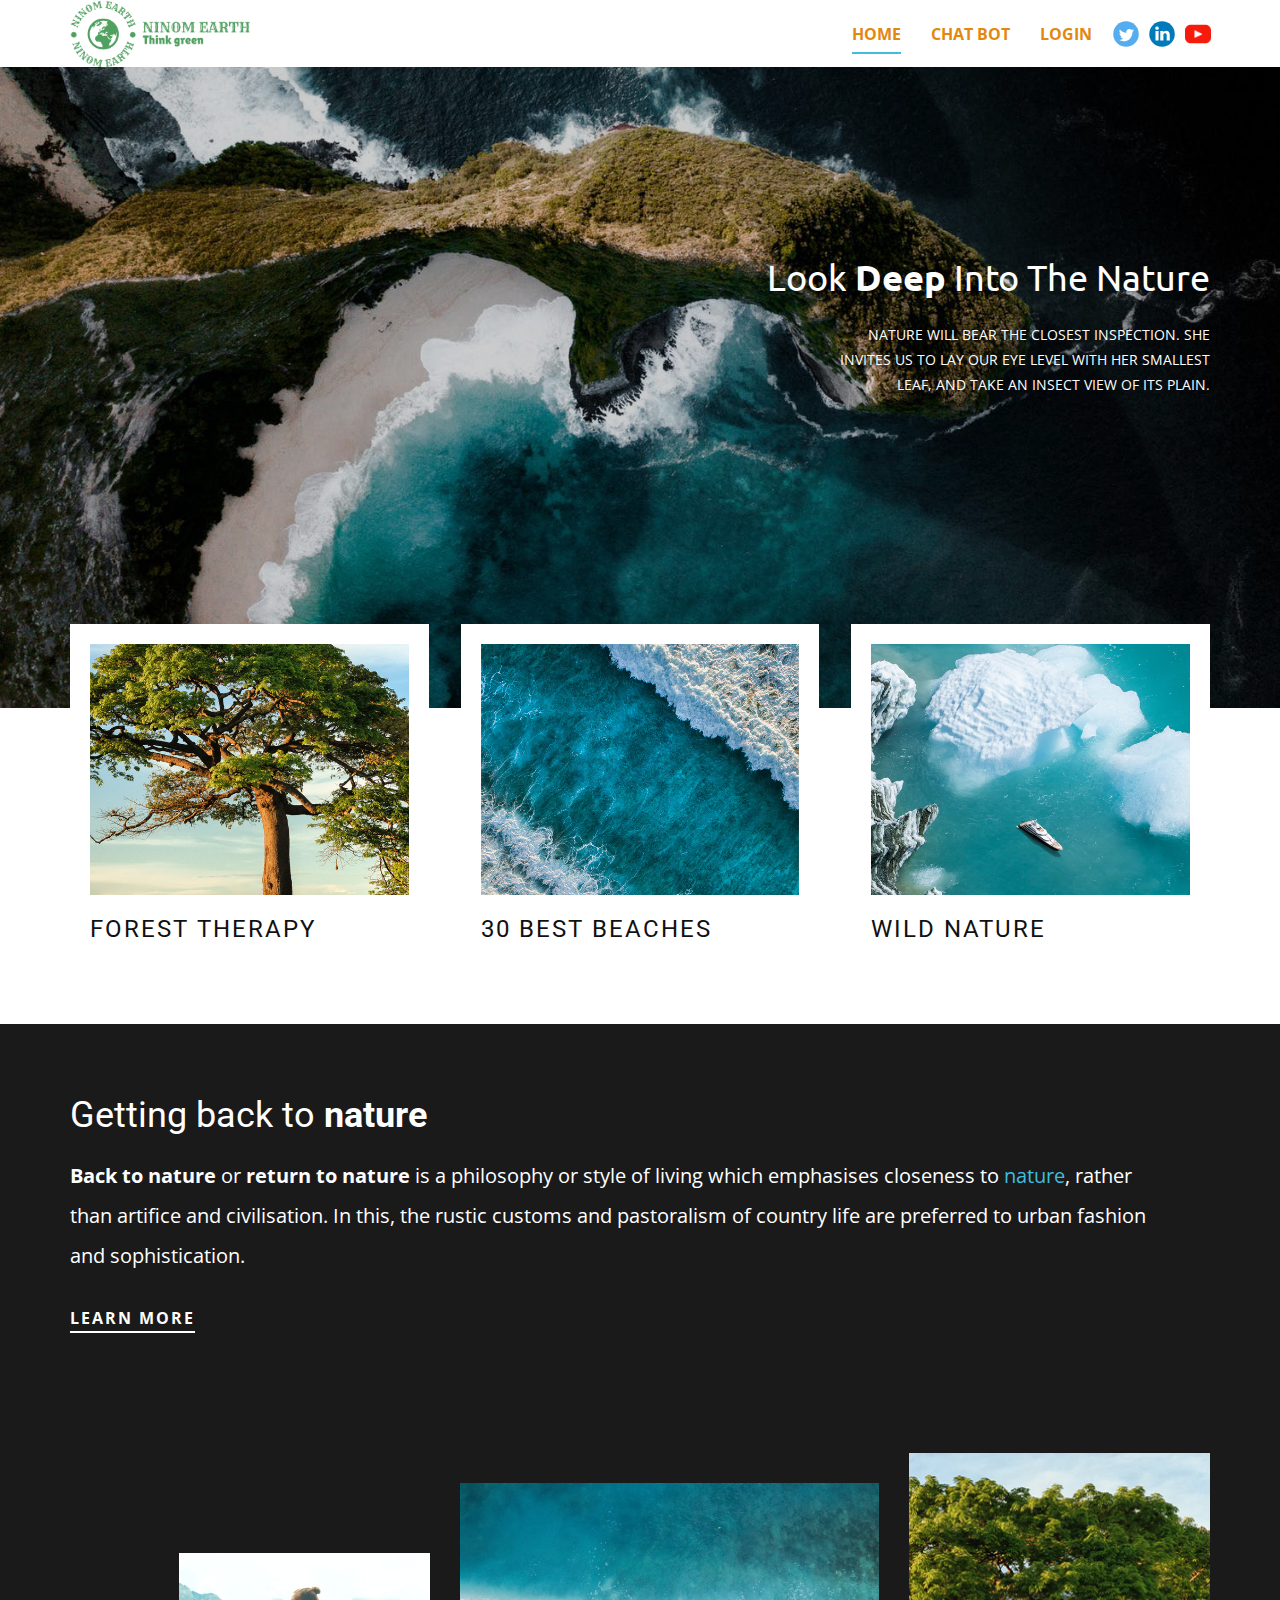
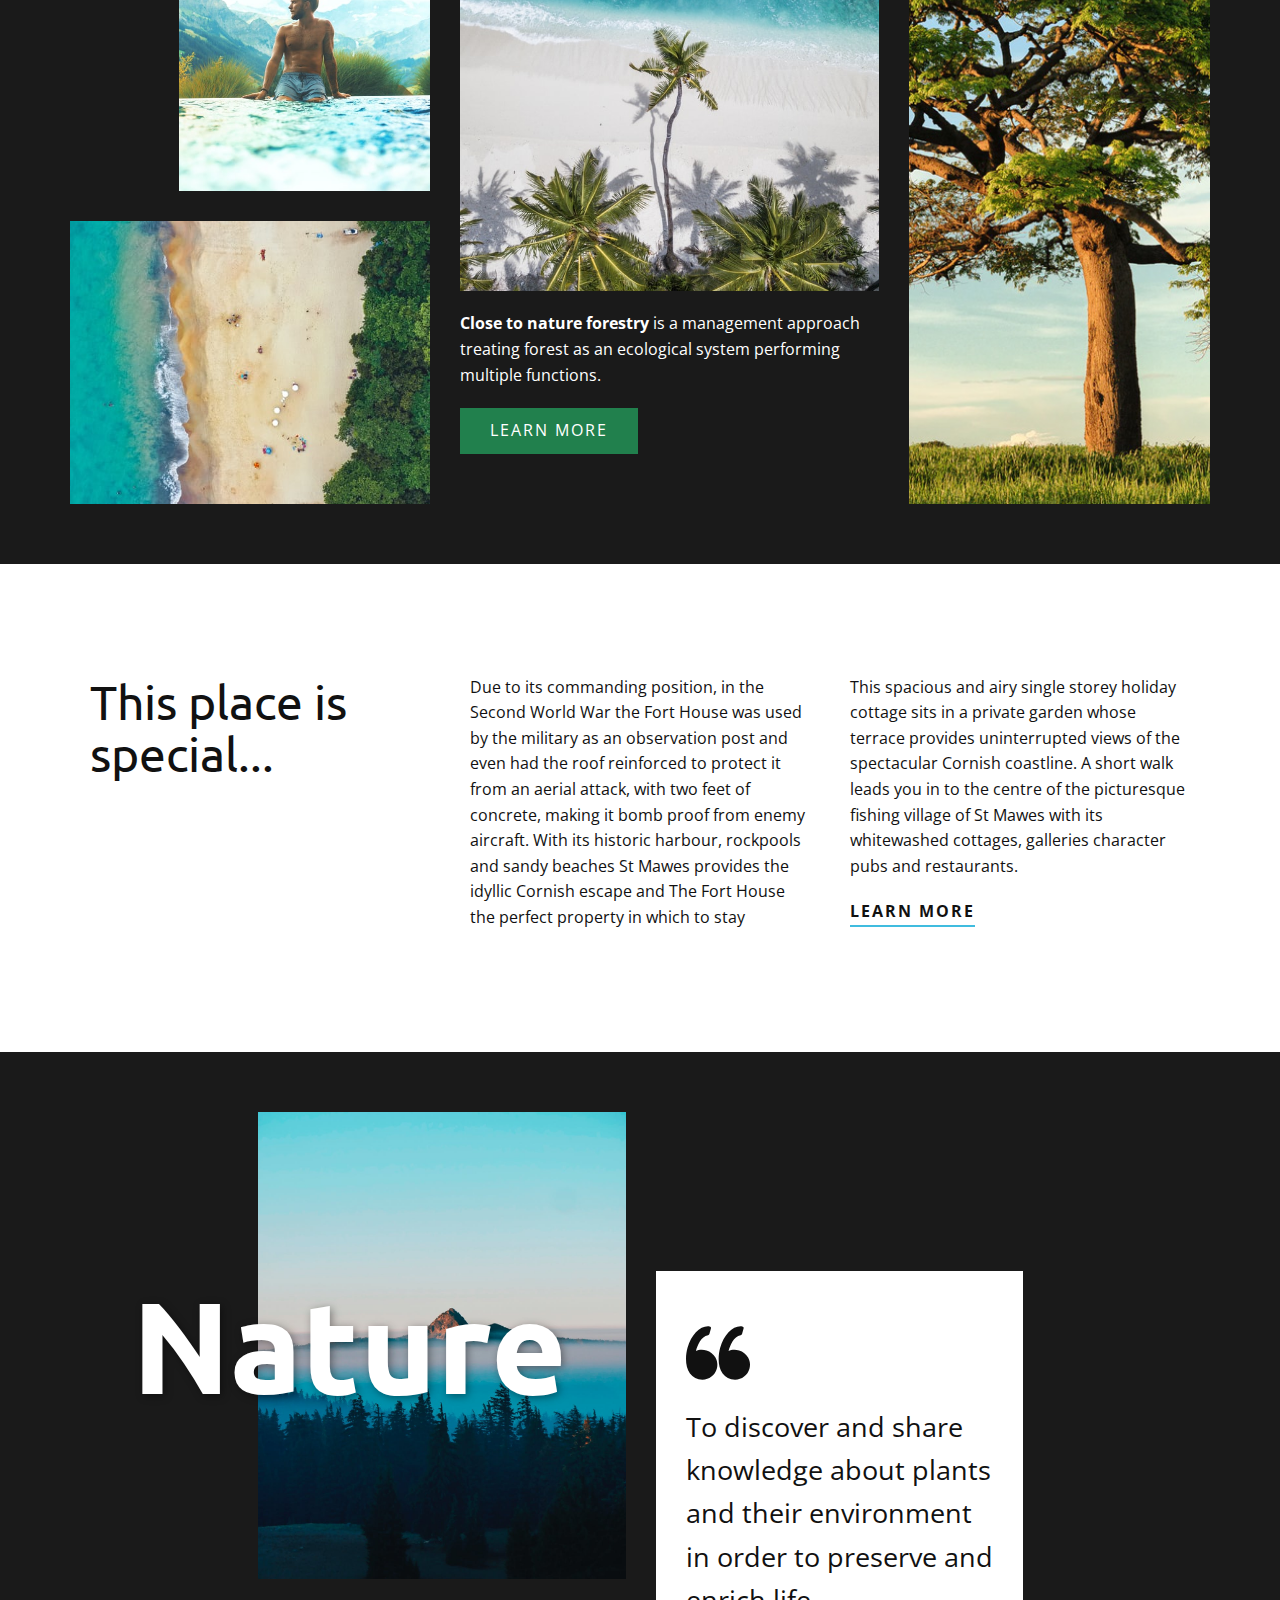
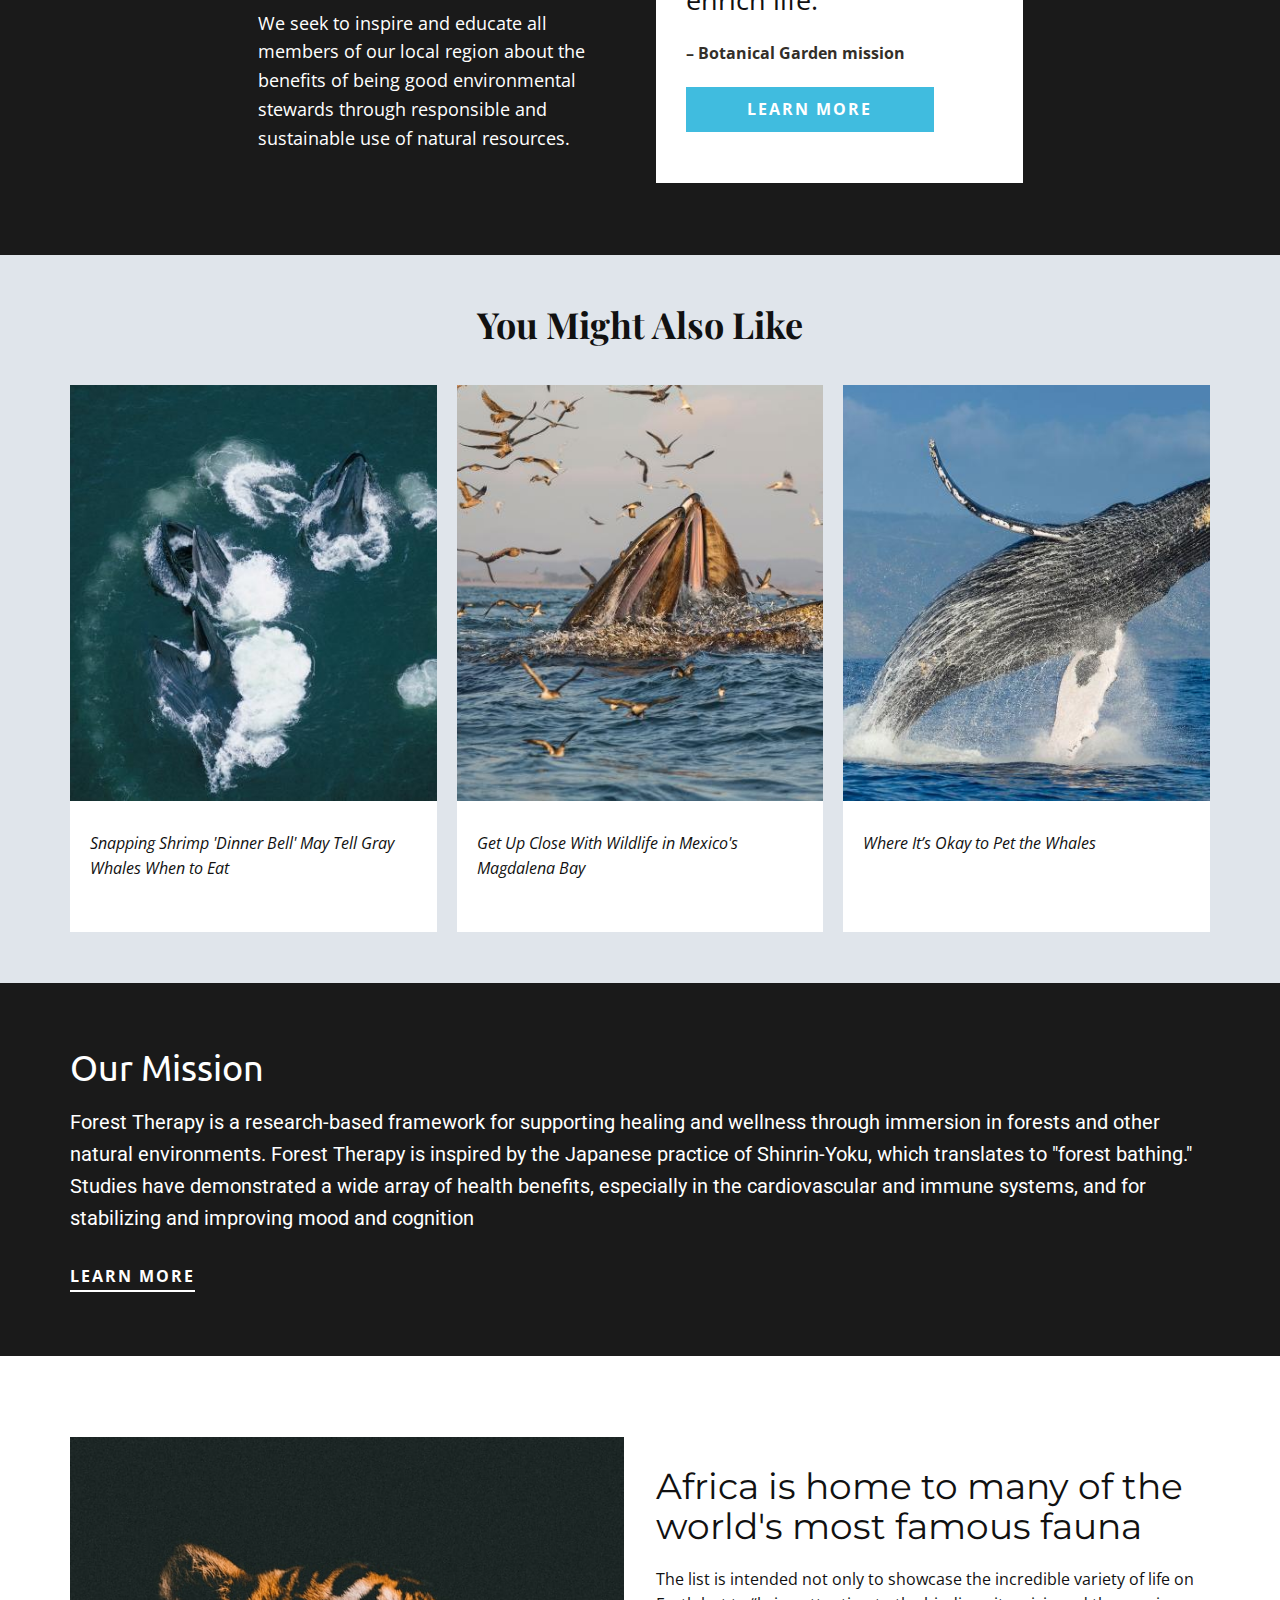
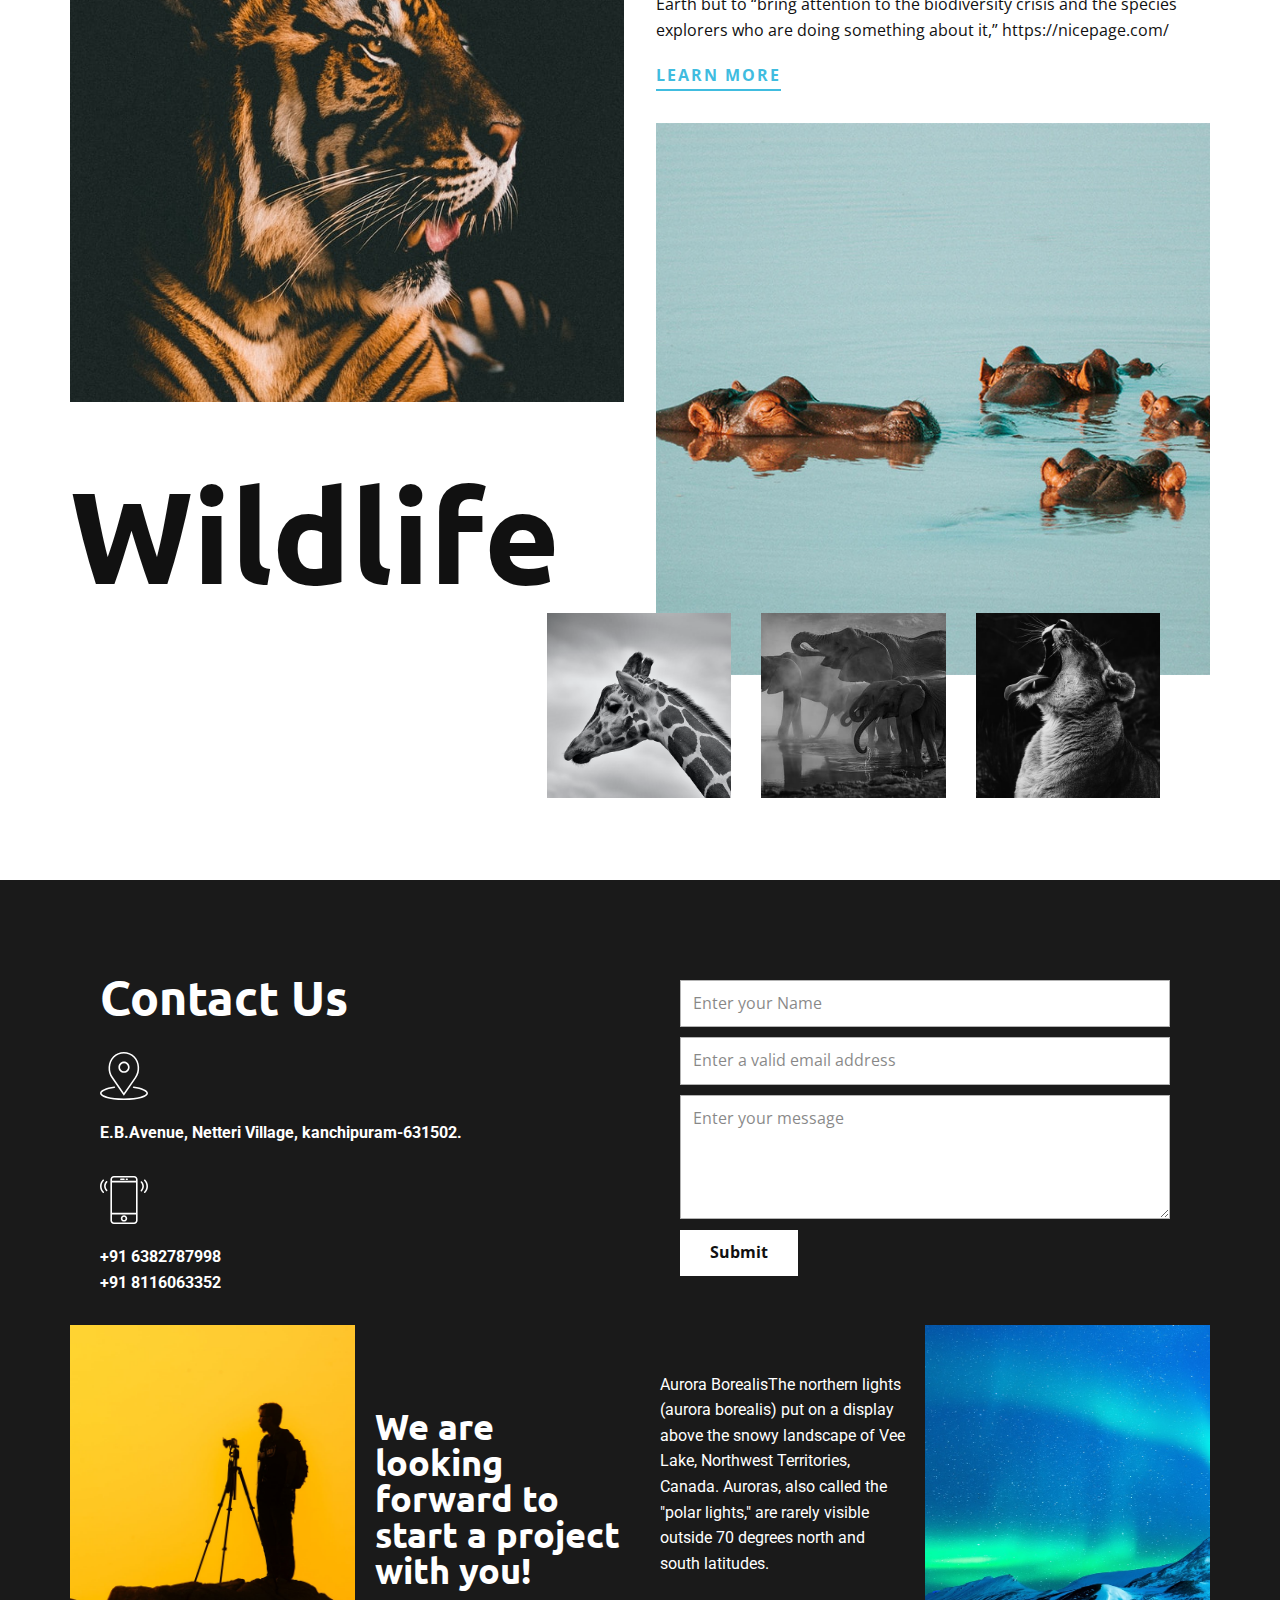
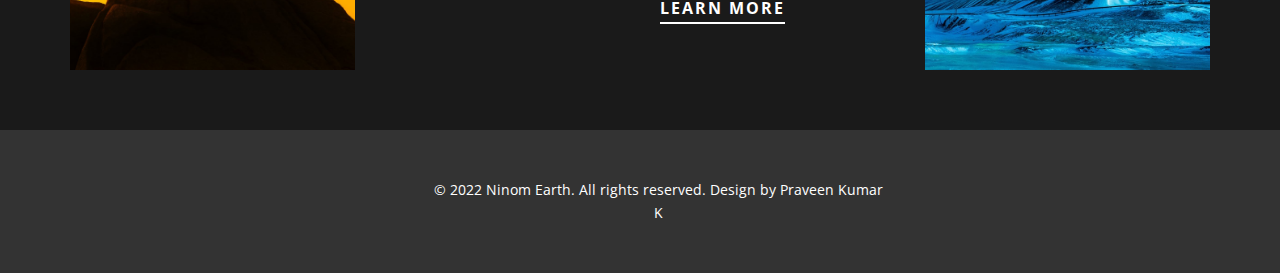
<file: ninom-html/index.html>
<!DOCTYPE html>
<html style="font-size: 16px;" lang="en"><head>
    <meta name="viewport" content="width=device-width, initial-scale=1.0">
    <meta charset="utf-8">
    <meta name="keywords" content="Look Deep Into The Nature, Getting back to nature, This place is special..., Nature, You Might Also Like, Our Mission, Wildlife, Africa is home to many of the world&amp;apos;s most famous fauna, Contact Us">
    <meta name="description" content="">
    <title>Home</title>
    <link rel="stylesheet" href="nicepage.css" media="screen">
<link rel="stylesheet" href="Home.css" media="screen">
    <script class="u-script" type="text/javascript" src="jquery.js" defer=""></script>
    <script class="u-script" type="text/javascript" src="nicepage.js" defer=""></script>
    <meta name="generator" content="Nicepage 4.19.3, nicepage.com">
    <link id="u-theme-google-font" rel="stylesheet" href="https://fonts.googleapis.com/css?family=Roboto:100,100i,300,300i,400,400i,500,500i,700,700i,900,900i|Open+Sans:300,300i,400,400i,500,500i,600,600i,700,700i,800,800i">
    <link id="u-page-google-font" rel="stylesheet" href="https://fonts.googleapis.com/css?family=Ubuntu:300,300i,400,400i,500,500i,700,700i|Playfair+Display:400,400i,500,500i,600,600i,700,700i,800,800i,900,900i|Montserrat:100,100i,200,200i,300,300i,400,400i,500,500i,600,600i,700,700i,800,800i,900,900i">
    
    
    
    
    
    
    
    
    
    
    
    <script type="application/ld+json">{
		"@context": "http://schema.org",
		"@type": "Organization",
		"name": "",
		"logo": "images/ninom-earth-high-resolution-logo-color-on-transparent-background.png",
		"sameAs": [
				"https://www.linkedin.com/in/praveen-kumar-091859194/",
				"https://www.linkedin.com/in/praveen-kumar-091859194/",
				"https://www.linkedin.com/in/praveen-kumar-091859194/"
		]
}</script>
    <meta name="theme-color" content="#40bcdf">
    <meta property="og:title" content="Home">
    <meta property="og:type" content="website">
  </head>
  <body data-home-page="Home.html" data-home-page-title="Home" class="u-body u-xl-mode" data-lang="en"><header class="u-align-center-sm u-align-center-xs u-clearfix u-header u-header" id="sec-bc4c"><div class="u-clearfix u-sheet u-sheet-1">
        <a href="https://www.ninom.site" class="u-image u-logo u-image-1" data-image-width="2000" data-image-height="737">
          <img src="images/ninom-earth-high-resolution-logo-color-on-transparent-background.png" class="u-logo-image u-logo-image-1">
        </a>
        <div class="u-social-icons u-spacing-10 u-social-icons-1">
          <a class="u-social-url" title="twitter" target="_blank" href="https://www.linkedin.com/in/praveen-kumar-091859194/"><span class="u-icon u-social-icon u-social-twitter u-icon-1"><svg class="u-svg-link" preserveAspectRatio="xMidYMin slice" viewBox="0 0 112 112" style=""><use xmlns:xlink="http://www.w3.org/1999/xlink" xlink:href="#svg-90f4"></use></svg><svg class="u-svg-content" viewBox="0 0 112 112" x="0" y="0" id="svg-90f4"><circle fill="currentColor" class="st0" cx="56.1" cy="56.1" r="55"></circle><path fill="#FFFFFF" d="M83.8,47.3c0,0.6,0,1.2,0,1.7c0,17.7-13.5,38.2-38.2,38.2C38,87.2,31,85,25,81.2c1,0.1,2.1,0.2,3.2,0.2
            c6.3,0,12.1-2.1,16.7-5.7c-5.9-0.1-10.8-4-12.5-9.3c0.8,0.2,1.7,0.2,2.5,0.2c1.2,0,2.4-0.2,3.5-0.5c-6.1-1.2-10.8-6.7-10.8-13.1
            c0-0.1,0-0.1,0-0.2c1.8,1,3.9,1.6,6.1,1.7c-3.6-2.4-6-6.5-6-11.2c0-2.5,0.7-4.8,1.8-6.7c6.6,8.1,16.5,13.5,27.6,14
            c-0.2-1-0.3-2-0.3-3.1c0-7.4,6-13.4,13.4-13.4c3.9,0,7.3,1.6,9.8,4.2c3.1-0.6,5.9-1.7,8.5-3.3c-1,3.1-3.1,5.8-5.9,7.4
            c2.7-0.3,5.3-1,7.7-2.1C88.7,43,86.4,45.4,83.8,47.3z"></path></svg></span>
          </a>
          <a class="u-social-url" target="_blank" data-type="LinkedIn" title="LinkedIn" href="https://www.linkedin.com/in/praveen-kumar-091859194/"><span class="u-icon u-social-icon u-social-linkedin u-icon-2"><svg class="u-svg-link" preserveAspectRatio="xMidYMin slice" viewBox="0 0 112 112" style=""><use xmlns:xlink="http://www.w3.org/1999/xlink" xlink:href="#svg-1300"></use></svg><svg class="u-svg-content" viewBox="0 0 112 112" x="0" y="0" id="svg-1300"><circle fill="currentColor" cx="56.1" cy="56.1" r="55"></circle><path fill="#FFFFFF" d="M41.3,83.7H27.9V43.4h13.4V83.7z M34.6,37.9L34.6,37.9c-4.6,0-7.5-3.1-7.5-7c0-4,3-7,7.6-7s7.4,3,7.5,7
            C42.2,34.8,39.2,37.9,34.6,37.9z M89.6,83.7H76.2V62.2c0-5.4-1.9-9.1-6.8-9.1c-3.7,0-5.9,2.5-6.9,4.9c-0.4,0.9-0.4,2.1-0.4,3.3v22.5
            H48.7c0,0,0.2-36.5,0-40.3h13.4v5.7c1.8-2.7,5-6.7,12.1-6.7c8.8,0,15.4,5.8,15.4,18.1V83.7z"></path></svg></span>
          </a>
          <a class="u-social-url" target="_blank" data-type="Custom" title="Custom" href="7445401"><span class="u-file-icon u-icon u-social-custom u-social-icon u-icon-3"><img src="images/174883.png" alt=""></span>
          </a>
        </div>
        <nav class="u-align-left u-menu u-menu-one-level u-offcanvas u-menu-1" data-responsive-from="MD">
          <div class="menu-collapse" style="font-size: 1rem; letter-spacing: 0px; font-weight: 700; text-transform: uppercase;">
            <a class="u-button-style u-custom-active-border-color u-custom-active-color u-custom-border u-custom-border-color u-custom-borders u-custom-color u-custom-hover-border-color u-custom-hover-color u-custom-left-right-menu-spacing u-custom-padding-bottom u-custom-text-active-color u-custom-text-color u-custom-text-decoration u-custom-text-hover-color u-custom-top-bottom-menu-spacing u-nav-link" href="#" style="padding: 2px 0px; font-size: calc(1em + 4px);">
              <svg class="u-svg-link" preserveAspectRatio="xMidYMin slice" viewBox="0 0 302 302" style=""><use xmlns:xlink="http://www.w3.org/1999/xlink" xlink:href="#svg-8a8f"></use></svg>
              <svg xmlns="http://www.w3.org/2000/svg" xmlns:xlink="http://www.w3.org/1999/xlink" version="1.1" id="svg-8a8f" x="0px" y="0px" viewBox="0 0 302 302" style="enable-background:new 0 0 302 302;" xml:space="preserve" class="u-svg-content"><g><rect y="36" width="302" height="30"></rect><rect y="236" width="302" height="30"></rect><rect y="136" width="302" height="30"></rect>
</g><g></g><g></g><g></g><g></g><g></g><g></g><g></g><g></g><g></g><g></g><g></g><g></g><g></g><g></g><g></g></svg>
            </a>
          </div>
          <div class="u-custom-menu u-nav-container">
            <ul class="u-nav u-spacing-30 u-unstyled u-nav-1"><li class="u-nav-item"><a class="u-border-2 u-border-active-palette-1-base u-border-hover-palette-1-base u-border-no-left u-border-no-right u-border-no-top u-button-style u-hover-palette-1-base u-nav-link u-text-active-palette-2-base u-text-palette-2-base" href="Home.html" style="padding: 10px 0px;">Home</a>
</li><li class="u-nav-item"><a class="u-border-2 u-border-active-palette-1-base u-border-hover-palette-1-base u-border-no-left u-border-no-right u-border-no-top u-button-style u-hover-palette-1-base u-nav-link u-text-active-palette-2-base u-text-palette-2-base" href="CHAT-BOT.html" style="padding: 10px 0px;">CHAT BOT</a>
</li><li class="u-nav-item"><a class="u-border-2 u-border-active-palette-1-base u-border-hover-palette-1-base u-border-no-left u-border-no-right u-border-no-top u-button-style u-hover-palette-1-base u-nav-link u-text-active-palette-2-base u-text-palette-2-base" href="LOGIN.html" style="padding: 10px 0px;">LOGIN</a>
</li></ul>
          </div>
          <div class="u-custom-menu u-nav-container-collapse">
            <div class="u-align-center u-black u-container-style u-inner-container-layout u-opacity u-opacity-95 u-sidenav">
              <div class="u-inner-container-layout u-sidenav-overflow">
                <div class="u-menu-close"></div>
                <ul class="u-align-center u-nav u-popupmenu-items u-unstyled u-nav-2"><li class="u-nav-item"><a class="u-button-style u-nav-link" href="Home.html">Home</a>
</li><li class="u-nav-item"><a class="u-button-style u-nav-link" href="CHAT-BOT.html">CHAT BOT</a>
</li><li class="u-nav-item"><a class="u-button-style u-nav-link" href="LOGIN.html">LOGIN</a>
</li></ul>
              </div>
            </div>
            <div class="u-black u-menu-overlay u-opacity u-opacity-70"></div>
          </div>
        </nav>
      </div></header> 
    <section class="u-align-right u-clearfix u-image u-shading u-section-1" id="carousel_84db">
      <div class="u-clearfix u-sheet u-valign-middle-xs u-sheet-1">
        <h2 class="u-custom-font u-font-ubuntu u-text u-text-body-alt-color u-text-1">Look <b>Deep</b> Into The Nature
        </h2>
        <p class="u-text u-text-body-alt-color u-text-2">Nature will bear the closest inspection. She invites us to lay our eye level with her smallest leaf, and take an insect view of its plain.</p>
      </div>
    </section>
    <section class="u-align-center u-clearfix u-section-2" src="" id="carousel_c244">
      <div class="u-clearfix u-sheet u-sheet-1">
        <div class="u-clearfix u-expanded-width u-gutter-32 u-layout-wrap u-layout-wrap-1">
          <div class="u-layout">
            <div class="u-layout-row">
              <div class="u-border-no-bottom u-border-no-left u-border-no-right u-border-no-top u-container-style u-layout-cell u-left-cell u-size-20 u-white u-layout-cell-1">
                <div class="u-container-layout u-container-layout-1">
                  <img class="u-expanded-width u-image u-image-1" src="images/rf.jpg" data-href="https://en.wikipedia.org/wiki/Nature_therapy" data-target="_blank">
                  <h4 class="u-text u-text-1">
                    <a href="https://www.natureandforesttherapy.org/" ping="/url?sa=t&amp;source=web&amp;rct=j&amp;url=https://www.natureandforesttherapy.org/&amp;ved=2ahUKEwjj6aGaiaLpAhVMwqYKHcGrADAQFjAMegQIAhAB" ao_us_href="https://www.natureandforesttherapy.org/" style="">Forest Therapy</a>
                  </h4>
                </div>
              </div>
              <div class="u-container-style u-layout-cell u-size-20 u-white u-layout-cell-2">
                <div class="u-container-layout u-valign-top u-container-layout-2">
                  <img class="u-expanded-width u-image u-image-2" src="images/fds.jpg" data-href="https://www.headout.com/blog/best-beaches-in-the-world/" data-target="_blank">
                  <h4 class="u-text u-text-2">
                    <a href="https://www.escolacatalanadesurf.com/en/7/surf-lessons-barcelona" ping="/url?sa=t&amp;source=web&amp;rct=j&amp;url=https://www.escolacatalanadesurf.com/en/7/surf-lessons-barcelona&amp;ved=2ahUKEwjLi7fcy7LoAhXux6YKHd7wAj0QtwIwD3oECAkQAQ" style="">30 Best Beach</a>es
                  </h4>
                </div>
              </div>
              <div class="u-container-style u-layout-cell u-right-cell u-size-20 u-white u-layout-cell-3">
                <div class="u-container-layout u-valign-top u-container-layout-3">
                  <img class="u-expanded-width u-image u-image-3" src="images/s.jpg" data-href="https://en.wikipedia.org/wiki/Nature_reserve" data-target="_blank">
                  <h4 class="u-text u-text-3">Wild Nature</h4>
                </div>
              </div>
            </div>
          </div>
        </div>
      </div>
    </section>
    <section class="u-align-left u-clearfix u-grey-90 u-section-3" id="carousel_957b">
      <div class="u-clearfix u-sheet u-sheet-1">
        <h2 class="u-text u-text-1">Getting back to <b>nature</b>
        </h2>
        <p class="u-text u-text-2"><b>Back to nature</b>&nbsp;or&nbsp;<b>return to nature</b>&nbsp;is a philosophy or style of living which emphasises closeness to&nbsp;<a href="https://en.wikipedia.org/wiki/Nature" title="Nature" class="u-active-none u-border-none u-btn u-button-style u-hover-none u-none u-text-palette-1-base u-btn-1">nature</a>, rather than artifice and civilisation. In this, the rustic customs and pastoralism of country life are preferred to urban fashion and sophistication.
        </p>
        <a href="https://en.wikipedia.org/wiki/Back_to_nature" class="u-active-none u-border-2 u-border-active-palette-1-base u-border-hover-palette-1-base u-border-no-left u-border-no-right u-border-no-top u-border-white u-btn u-btn-rectangle u-button-style u-hover-none u-none u-text-active-white u-text-hover-white u-btn-2" target="_blank">learn more</a>
      </div>
    </section>
    <section class="u-clearfix u-grey-90 u-lightbox u-section-4" id="sec-34dc">
      <div class="u-clearfix u-sheet u-sheet-1">
        <div class="u-clearfix u-gutter-30 u-layout-wrap u-layout-wrap-1">
          <div class="u-layout">
            <div class="u-layout-row">
              <div class="u-size-20 u-size-60-md">
                <div class="u-layout-col">
                  <div class="u-container-style u-layout-cell u-left-cell u-size-30 u-layout-cell-1">
                    <div class="u-container-layout u-valign-bottom-lg u-valign-bottom-xl u-valign-bottom-xs u-valign-top-md u-valign-top-sm u-container-layout-1">
                      <img class="u-expanded-width-sm u-expanded-width-xs u-image u-image-1" src="images/photo-1535037235175-a6884f8444e6.jpg">
                    </div>
                  </div>
                  <div class="u-container-style u-image u-layout-cell u-left-cell u-size-30 u-image-2">
                    <div class="u-container-layout u-container-layout-2"></div>
                  </div>
                </div>
              </div>
              <div class="u-size-23-lg u-size-23-sm u-size-23-xl u-size-23-xs u-size-38-md">
                <div class="u-layout-col">
                  <div class="u-container-style u-layout-cell u-size-60 u-layout-cell-3">
                    <div class="u-container-layout u-valign-top u-container-layout-3">
                      <img class="u-expanded-width u-image u-image-3" src="images/photo-1540490190210-9e2825f75418.jpg">
                      <p class="u-text u-text-default u-text-1"><b>Close to nature forestry</b>&nbsp;is a management approach treating forest as an ecological system performing multiple functions.
                      </p>
                      <a href="https://nicepage.com/joomla-page-builder" class="u-border-none u-btn u-button-style u-hover-custom-color-1 u-palette-3-base u-btn-1" target="_blank">learn more</a>
                    </div>
                  </div>
                </div>
              </div>
              <div class="u-size-17-lg u-size-17-sm u-size-17-xl u-size-17-xs u-size-22-md">
                <div class="u-layout-col">
                  <div class="u-align-left u-container-style u-image u-layout-cell u-right-cell u-size-60 u-image-4" data-image-width="600" data-image-height="643">
                    <div class="u-container-layout u-valign-bottom u-container-layout-4"></div>
                  </div>
                </div>
              </div>
            </div>
          </div>
        </div>
      </div>
    </section>
    <section class="u-clearfix u-white u-section-5" id="carousel_fb69">
      <div class="u-clearfix u-sheet u-sheet-1">
        <div class="u-clearfix u-expanded-width u-layout-wrap u-layout-wrap-1">
          <div class="u-layout">
            <div class="u-layout-row">
              <div class="u-container-style u-layout-cell u-left-cell u-size-20 u-layout-cell-1">
                <div class="u-container-layout u-container-layout-1">
                  <h2 class="u-custom-font u-font-ubuntu u-text u-text-1">This place is special...</h2>
                </div>
              </div>
              <div class="u-container-style u-layout-cell u-size-20 u-layout-cell-2">
                <div class="u-container-layout u-valign-top u-container-layout-2">
                  <p class="u-text u-text-2">Due to its commanding position, in the Second World War the Fort House was used by the military as an observation post and even had the roof reinforced to protect it from an aerial attack, with two feet of concrete, making
                                    it bomb proof from enemy aircraft. With its historic harbour, rockpools and sandy beaches St Mawes provides the idyllic Cornish escape and The Fort House the perfect property in which to stay</p>
                </div>
              </div>
              <div class="u-container-style u-layout-cell u-right-cell u-size-20 u-layout-cell-3">
                <div class="u-container-layout u-valign-top u-container-layout-3">
                  <p class="u-text u-text-3">This spacious and airy single storey holiday cottage sits in a private garden whose terrace provides uninterrupted views of the spectacular Cornish coastline. A short walk leads you in to the centre of the picturesque fishing
                                    village of St Mawes with its whitewashed cottages, galleries character pubs and restaurants.&nbsp;</p>
                  <a href="www.ninom.site" class="u-border-2 u-border-no-left u-border-no-right u-border-no-top u-border-palette-1-base u-btn u-btn-rectangle u-button-style u-none u-text-active-white u-text-body-color u-text-hover-palette-1-base u-btn-1">learn more</a>
                </div>
              </div>
            </div>
          </div>
        </div>
      </div>
    </section>
    <section class="u-clearfix u-grey-90 u-section-6" id="carousel_3e63">
      <div class="u-clearfix u-gutter-30 u-layout-wrap u-layout-wrap-1">
        <div class="u-gutter-0 u-layout">
          <div class="u-layout-row">
            <div class="u-size-30 u-size-60-md">
              <div class="u-layout-col">
                <div class="u-align-left u-container-style u-image u-layout-cell u-left-cell u-size-40 u-image-1">
                  <div class="u-container-layout u-valign-middle u-container-layout-1" src="">
                    <h1 class="u-custom-font u-font-ubuntu u-hover-feature u-text u-text-body-alt-color u-text-1">Nature</h1>
                  </div>
                </div>
                <div class="u-container-style u-layout-cell u-left-cell u-size-20 u-layout-cell-2">
                  <div class="u-container-layout u-valign-top u-container-layout-2">
                    <p class="u-text u-text-default u-text-2"> We seek to inspire and educate all members of our local region about the benefits of being good environmental stewards through responsible and sustainable use of natural resources.</p>
                  </div>
                </div>
              </div>
            </div>
            <div class="u-size-30 u-size-60-md">
              <div class="u-layout-col">
                <div class="u-container-style u-hidden-md u-hidden-sm u-hidden-xs u-layout-cell u-right-cell u-size-20 u-layout-cell-3">
                  <div class="u-container-layout u-container-layout-3"></div>
                </div>
                <div class="u-align-left u-container-style u-layout-cell u-right-cell u-size-40 u-white u-layout-cell-4">
                  <div class="u-container-layout u-valign-middle u-container-layout-4"><span class="u-icon u-icon-circle u-icon-1"><svg class="u-svg-link" preserveAspectRatio="xMidYMin slice" viewBox="0 0 95.333 95.332" style=""><use xmlns:xlink="http://www.w3.org/1999/xlink" xlink:href="#svg-a553"></use></svg><svg class="u-svg-content" viewBox="0 0 95.333 95.332" x="0px" y="0px" id="svg-a553" style="enable-background:new 0 0 95.333 95.332;"><g><g><path d="M30.512,43.939c-2.348-0.676-4.696-1.019-6.98-1.019c-3.527,0-6.47,0.806-8.752,1.793    c2.2-8.054,7.485-21.951,18.013-23.516c0.975-0.145,1.774-0.85,2.04-1.799l2.301-8.23c0.194-0.696,0.079-1.441-0.318-2.045    s-1.035-1.007-1.75-1.105c-0.777-0.106-1.569-0.16-2.354-0.16c-12.637,0-25.152,13.19-30.433,32.076    c-3.1,11.08-4.009,27.738,3.627,38.223c4.273,5.867,10.507,9,18.529,9.313c0.033,0.001,0.065,0.002,0.098,0.002    c9.898,0,18.675-6.666,21.345-16.209c1.595-5.705,0.874-11.688-2.032-16.851C40.971,49.307,36.236,45.586,30.512,43.939z"></path><path d="M92.471,54.413c-2.875-5.106-7.61-8.827-13.334-10.474c-2.348-0.676-4.696-1.019-6.979-1.019    c-3.527,0-6.471,0.806-8.753,1.793c2.2-8.054,7.485-21.951,18.014-23.516c0.975-0.145,1.773-0.85,2.04-1.799l2.301-8.23    c0.194-0.696,0.079-1.441-0.318-2.045c-0.396-0.604-1.034-1.007-1.75-1.105c-0.776-0.106-1.568-0.16-2.354-0.16    c-12.637,0-25.152,13.19-30.434,32.076c-3.099,11.08-4.008,27.738,3.629,38.225c4.272,5.866,10.507,9,18.528,9.312    c0.033,0.001,0.065,0.002,0.099,0.002c9.897,0,18.675-6.666,21.345-16.209C96.098,65.559,95.376,59.575,92.471,54.413z"></path>
</g>
</g></svg></span>
                    <h3 class="u-custom-font u-text u-text-font u-text-3">To discover and share knowledge about plants and their environment in order to preserve and enrich life.</h3>
                    <p class="u-text u-text-default u-text-palette-4-dark-3 u-text-4">– Botanical Garden mission</p>
                    <a href="https://extension.missouri.edu/publications/mg2" class="u-border-none u-btn u-btn-rectangle u-button-style u-hover-custom-color-1 u-palette-1-base u-text-active-white u-btn-1" target="_blank">learn more</a>
                  </div>
                </div>
              </div>
            </div>
          </div>
        </div>
      </div>
      
    </section>
    <section class="u-align-center u-clearfix u-palette-5-light-2 u-section-7" id="carousel_b04d">
      <div class="u-clearfix u-sheet u-valign-middle u-sheet-1">
        <h2 class="u-custom-font u-font-playfair-display u-text u-text-1">You Might Also Like</h2>
        <div class="u-clearfix u-expanded-width u-gutter-20 u-layout-wrap u-layout-wrap-1">
          <div class="u-layout">
            <div class="u-layout-row">
              <div class="u-align-left u-container-style u-layout-cell u-left-cell u-size-20 u-size-20-md u-white u-layout-cell-1">
                <div class="u-container-layout u-container-layout-1">
                  <img class="u-expanded-width u-image u-image-1" src="images/c32438b58444b511f6eedfee2795f7b4.jpeg" data-href="https://www.nationalgeographic.com/animals/article/snapping-shrimp-eastern-pacific-gray-whales-feeding-mysids-oregon-coast-spd#:~:text=They%20found%20that%20the%20whales,and%20get%20their%20next%20meal." data-target="_blank">
                  <p class="u-text u-text-2">Snapping Shrimp 'Dinner Bell' May Tell Gray Whales When to Eat</p>
                </div>
              </div>
              <div class="u-align-left u-container-style u-layout-cell u-size-20 u-size-20-md u-white u-layout-cell-2">
                <div class="u-container-layout u-container-layout-2">
                  <img class="u-expanded-width u-image u-image-2" src="images/cd53f9dd09091d2ad91e2c4d2a7092be.jpeg" data-href="https://www.nationalgeographic.com/travel/article/find-see-gray-whales-magdalena-bay-baja-trip" data-target="_blank">
                  <p class="u-text u-text-3">Get Up Close With Wildlife in Mexico's Magdalena Bay</p>
                </div>
              </div>
              <div class="u-align-left u-container-style u-layout-cell u-right-cell u-size-20 u-size-20-md u-white u-layout-cell-3">
                <div class="u-container-layout u-container-layout-3">
                  <img class="u-expanded-width u-image u-image-3" src="images/250ab14c9bea31df467ae4d07e3dc9e0.jpeg" data-href="https://www.bloomberg.com/news/features/2022-05-19/in-laguna-san-ignacio-mexico-it-s-ok-to-pet-the-baby-whales-baja-expeditions#:~:text=Baja%20Mexico%20Travel%3A%20In%20Laguna,Pet%20the%20Baby%20Whales%20%2D%20Bloomberg" data-target="_blank">
                  <p class="u-text u-text-4">Where It’s Okay to Pet the Whales</p>
                </div>
              </div>
            </div>
          </div>
        </div>
      </div>
    </section>
    <section class="u-align-left u-clearfix u-grey-90 u-section-8" id="carousel_0862">
      <div class="u-clearfix u-sheet u-valign-middle u-sheet-1">
        <h2 class="u-custom-font u-font-ubuntu u-text u-text-1">Our Mission</h2>
        <h4 class="u-text u-text-2">Forest Therapy is a research-based framework for supporting healing and wellness through immersion in forests and other natural environments. Forest Therapy is inspired by the Japanese practice of Shinrin-Yoku, which translates to "forest bathing." Studies have demonstrated a wide array of health benefits, especially in the cardiovascular and immune systems, and for stabilizing and improving mood and cognition </h4>
        <a href="https://www.natureandforesttherapy.earth/about/the-practice-of-forest-therapy" class="u-active-none u-border-2 u-border-active-palette-1-base u-border-hover-palette-1-base u-border-no-left u-border-no-right u-border-no-top u-border-white u-btn u-btn-rectangle u-button-style u-hover-none u-none u-text-active-white u-text-hover-white u-btn-1" target="_blank">learn more</a>
      </div>
    </section>
    <section class="u-align-left u-clearfix u-section-9" id="carousel_d6dc">
      <div class="u-clearfix u-sheet u-valign-middle-sm u-valign-middle-xl u-valign-middle-xs u-sheet-1">
        <div class="u-clearfix u-expanded-width u-gutter-32 u-layout-wrap u-layout-wrap-1">
          <div class="u-gutter-0 u-layout">
            <div class="u-layout-row">
              <div class="u-size-30 u-size-60-md">
                <div class="u-layout-col">
                  <div class="u-container-style u-image u-layout-cell u-left-cell u-size-20 u-image-1" data-image-width="701" data-image-height="876">
                    <div class="u-container-layout u-valign-middle u-container-layout-1"></div>
                  </div>
                  <div class="u-container-style u-layout-cell u-left-cell u-size-40 u-layout-cell-2">
                    <div class="u-container-layout u-valign-bottom-xs u-container-layout-2">
                      <h1 class="u-custom-font u-font-ubuntu u-text u-text-1">Wildlife</h1>
                    </div>
                  </div>
                </div>
              </div>
              <div class="u-size-30 u-size-60-md">
                <div class="u-layout-col">
                  <div class="u-align-left u-container-style u-layout-cell u-right-cell u-size-40 u-layout-cell-3">
                    <div class="u-container-layout u-container-layout-3">
                      <h2 class="u-custom-font u-font-montserrat u-text u-text-2">Africa is home to many of the world's most famous fauna </h2>
                      <p class="u-text u-text-3">The list is intended not only to showcase the incredible variety of life on Earth but to “bring attention to the biodiversity crisis and the species explorers who are doing something about it,”&nbsp;https://nicepage.com/</p>
                      <a href="https://www.britannica.com/place/Africa/Animal-life" class="u-border-2 u-border-no-left u-border-no-right u-border-no-top u-border-palette-1-base u-btn u-btn-rectangle u-button-style u-none u-text-active-white u-btn-1" target="_blank">learn more</a>
                    </div>
                  </div>
                  <div class="u-align-right u-container-style u-image u-layout-cell u-right-cell u-size-20 u-image-2" data-image-width="900" data-image-height="600">
                    <div class="u-container-layout u-container-layout-4"></div>
                  </div>
                </div>
              </div>
            </div>
          </div>
        </div>
        <div class="u-clearfix u-gutter-30 u-layout-wrap u-layout-wrap-2">
          <div class="u-gutter-0 u-layout">
            <div class="u-layout-row">
              <div class="u-container-style u-image u-layout-cell u-left-cell u-size-20 u-image-3">
                <div class="u-container-layout u-valign-middle u-container-layout-5"></div>
              </div>
              <div class="u-container-style u-image u-layout-cell u-size-20 u-image-4">
                <div class="u-container-layout u-valign-middle u-container-layout-6"></div>
              </div>
              <div class="u-container-style u-image u-layout-cell u-right-cell u-size-20 u-image-5">
                <div class="u-container-layout u-valign-middle u-container-layout-7"></div>
              </div>
            </div>
          </div>
        </div>
      </div>
    </section>
    <section class="u-clearfix u-grey-90 u-section-10" id="carousel_b96d">
      <div class="u-clearfix u-sheet u-sheet-1">
        <div class="u-clearfix u-expanded-width u-layout-wrap u-layout-wrap-1">
          <div class="u-layout">
            <div class="u-layout-col">
              <div class="u-size-30">
                <div class="u-layout-row">
                  <div class="u-size-30">
                    <div class="u-layout-col">
                      <div class="u-container-style u-layout-cell u-left-cell u-size-60 u-layout-cell-1">
                        <div class="u-container-layout u-valign-middle u-container-layout-1">
                          <h2 class="u-custom-font u-font-ubuntu u-text u-text-default u-text-1">Contact Us</h2><span class="u-icon u-icon-circle u-icon-1"><svg class="u-svg-link" preserveAspectRatio="xMidYMin slice" viewBox="0 0 60 60" style=""><use xmlns:xlink="http://www.w3.org/1999/xlink" xlink:href="#svg-7935"></use></svg><svg class="u-svg-content" viewBox="0 0 60 60" x="0px" y="0px" id="svg-7935" style="enable-background:new 0 0 60 60;"><g><path d="M30,26c3.86,0,7-3.141,7-7s-3.14-7-7-7s-7,3.141-7,7S26.14,26,30,26z M30,14c2.757,0,5,2.243,5,5s-2.243,5-5,5
		s-5-2.243-5-5S27.243,14,30,14z"></path><path d="M29.823,54.757L45.164,32.6c5.754-7.671,4.922-20.28-1.781-26.982C39.761,1.995,34.945,0,29.823,0
		s-9.938,1.995-13.56,5.617c-6.703,6.702-7.535,19.311-1.804,26.952L29.823,54.757z M17.677,7.031C20.922,3.787,25.235,2,29.823,2
		s8.901,1.787,12.146,5.031c6.05,6.049,6.795,17.437,1.573,24.399L29.823,51.243L16.082,31.4
		C10.882,24.468,11.628,13.08,17.677,7.031z"></path><path d="M42.117,43.007c-0.55-0.067-1.046,0.327-1.11,0.876s0.328,1.046,0.876,1.11C52.399,46.231,58,49.567,58,51.5
		c0,2.714-10.652,6.5-28,6.5S2,54.214,2,51.5c0-1.933,5.601-5.269,16.117-6.507c0.548-0.064,0.94-0.562,0.876-1.11
		c-0.065-0.549-0.561-0.945-1.11-0.876C7.354,44.247,0,47.739,0,51.5C0,55.724,10.305,60,30,60s30-4.276,30-8.5
		C60,47.739,52.646,44.247,42.117,43.007z"></path>
</g></svg></span>
                          <p class="u-align-left u-custom-font u-heading-font u-res-move-started u-text u-text-default u-text-2">E.B.Avenue, Netteri Village, kanchipuram-631502.</p><span class="u-icon u-icon-circle u-icon-2"><svg class="u-svg-link" preserveAspectRatio="xMidYMin slice" viewBox="0 0 60 60" style=""><use xmlns:xlink="http://www.w3.org/1999/xlink" xlink:href="#svg-f3d7"></use></svg><svg class="u-svg-content" viewBox="0 0 60 60" x="0px" y="0px" id="svg-f3d7" style="enable-background:new 0 0 60 60;"><g><path d="M42.595,0H17.405C14.977,0,13,1.977,13,4.405v51.189C13,58.023,14.977,60,17.405,60h25.189C45.023,60,47,58.023,47,55.595
		V4.405C47,1.977,45.023,0,42.595,0z M15,8h30v38H15V8z M17.405,2h25.189C43.921,2,45,3.079,45,4.405V6H15V4.405
		C15,3.079,16.079,2,17.405,2z M42.595,58H17.405C16.079,58,15,56.921,15,55.595V48h30v7.595C45,56.921,43.921,58,42.595,58z"></path><path d="M30,49c-2.206,0-4,1.794-4,4s1.794,4,4,4s4-1.794,4-4S32.206,49,30,49z M30,55c-1.103,0-2-0.897-2-2s0.897-2,2-2
		s2,0.897,2,2S31.103,55,30,55z"></path><path d="M26,5h4c0.553,0,1-0.447,1-1s-0.447-1-1-1h-4c-0.553,0-1,0.447-1,1S25.447,5,26,5z"></path><path d="M33,5h1c0.553,0,1-0.447,1-1s-0.447-1-1-1h-1c-0.553,0-1,0.447-1,1S32.447,5,33,5z"></path><path d="M56.612,4.569c-0.391-0.391-1.023-0.391-1.414,0s-0.391,1.023,0,1.414c3.736,3.736,3.736,9.815,0,13.552
		c-0.391,0.391-0.391,1.023,0,1.414c0.195,0.195,0.451,0.293,0.707,0.293s0.512-0.098,0.707-0.293
		C61.128,16.434,61.128,9.085,56.612,4.569z"></path><path d="M52.401,6.845c-0.391-0.391-1.023-0.391-1.414,0s-0.391,1.023,0,1.414c1.237,1.237,1.918,2.885,1.918,4.639
		s-0.681,3.401-1.918,4.638c-0.391,0.391-0.391,1.023,0,1.414c0.195,0.195,0.451,0.293,0.707,0.293s0.512-0.098,0.707-0.293
		c1.615-1.614,2.504-3.764,2.504-6.052S54.017,8.459,52.401,6.845z"></path><path d="M4.802,5.983c0.391-0.391,0.391-1.023,0-1.414s-1.023-0.391-1.414,0c-4.516,4.516-4.516,11.864,0,16.38
		c0.195,0.195,0.451,0.293,0.707,0.293s0.512-0.098,0.707-0.293c0.391-0.391,0.391-1.023,0-1.414
		C1.065,15.799,1.065,9.72,4.802,5.983z"></path><path d="M9.013,6.569c-0.391-0.391-1.023-0.391-1.414,0c-1.615,1.614-2.504,3.764-2.504,6.052s0.889,4.438,2.504,6.053
		c0.195,0.195,0.451,0.293,0.707,0.293s0.512-0.098,0.707-0.293c0.391-0.391,0.391-1.023,0-1.414
		c-1.237-1.237-1.918-2.885-1.918-4.639S7.775,9.22,9.013,7.983C9.403,7.593,9.403,6.96,9.013,6.569z"></path>
</g></svg></span>
                          <p class="u-custom-font u-heading-font u-text u-text-default u-text-3">+91 6382787998<br>+91 8116063352
                          </p>
                        </div>
                      </div>
                    </div>
                  </div>
                  <div class="u-size-30">
                    <div class="u-layout-col">
                      <div class="u-container-style u-layout-cell u-right-cell u-size-60 u-layout-cell-2">
                        <div class="u-container-layout u-container-layout-2">
                          <div class="u-form u-form-1">
                            <form action="https://forms.nicepagesrv.com/Form/Process" class="u-clearfix u-form-spacing-10 u-form-vertical u-inner-form" style="padding: 10px" source="email" name="form-1">
                              <div class="u-form-group u-form-name">
                                <label for="name-23d6" class="u-form-control-hidden u-label">Name</label>
                                <input type="text" placeholder="Enter your Name" id="name-23d6" name="name" class="u-border-1 u-border-grey-30 u-input u-input-rectangle u-white" required="">
                              </div>
                              <div class="u-form-email u-form-group">
                                <label for="email-23d6" class="u-form-control-hidden u-label">Email</label>
                                <input type="email" placeholder="Enter a valid email address" id="email-23d6" name="email" class="u-border-1 u-border-grey-30 u-input u-input-rectangle u-white" required="">
                              </div>
                              <div class="u-form-group u-form-message">
                                <label for="message-23d6" class="u-form-control-hidden u-label">Message</label>
                                <textarea placeholder="Enter your message" rows="4" cols="50" id="message-23d6" name="message" class="u-border-1 u-border-grey-30 u-input u-input-rectangle u-white" required=""></textarea>
                              </div>
                              <div class="u-form-group u-form-submit">
                                <a href="#" class="u-btn u-btn-submit u-button-style u-white u-btn-1">Submit</a>
                                <input type="submit" value="submit" class="u-form-control-hidden">
                              </div>
                              <div class="u-form-send-message u-form-send-success"> Thank you! Your message has been sent. </div>
                              <div class="u-form-send-error u-form-send-message"> Unable to send your message. Please fix errors then try again. </div>
                              <input type="hidden" value="" name="recaptchaResponse">
                              <input type="hidden" name="formServices" value="e266a7e28c38d3794f89eaca98406b60">
                            </form>
                          </div>
                        </div>
                      </div>
                    </div>
                  </div>
                </div>
              </div>
              <div class="u-size-30">
                <div class="u-layout-row">
                  <div class="u-container-style u-image u-layout-cell u-left-cell u-size-15 u-size-30-md u-image-1">
                    <div class="u-container-layout u-container-layout-3"></div>
                  </div>
                  <div class="u-container-style u-layout-cell u-size-15 u-size-30-md u-layout-cell-4">
                    <div class="u-container-layout u-valign-middle u-container-layout-4">
                      <h3 class="u-custom-font u-font-ubuntu u-text u-text-default u-text-4">We are looking forward to start a project with you! </h3>
                    </div>
                  </div>
                  <div class="u-container-style u-layout-cell u-size-15 u-size-30-md u-layout-cell-5">
                    <div class="u-container-layout u-valign-middle u-container-layout-5">
                      <p class="u-custom-font u-heading-font u-text u-text-default u-text-5">Aurora BorealisThe northern lights (aurora borealis) put on a display above the snowy landscape of Vee Lake, Northwest Territories, Canada. Auroras, also called the "polar lights," are rarely visible outside 70 degrees north and south latitudes.</p>
                      <a href="https://education.nationalgeographic.org/resource/aurora" class="u-active-none u-border-2 u-border-active-palette-1-base u-border-hover-palette-1-base u-border-no-left u-border-no-right u-border-no-top u-border-white u-btn u-btn-rectangle u-button-style u-hover-none u-none u-text-active-white u-text-hover-white u-btn-2" target="_blank">learn more</a>
                    </div>
                  </div>
                  <div class="u-container-style u-image u-layout-cell u-right-cell u-size-15 u-size-30-md u-image-2" data-image-width="1280" data-image-height="853">
                    <div class="u-container-layout u-container-layout-6"></div>
                  </div>
                </div>
              </div>
            </div>
          </div>
        </div>
      </div>
    </section>
    
    
    <footer class="u-align-center u-clearfix u-footer u-grey-80 u-footer" id="sec-1b5c"><div class="u-clearfix u-sheet u-sheet-1">
        <p class="u-small-text u-text u-text-variant u-text-1"> © 2022 Ninom Earth. All rights reserved. Design by Praveen Kumar K</p>
      </div></footer>
    
  
</body></html>
</file>
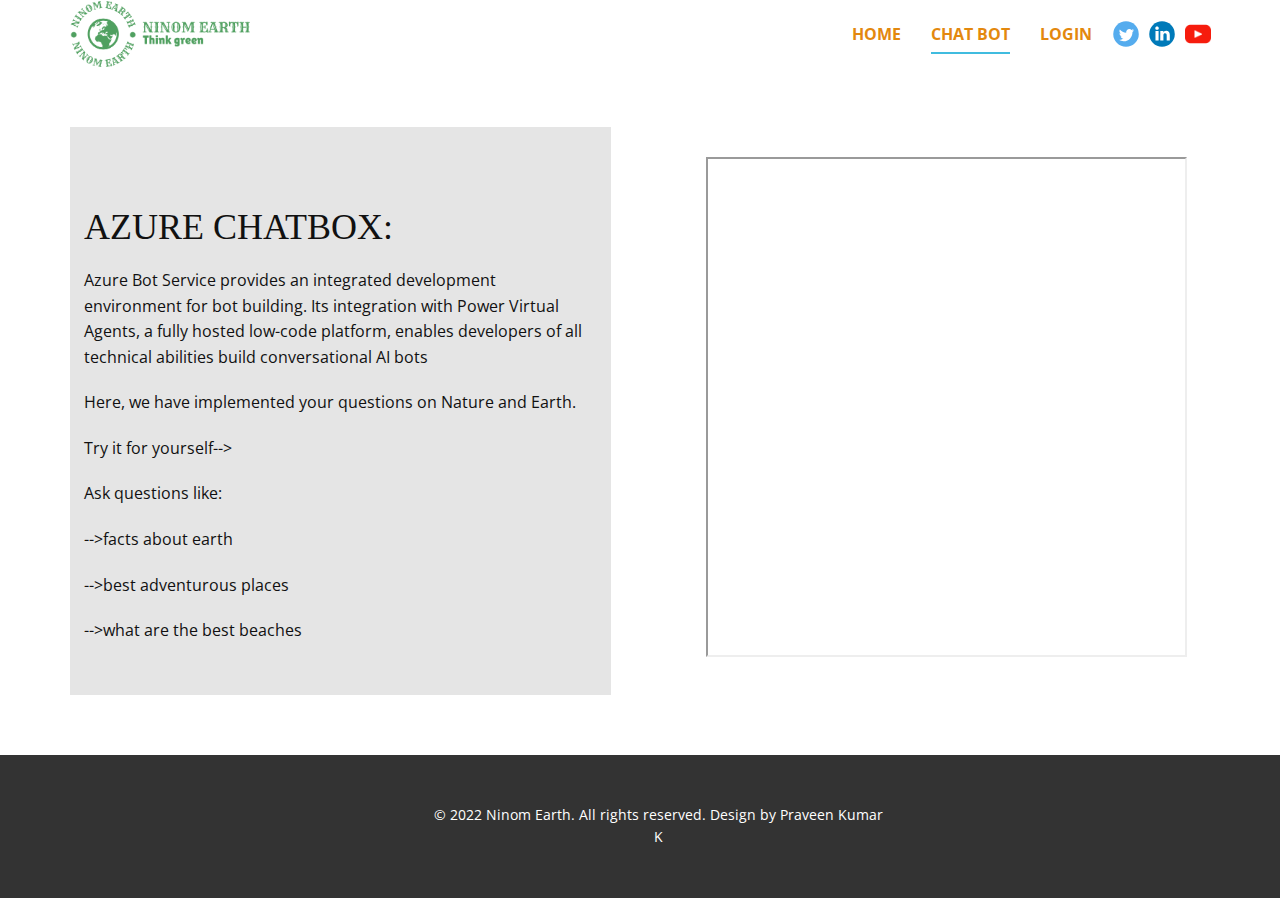
<file: ninom-html/CHAT-BOT.html>
<!DOCTYPE html>
<html style="font-size: 16px;" lang="en"><head>
    <meta name="viewport" content="width=device-width, initial-scale=1.0">
    <meta charset="utf-8">
    <meta name="keywords" content="AZURE CHATBOT:">
    <meta name="description" content="">
    <title>CHAT BOT</title>
    <link rel="stylesheet" href="nicepage.css" media="screen">
<link rel="stylesheet" href="CHAT-BOT.css" media="screen">
    <script class="u-script" type="text/javascript" src="jquery.js" defer=""></script>
    <script class="u-script" type="text/javascript" src="nicepage.js" defer=""></script>
    <meta name="generator" content="Nicepage 4.19.3, nicepage.com">
    <link id="u-theme-google-font" rel="stylesheet" href="https://fonts.googleapis.com/css?family=Roboto:100,100i,300,300i,400,400i,500,500i,700,700i,900,900i|Open+Sans:300,300i,400,400i,500,500i,600,600i,700,700i,800,800i">
    
    
    <script type="application/ld+json">{
		"@context": "http://schema.org",
		"@type": "Organization",
		"name": "",
		"logo": "images/ninom-earth-high-resolution-logo-color-on-transparent-background.png",
		"sameAs": [
				"https://www.linkedin.com/in/praveen-kumar-091859194/",
				"https://www.linkedin.com/in/praveen-kumar-091859194/",
				"https://www.linkedin.com/in/praveen-kumar-091859194/"
		]
}</script>
    <meta name="theme-color" content="#40bcdf">
    <meta property="og:title" content="CHAT BOT">
    <meta property="og:type" content="website">
  </head>
  <body class="u-body u-xl-mode" data-lang="en"><header class="u-align-center-sm u-align-center-xs u-clearfix u-header u-header" id="sec-bc4c"><div class="u-clearfix u-sheet u-sheet-1">
        <a href="https://www.ninom.site" class="u-image u-logo u-image-1" data-image-width="2000" data-image-height="737">
          <img src="images/ninom-earth-high-resolution-logo-color-on-transparent-background.png" class="u-logo-image u-logo-image-1">
        </a>
        <div class="u-social-icons u-spacing-10 u-social-icons-1">
          <a class="u-social-url" title="twitter" target="_blank" href="https://www.linkedin.com/in/praveen-kumar-091859194/"><span class="u-icon u-social-icon u-social-twitter u-icon-1"><svg class="u-svg-link" preserveAspectRatio="xMidYMin slice" viewBox="0 0 112 112" style=""><use xmlns:xlink="http://www.w3.org/1999/xlink" xlink:href="#svg-90f4"></use></svg><svg class="u-svg-content" viewBox="0 0 112 112" x="0" y="0" id="svg-90f4"><circle fill="currentColor" class="st0" cx="56.1" cy="56.1" r="55"></circle><path fill="#FFFFFF" d="M83.8,47.3c0,0.6,0,1.2,0,1.7c0,17.7-13.5,38.2-38.2,38.2C38,87.2,31,85,25,81.2c1,0.1,2.1,0.2,3.2,0.2
            c6.3,0,12.1-2.1,16.7-5.7c-5.9-0.1-10.8-4-12.5-9.3c0.8,0.2,1.7,0.2,2.5,0.2c1.2,0,2.4-0.2,3.5-0.5c-6.1-1.2-10.8-6.7-10.8-13.1
            c0-0.1,0-0.1,0-0.2c1.8,1,3.9,1.6,6.1,1.7c-3.6-2.4-6-6.5-6-11.2c0-2.5,0.7-4.8,1.8-6.7c6.6,8.1,16.5,13.5,27.6,14
            c-0.2-1-0.3-2-0.3-3.1c0-7.4,6-13.4,13.4-13.4c3.9,0,7.3,1.6,9.8,4.2c3.1-0.6,5.9-1.7,8.5-3.3c-1,3.1-3.1,5.8-5.9,7.4
            c2.7-0.3,5.3-1,7.7-2.1C88.7,43,86.4,45.4,83.8,47.3z"></path></svg></span>
          </a>
          <a class="u-social-url" target="_blank" data-type="LinkedIn" title="LinkedIn" href="https://www.linkedin.com/in/praveen-kumar-091859194/"><span class="u-icon u-social-icon u-social-linkedin u-icon-2"><svg class="u-svg-link" preserveAspectRatio="xMidYMin slice" viewBox="0 0 112 112" style=""><use xmlns:xlink="http://www.w3.org/1999/xlink" xlink:href="#svg-1300"></use></svg><svg class="u-svg-content" viewBox="0 0 112 112" x="0" y="0" id="svg-1300"><circle fill="currentColor" cx="56.1" cy="56.1" r="55"></circle><path fill="#FFFFFF" d="M41.3,83.7H27.9V43.4h13.4V83.7z M34.6,37.9L34.6,37.9c-4.6,0-7.5-3.1-7.5-7c0-4,3-7,7.6-7s7.4,3,7.5,7
            C42.2,34.8,39.2,37.9,34.6,37.9z M89.6,83.7H76.2V62.2c0-5.4-1.9-9.1-6.8-9.1c-3.7,0-5.9,2.5-6.9,4.9c-0.4,0.9-0.4,2.1-0.4,3.3v22.5
            H48.7c0,0,0.2-36.5,0-40.3h13.4v5.7c1.8-2.7,5-6.7,12.1-6.7c8.8,0,15.4,5.8,15.4,18.1V83.7z"></path></svg></span>
          </a>
          <a class="u-social-url" target="_blank" data-type="Custom" title="Custom" href="7445401"><span class="u-file-icon u-icon u-social-custom u-social-icon u-icon-3"><img src="images/174883.png" alt=""></span>
          </a>
        </div>
        <nav class="u-align-left u-menu u-menu-one-level u-offcanvas u-menu-1" data-responsive-from="MD">
          <div class="menu-collapse" style="font-size: 1rem; letter-spacing: 0px; font-weight: 700; text-transform: uppercase;">
            <a class="u-button-style u-custom-active-border-color u-custom-active-color u-custom-border u-custom-border-color u-custom-borders u-custom-color u-custom-hover-border-color u-custom-hover-color u-custom-left-right-menu-spacing u-custom-padding-bottom u-custom-text-active-color u-custom-text-color u-custom-text-decoration u-custom-text-hover-color u-custom-top-bottom-menu-spacing u-nav-link" href="#" style="padding: 2px 0px; font-size: calc(1em + 4px);">
              <svg class="u-svg-link" preserveAspectRatio="xMidYMin slice" viewBox="0 0 302 302" style=""><use xmlns:xlink="http://www.w3.org/1999/xlink" xlink:href="#svg-8a8f"></use></svg>
              <svg xmlns="http://www.w3.org/2000/svg" xmlns:xlink="http://www.w3.org/1999/xlink" version="1.1" id="svg-8a8f" x="0px" y="0px" viewBox="0 0 302 302" style="enable-background:new 0 0 302 302;" xml:space="preserve" class="u-svg-content"><g><rect y="36" width="302" height="30"></rect><rect y="236" width="302" height="30"></rect><rect y="136" width="302" height="30"></rect>
</g><g></g><g></g><g></g><g></g><g></g><g></g><g></g><g></g><g></g><g></g><g></g><g></g><g></g><g></g><g></g></svg>
            </a>
          </div>
          <div class="u-custom-menu u-nav-container">
            <ul class="u-nav u-spacing-30 u-unstyled u-nav-1"><li class="u-nav-item"><a class="u-border-2 u-border-active-palette-1-base u-border-hover-palette-1-base u-border-no-left u-border-no-right u-border-no-top u-button-style u-hover-palette-1-base u-nav-link u-text-active-palette-2-base u-text-palette-2-base" href="Home.html" style="padding: 10px 0px;">Home</a>
</li><li class="u-nav-item"><a class="u-border-2 u-border-active-palette-1-base u-border-hover-palette-1-base u-border-no-left u-border-no-right u-border-no-top u-button-style u-hover-palette-1-base u-nav-link u-text-active-palette-2-base u-text-palette-2-base" href="CHAT-BOT.html" style="padding: 10px 0px;">CHAT BOT</a>
</li><li class="u-nav-item"><a class="u-border-2 u-border-active-palette-1-base u-border-hover-palette-1-base u-border-no-left u-border-no-right u-border-no-top u-button-style u-hover-palette-1-base u-nav-link u-text-active-palette-2-base u-text-palette-2-base" href="LOGIN.html" style="padding: 10px 0px;">LOGIN</a>
</li></ul>
          </div>
          <div class="u-custom-menu u-nav-container-collapse">
            <div class="u-align-center u-black u-container-style u-inner-container-layout u-opacity u-opacity-95 u-sidenav">
              <div class="u-inner-container-layout u-sidenav-overflow">
                <div class="u-menu-close"></div>
                <ul class="u-align-center u-nav u-popupmenu-items u-unstyled u-nav-2"><li class="u-nav-item"><a class="u-button-style u-nav-link" href="Home.html">Home</a>
</li><li class="u-nav-item"><a class="u-button-style u-nav-link" href="CHAT-BOT.html">CHAT BOT</a>
</li><li class="u-nav-item"><a class="u-button-style u-nav-link" href="LOGIN.html">LOGIN</a>
</li></ul>
              </div>
            </div>
            <div class="u-black u-menu-overlay u-opacity u-opacity-70"></div>
          </div>
        </nav>
      </div></header>
    <section class="u-clearfix u-section-1" id="sec-6da6">
      <div class="u-clearfix u-sheet u-sheet-1">
        <div class="u-clearfix u-expanded-width u-gutter-58 u-layout-wrap u-layout-wrap-1">
          <div class="u-layout">
            <div class="u-layout-row">
              <div class="u-align-left u-container-style u-grey-10 u-layout-cell u-shape-rectangle u-size-30 u-layout-cell-1">
                <div class="u-container-layout u-container-layout-1">
                  <div class="fr-view u-clearfix u-rich-text u-text u-text-1">
                    <h2>
                      <span class="u-custom-font u-font-georgia">AZURE CHATBOX:</span>
                    </h2>
                    <p style="text-align: left;">Azure Bot Service provides an integrated development environment for bot building. Its integration with Power Virtual Agents, a fully hosted low-code platform, enables developers of all technical abilities build conversational AI bots</p>
                    <p style="text-align: left;">Here, we have implemented your questions on Nature and Earth.</p>
                    <p style="text-align: left;">Try it for yourself--&gt;</p>
		    <p style="text-align: left;">Ask questions like:</p>
		    <p style="text-align: left;">--&gt;facts about earth</p>
		    <p style="text-align: left;">--&gt;best adventurous places</p>
		    <p style="text-align: left;">--&gt;what are the best beaches</p>
                  </div>
                </div>
              </div>
              <div class="u-container-style u-layout-cell u-size-30 u-layout-cell-2">
                <div class="u-container-layout u-valign-middle u-container-layout-2">
                  <div class="u-clearfix u-custom-html u-custom-html-1">
                   <iframe src='https://webchat.botframework.com/embed/ninom1-bot?s=ut9btfL8QDM.2j_TgJiQerl-3Iq5eMBynorg3QLTH1PJKCSzdvPhlJE'  style='min-width: 400px; width: 100%; min-height: 500px;'></iframe>
                  </div>
                </div>
              </div>
            </div>
          </div>
        </div>
      </div>
    </section>
    
    
    <footer class="u-align-center u-clearfix u-footer u-grey-80 u-footer" id="sec-1b5c"><div class="u-clearfix u-sheet u-sheet-1">
        <p class="u-small-text u-text u-text-variant u-text-1"> © 2022 Ninom Earth. All rights reserved. Design by Praveen Kumar K</p>
      </div></footer>
  
</body></html>
</file>
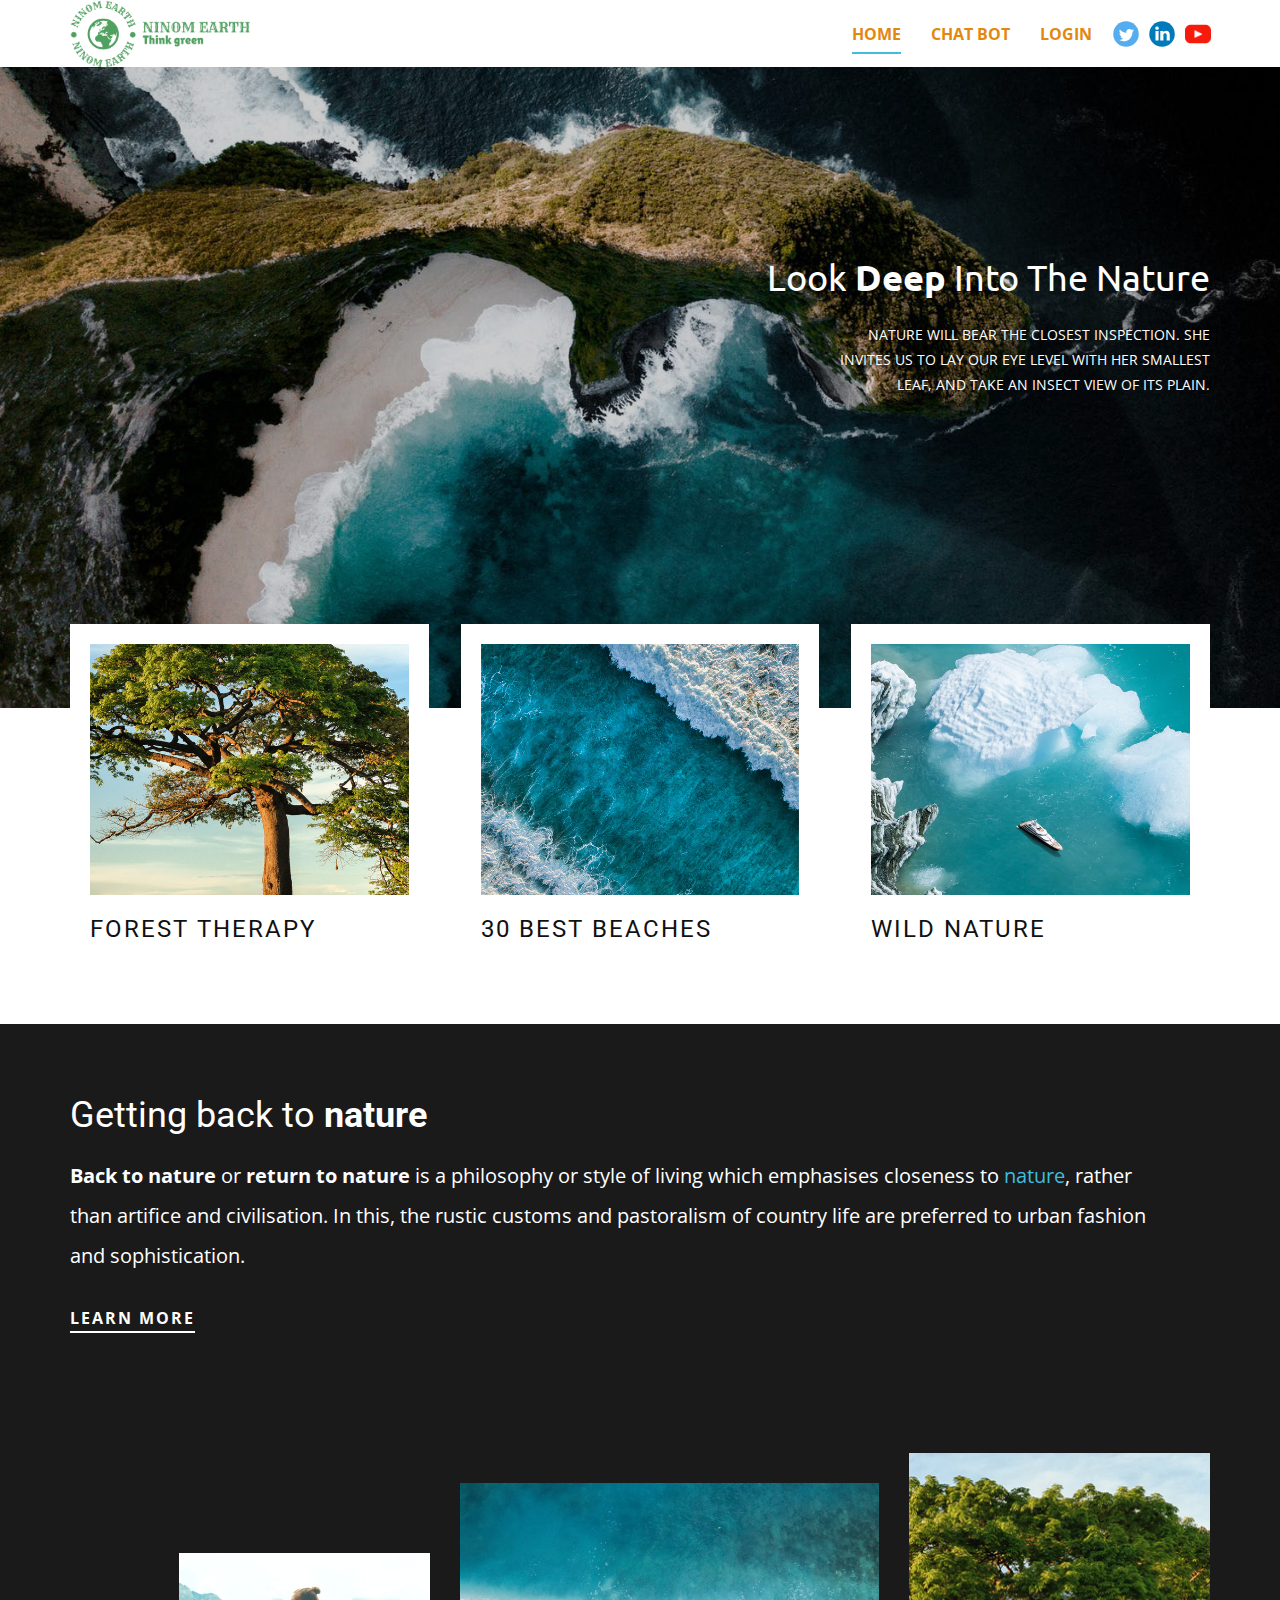
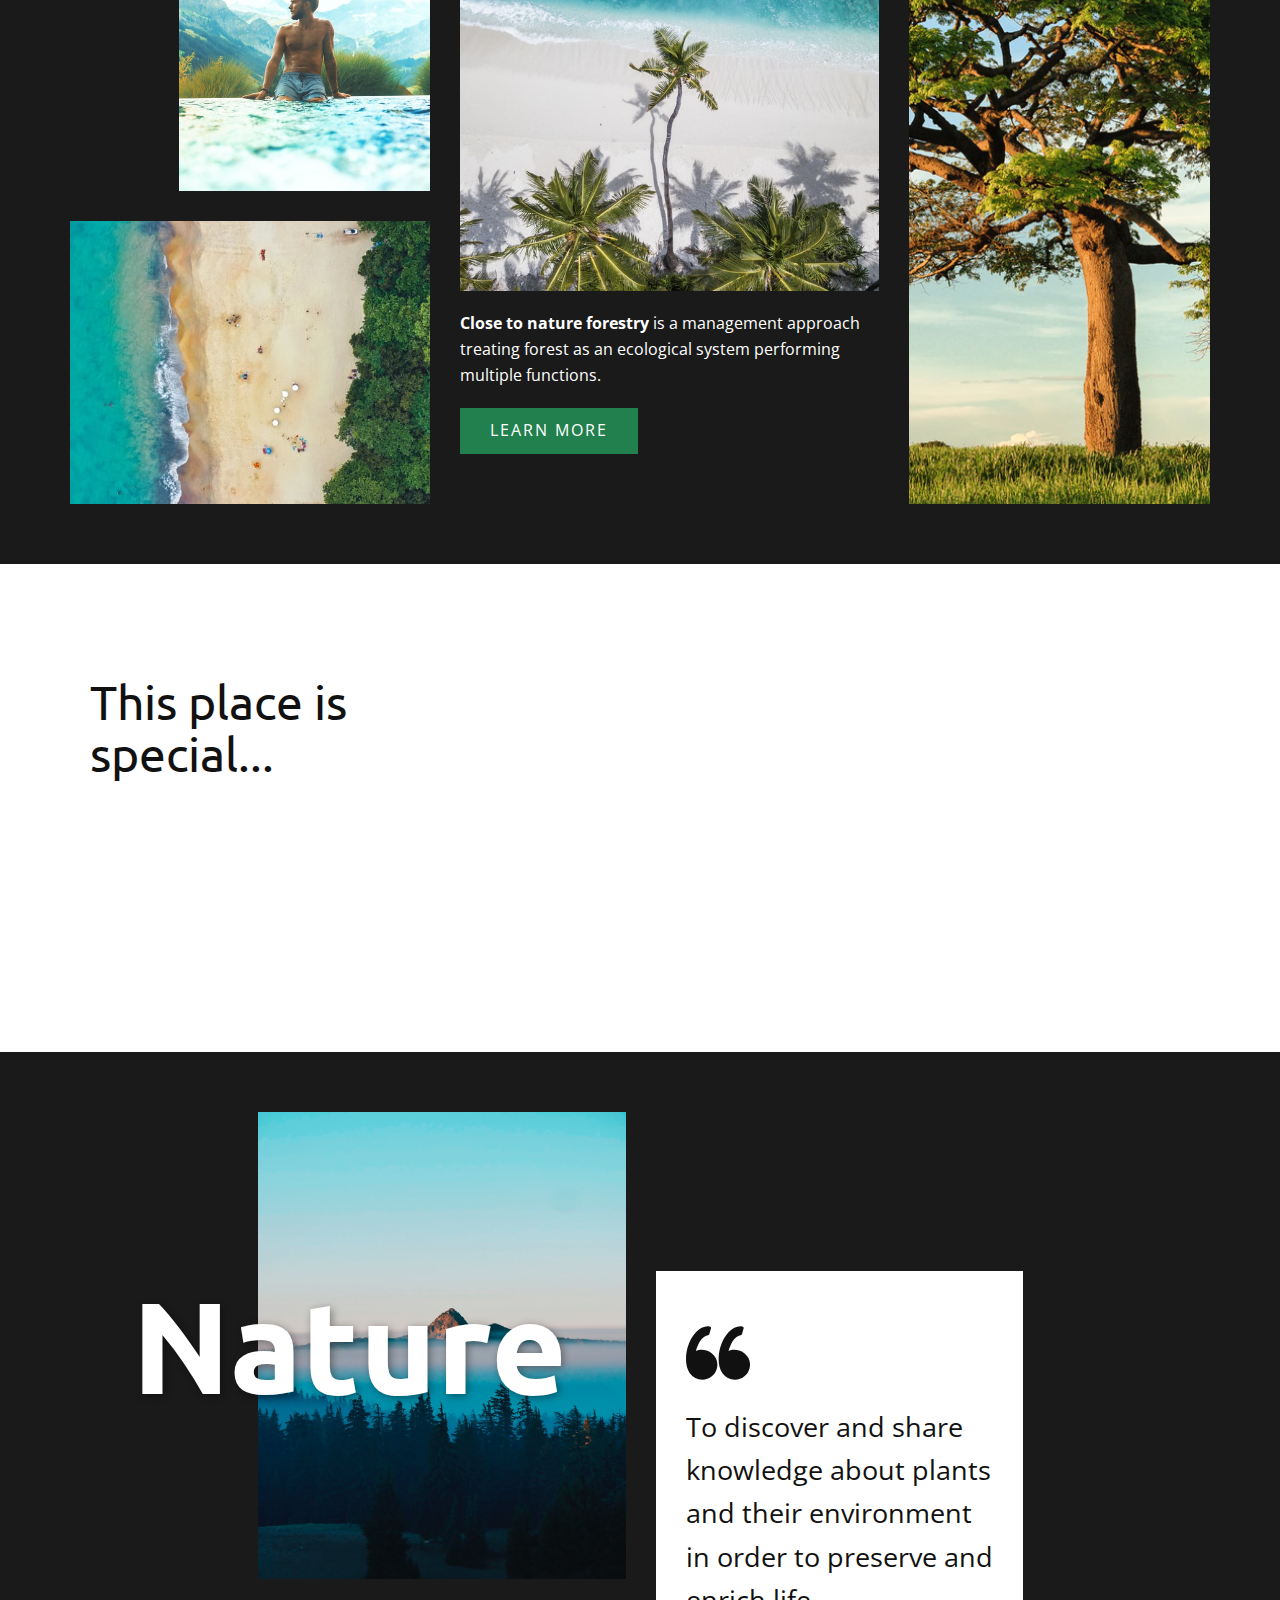
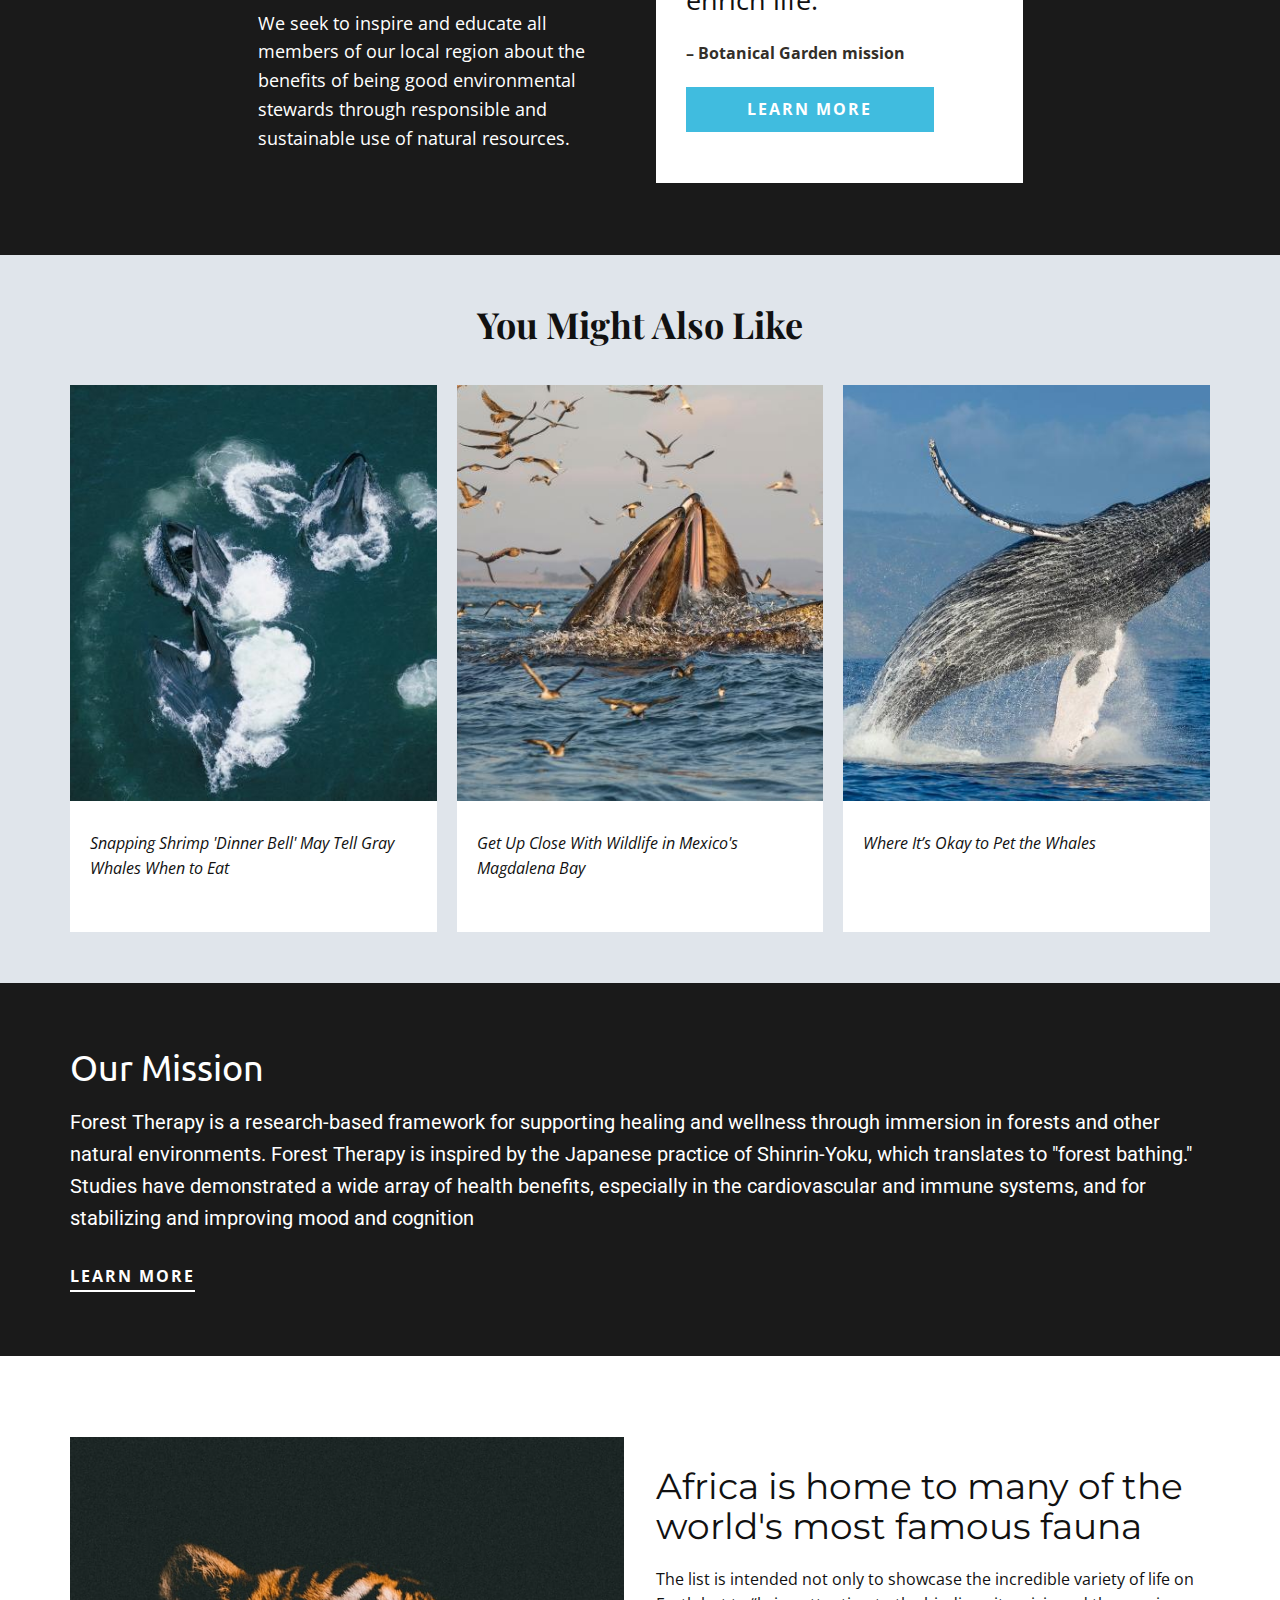
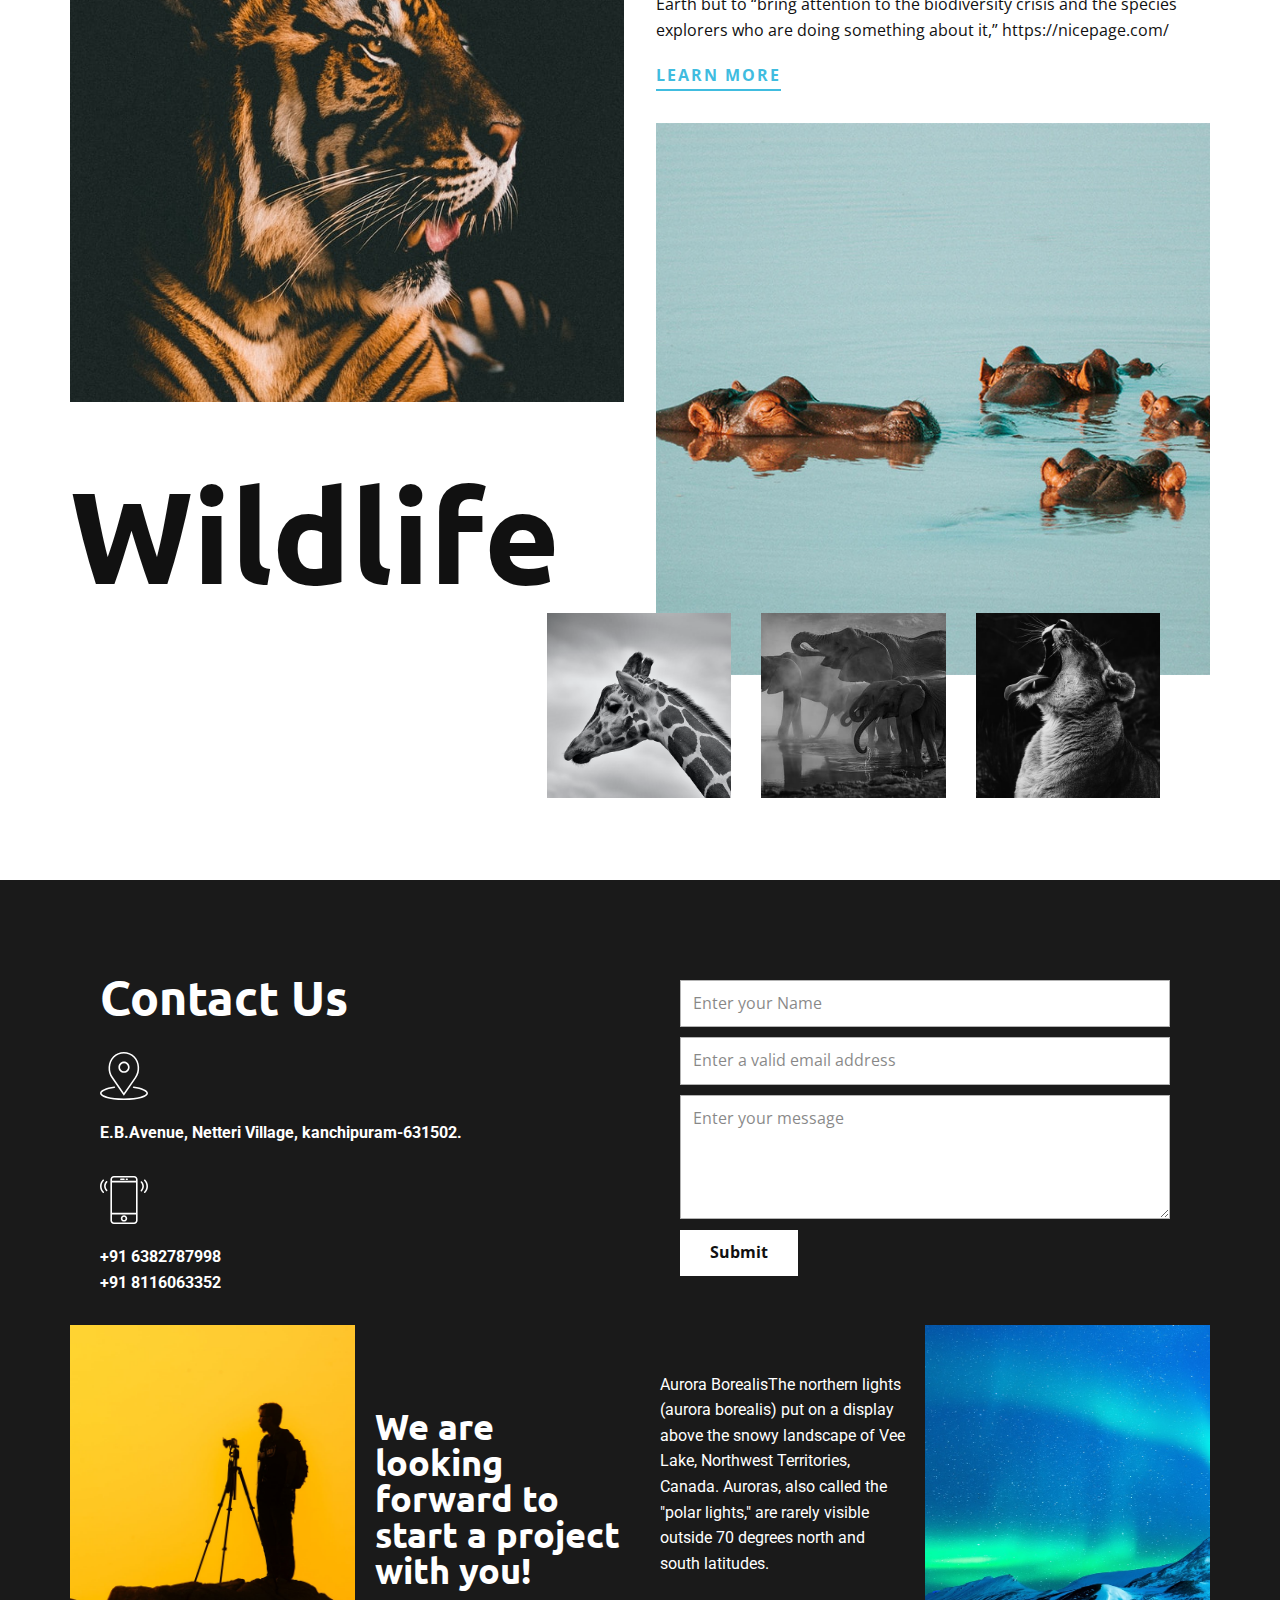
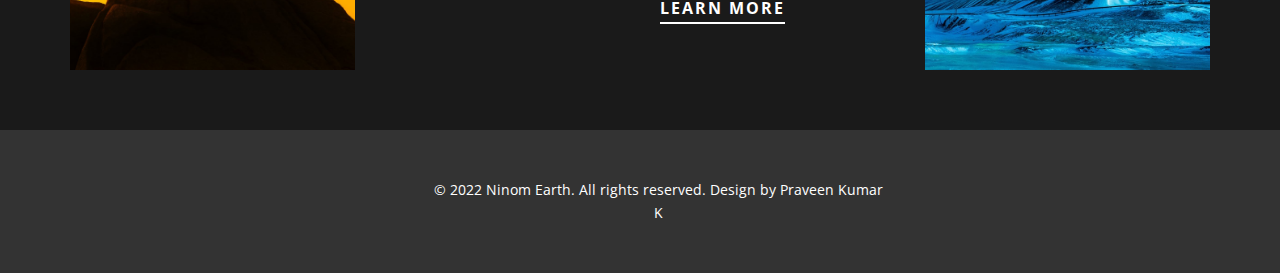
<file: ninom-html/Home.html>
<!DOCTYPE html>
<html style="font-size: 16px;" lang="en"><head>
    <meta name="viewport" content="width=device-width, initial-scale=1.0">
    <meta charset="utf-8">
    <meta name="keywords" content="Look Deep Into The Nature, Getting back to nature, This place is special..., Nature, You Might Also Like, Our Mission, Wildlife, Africa is home to many of the world&amp;apos;s most famous fauna, Contact Us">
    <meta name="description" content="">
    <title>Home</title>
    <link rel="stylesheet" href="nicepage.css" media="screen">
<link rel="stylesheet" href="Home.css" media="screen">
    <script class="u-script" type="text/javascript" src="jquery.js" defer=""></script>
    <script class="u-script" type="text/javascript" src="nicepage.js" defer=""></script>
    <meta name="generator" content="Nicepage 4.19.3, nicepage.com">
    <link id="u-theme-google-font" rel="stylesheet" href="https://fonts.googleapis.com/css?family=Roboto:100,100i,300,300i,400,400i,500,500i,700,700i,900,900i|Open+Sans:300,300i,400,400i,500,500i,600,600i,700,700i,800,800i">
    <link id="u-page-google-font" rel="stylesheet" href="https://fonts.googleapis.com/css?family=Ubuntu:300,300i,400,400i,500,500i,700,700i|Playfair+Display:400,400i,500,500i,600,600i,700,700i,800,800i,900,900i|Montserrat:100,100i,200,200i,300,300i,400,400i,500,500i,600,600i,700,700i,800,800i,900,900i">
    
    
    
    
    
    
    
    
    
    
    
    <script type="application/ld+json">{
		"@context": "http://schema.org",
		"@type": "Organization",
		"name": "",
		"logo": "images/ninom-earth-high-resolution-logo-color-on-transparent-background.png",
		"sameAs": [
				"https://www.linkedin.com/in/praveen-kumar-091859194/",
				"https://www.linkedin.com/in/praveen-kumar-091859194/",
				"https://www.linkedin.com/in/praveen-kumar-091859194/"
		]
}</script>
    <meta name="theme-color" content="#40bcdf">
    <meta property="og:title" content="Home">
    <meta property="og:type" content="website">
  </head>
  <body class="u-body u-xl-mode" data-lang="en"><header class="u-align-center-sm u-align-center-xs u-clearfix u-header u-header" id="sec-bc4c"><div class="u-clearfix u-sheet u-sheet-1">
        <a href="https://www.ninom.site" class="u-image u-logo u-image-1" data-image-width="2000" data-image-height="737">
          <img src="images/ninom-earth-high-resolution-logo-color-on-transparent-background.png" class="u-logo-image u-logo-image-1">
        </a>
        <div class="u-social-icons u-spacing-10 u-social-icons-1">
          <a class="u-social-url" title="twitter" target="_blank" href="https://www.linkedin.com/in/praveen-kumar-091859194/"><span class="u-icon u-social-icon u-social-twitter u-icon-1"><svg class="u-svg-link" preserveAspectRatio="xMidYMin slice" viewBox="0 0 112 112" style=""><use xmlns:xlink="http://www.w3.org/1999/xlink" xlink:href="#svg-90f4"></use></svg><svg class="u-svg-content" viewBox="0 0 112 112" x="0" y="0" id="svg-90f4"><circle fill="currentColor" class="st0" cx="56.1" cy="56.1" r="55"></circle><path fill="#FFFFFF" d="M83.8,47.3c0,0.6,0,1.2,0,1.7c0,17.7-13.5,38.2-38.2,38.2C38,87.2,31,85,25,81.2c1,0.1,2.1,0.2,3.2,0.2
            c6.3,0,12.1-2.1,16.7-5.7c-5.9-0.1-10.8-4-12.5-9.3c0.8,0.2,1.7,0.2,2.5,0.2c1.2,0,2.4-0.2,3.5-0.5c-6.1-1.2-10.8-6.7-10.8-13.1
            c0-0.1,0-0.1,0-0.2c1.8,1,3.9,1.6,6.1,1.7c-3.6-2.4-6-6.5-6-11.2c0-2.5,0.7-4.8,1.8-6.7c6.6,8.1,16.5,13.5,27.6,14
            c-0.2-1-0.3-2-0.3-3.1c0-7.4,6-13.4,13.4-13.4c3.9,0,7.3,1.6,9.8,4.2c3.1-0.6,5.9-1.7,8.5-3.3c-1,3.1-3.1,5.8-5.9,7.4
            c2.7-0.3,5.3-1,7.7-2.1C88.7,43,86.4,45.4,83.8,47.3z"></path></svg></span>
          </a>
          <a class="u-social-url" target="_blank" data-type="LinkedIn" title="LinkedIn" href="https://www.linkedin.com/in/praveen-kumar-091859194/"><span class="u-icon u-social-icon u-social-linkedin u-icon-2"><svg class="u-svg-link" preserveAspectRatio="xMidYMin slice" viewBox="0 0 112 112" style=""><use xmlns:xlink="http://www.w3.org/1999/xlink" xlink:href="#svg-1300"></use></svg><svg class="u-svg-content" viewBox="0 0 112 112" x="0" y="0" id="svg-1300"><circle fill="currentColor" cx="56.1" cy="56.1" r="55"></circle><path fill="#FFFFFF" d="M41.3,83.7H27.9V43.4h13.4V83.7z M34.6,37.9L34.6,37.9c-4.6,0-7.5-3.1-7.5-7c0-4,3-7,7.6-7s7.4,3,7.5,7
            C42.2,34.8,39.2,37.9,34.6,37.9z M89.6,83.7H76.2V62.2c0-5.4-1.9-9.1-6.8-9.1c-3.7,0-5.9,2.5-6.9,4.9c-0.4,0.9-0.4,2.1-0.4,3.3v22.5
            H48.7c0,0,0.2-36.5,0-40.3h13.4v5.7c1.8-2.7,5-6.7,12.1-6.7c8.8,0,15.4,5.8,15.4,18.1V83.7z"></path></svg></span>
          </a>
          <a class="u-social-url" target="_blank" data-type="Custom" title="Custom" href="7445401"><span class="u-file-icon u-icon u-social-custom u-social-icon u-icon-3"><img src="images/174883.png" alt=""></span>
          </a>
        </div>
        <nav class="u-align-left u-menu u-menu-one-level u-offcanvas u-menu-1" data-responsive-from="MD">
          <div class="menu-collapse" style="font-size: 1rem; letter-spacing: 0px; font-weight: 700; text-transform: uppercase;">
            <a class="u-button-style u-custom-active-border-color u-custom-active-color u-custom-border u-custom-border-color u-custom-borders u-custom-color u-custom-hover-border-color u-custom-hover-color u-custom-left-right-menu-spacing u-custom-padding-bottom u-custom-text-active-color u-custom-text-color u-custom-text-decoration u-custom-text-hover-color u-custom-top-bottom-menu-spacing u-nav-link" href="#" style="padding: 2px 0px; font-size: calc(1em + 4px);">
              <svg class="u-svg-link" preserveAspectRatio="xMidYMin slice" viewBox="0 0 302 302" style=""><use xmlns:xlink="http://www.w3.org/1999/xlink" xlink:href="#svg-8a8f"></use></svg>
              <svg xmlns="http://www.w3.org/2000/svg" xmlns:xlink="http://www.w3.org/1999/xlink" version="1.1" id="svg-8a8f" x="0px" y="0px" viewBox="0 0 302 302" style="enable-background:new 0 0 302 302;" xml:space="preserve" class="u-svg-content"><g><rect y="36" width="302" height="30"></rect><rect y="236" width="302" height="30"></rect><rect y="136" width="302" height="30"></rect>
</g><g></g><g></g><g></g><g></g><g></g><g></g><g></g><g></g><g></g><g></g><g></g><g></g><g></g><g></g><g></g></svg>
            </a>
          </div>
          <div class="u-custom-menu u-nav-container">
            <ul class="u-nav u-spacing-30 u-unstyled u-nav-1"><li class="u-nav-item"><a class="u-border-2 u-border-active-palette-1-base u-border-hover-palette-1-base u-border-no-left u-border-no-right u-border-no-top u-button-style u-hover-palette-1-base u-nav-link u-text-active-palette-2-base u-text-palette-2-base" href="Home.html" style="padding: 10px 0px;">Home</a>
</li><li class="u-nav-item"><a class="u-border-2 u-border-active-palette-1-base u-border-hover-palette-1-base u-border-no-left u-border-no-right u-border-no-top u-button-style u-hover-palette-1-base u-nav-link u-text-active-palette-2-base u-text-palette-2-base" href="CHAT-BOT.html" style="padding: 10px 0px;">CHAT BOT</a>
</li><li class="u-nav-item"><a class="u-border-2 u-border-active-palette-1-base u-border-hover-palette-1-base u-border-no-left u-border-no-right u-border-no-top u-button-style u-hover-palette-1-base u-nav-link u-text-active-palette-2-base u-text-palette-2-base" href="LOGIN.html" style="padding: 10px 0px;">LOGIN</a>
</li></ul>
          </div>
          <div class="u-custom-menu u-nav-container-collapse">
            <div class="u-align-center u-black u-container-style u-inner-container-layout u-opacity u-opacity-95 u-sidenav">
              <div class="u-inner-container-layout u-sidenav-overflow">
                <div class="u-menu-close"></div>
                <ul class="u-align-center u-nav u-popupmenu-items u-unstyled u-nav-2"><li class="u-nav-item"><a class="u-button-style u-nav-link" href="Home.html">Home</a>
</li><li class="u-nav-item"><a class="u-button-style u-nav-link" href="CHAT-BOT.html">CHAT BOT</a>
</li><li class="u-nav-item"><a class="u-button-style u-nav-link" href="LOGIN.html">LOGIN</a>
</li></ul>
              </div>
            </div>
            <div class="u-black u-menu-overlay u-opacity u-opacity-70"></div>
          </div>
        </nav>
      </div></header> 
    <section class="u-align-right u-clearfix u-image u-shading u-section-1" id="carousel_84db">
      <div class="u-clearfix u-sheet u-valign-middle-xs u-sheet-1">
        <h2 class="u-custom-font u-font-ubuntu u-text u-text-body-alt-color u-text-1">Look <b>Deep</b> Into The Nature
        </h2>
        <p class="u-text u-text-body-alt-color u-text-2">Nature will bear the closest inspection. She invites us to lay our eye level with her smallest leaf, and take an insect view of its plain.</p>
      </div>
    </section>
    <section class="u-align-center u-clearfix u-section-2" src="" id="carousel_c244">
      <div class="u-clearfix u-sheet u-sheet-1">
        <div class="u-clearfix u-expanded-width u-gutter-32 u-layout-wrap u-layout-wrap-1">
          <div class="u-layout">
            <div class="u-layout-row">
              <div class="u-border-no-bottom u-border-no-left u-border-no-right u-border-no-top u-container-style u-layout-cell u-left-cell u-size-20 u-white u-layout-cell-1">
                <div class="u-container-layout u-container-layout-1">
                  <img class="u-expanded-width u-image u-image-1" src="images/rf.jpg" data-href="https://en.wikipedia.org/wiki/Nature_therapy" data-target="_blank">
                  <h4 class="u-text u-text-1">
                    <a href="https://www.natureandforesttherapy.org/" ping="/url?sa=t&amp;source=web&amp;rct=j&amp;url=https://www.natureandforesttherapy.org/&amp;ved=2ahUKEwjj6aGaiaLpAhVMwqYKHcGrADAQFjAMegQIAhAB" ao_us_href="https://www.natureandforesttherapy.org/" style="">Forest Therapy</a>
                  </h4>
                </div>
              </div>
              <div class="u-container-style u-layout-cell u-size-20 u-white u-layout-cell-2">
                <div class="u-container-layout u-valign-top u-container-layout-2">
                  <img class="u-expanded-width u-image u-image-2" src="images/fds.jpg" data-href="https://www.headout.com/blog/best-beaches-in-the-world/" data-target="_blank">
                  <h4 class="u-text u-text-2">
                    <a href="https://www.escolacatalanadesurf.com/en/7/surf-lessons-barcelona" ping="/url?sa=t&amp;source=web&amp;rct=j&amp;url=https://www.escolacatalanadesurf.com/en/7/surf-lessons-barcelona&amp;ved=2ahUKEwjLi7fcy7LoAhXux6YKHd7wAj0QtwIwD3oECAkQAQ" style="">30 Best Beach</a>es
                  </h4>
                </div>
              </div>
              <div class="u-container-style u-layout-cell u-right-cell u-size-20 u-white u-layout-cell-3">
                <div class="u-container-layout u-valign-top u-container-layout-3">
                  <img class="u-expanded-width u-image u-image-3" src="images/s.jpg" data-href="https://en.wikipedia.org/wiki/Nature_reserve" data-target="_blank">
                  <h4 class="u-text u-text-3">Wild Nature</h4>
                </div>
              </div>
            </div>
          </div>
        </div>
      </div>
    </section>
    <section class="u-align-left u-clearfix u-grey-90 u-section-3" id="carousel_957b">
      <div class="u-clearfix u-sheet u-sheet-1">
        <h2 class="u-text u-text-1">Getting back to <b>nature</b>
        </h2>
        <p class="u-text u-text-2"><b>Back to nature</b>&nbsp;or&nbsp;<b>return to nature</b>&nbsp;is a philosophy or style of living which emphasises closeness to&nbsp;<a href="https://en.wikipedia.org/wiki/Nature" title="Nature" class="u-active-none u-border-none u-btn u-button-style u-hover-none u-none u-text-palette-1-base u-btn-1">nature</a>, rather than artifice and civilisation. In this, the rustic customs and pastoralism of country life are preferred to urban fashion and sophistication.
        </p>
        <a href="https://en.wikipedia.org/wiki/Back_to_nature" class="u-active-none u-border-2 u-border-active-palette-1-base u-border-hover-palette-1-base u-border-no-left u-border-no-right u-border-no-top u-border-white u-btn u-btn-rectangle u-button-style u-hover-none u-none u-text-active-white u-text-hover-white u-btn-2" target="_blank">learn more</a>
      </div>
    </section>
    <section class="u-clearfix u-grey-90 u-lightbox u-section-4" id="sec-34dc">
      <div class="u-clearfix u-sheet u-sheet-1">
        <div class="u-clearfix u-gutter-30 u-layout-wrap u-layout-wrap-1">
          <div class="u-layout">
            <div class="u-layout-row">
              <div class="u-size-20 u-size-60-md">
                <div class="u-layout-col">
                  <div class="u-container-style u-layout-cell u-left-cell u-size-30 u-layout-cell-1">
                    <div class="u-container-layout u-valign-bottom-lg u-valign-bottom-xl u-valign-bottom-xs u-valign-top-md u-valign-top-sm u-container-layout-1">
                      <img class="u-expanded-width-sm u-expanded-width-xs u-image u-image-1" src="images/photo-1535037235175-a6884f8444e6.jpg">
                    </div>
                  </div>
                  <div class="u-container-style u-image u-layout-cell u-left-cell u-size-30 u-image-2">
                    <div class="u-container-layout u-container-layout-2"></div>
                  </div>
                </div>
              </div>
              <div class="u-size-23-lg u-size-23-sm u-size-23-xl u-size-23-xs u-size-38-md">
                <div class="u-layout-col">
                  <div class="u-container-style u-layout-cell u-size-60 u-layout-cell-3">
                    <div class="u-container-layout u-valign-top u-container-layout-3">
                      <img class="u-expanded-width u-image u-image-3" src="images/photo-1540490190210-9e2825f75418.jpg">
                      <p class="u-text u-text-default u-text-1"><b>Close to nature forestry</b>&nbsp;is a management approach treating forest as an ecological system performing multiple functions.
                      </p>
                      <a href="https://en.wikipedia.org/wiki/Close_to_nature_forestry#:~:text=Close%20to%20nature%20forestry%20is,do%20by%20itself%20more%20slowly." class="u-border-none u-btn u-button-style u-hover-custom-color-1 u-palette-3-base u-btn-1" target="_blank">learn more</a>
                    </div>
                  </div>
                </div>
              </div>
              <div class="u-size-17-lg u-size-17-sm u-size-17-xl u-size-17-xs u-size-22-md">
                <div class="u-layout-col">
                  <div class="u-align-left u-container-style u-image u-layout-cell u-right-cell u-size-60 u-image-4" data-image-width="600" data-image-height="643">
                    <div class="u-container-layout u-valign-bottom u-container-layout-4"></div>
                  </div>
                </div>
              </div>
            </div>
          </div>
        </div>
      </div>
    </section>
    <section class="u-clearfix u-white u-section-5" id="carousel_fb69">
      <div class="u-clearfix u-sheet u-sheet-1">
        <div class="u-clearfix u-expanded-width u-layout-wrap u-layout-wrap-1">
          <div class="u-layout">
            <div class="u-layout-row">
              <div class="u-container-style u-layout-cell u-left-cell u-size-20 u-layout-cell-1">
                <div class="u-container-layout u-container-layout-1">
                  <h2 class="u-custom-font u-font-ubuntu u-text u-text-1">This place is special...</h2>
                </div>
              </div>

            </div>
          </div>
        </div>
      </div>
    </section>
    <section class="u-clearfix u-grey-90 u-section-6" id="carousel_3e63">
      <div class="u-clearfix u-gutter-30 u-layout-wrap u-layout-wrap-1">
        <div class="u-gutter-0 u-layout">
          <div class="u-layout-row">
            <div class="u-size-30 u-size-60-md">
              <div class="u-layout-col">
                <div class="u-align-left u-container-style u-image u-layout-cell u-left-cell u-size-40 u-image-1">
                  <div class="u-container-layout u-valign-middle u-container-layout-1" src="">
                    <h1 class="u-custom-font u-font-ubuntu u-hover-feature u-text u-text-body-alt-color u-text-1">Nature</h1>
                  </div>
                </div>
                <div class="u-container-style u-layout-cell u-left-cell u-size-20 u-layout-cell-2">
                  <div class="u-container-layout u-valign-top u-container-layout-2">
                    <p class="u-text u-text-default u-text-2"> We seek to inspire and educate all members of our local region about the benefits of being good environmental stewards through responsible and sustainable use of natural resources.</p>
                  </div>
                </div>
              </div>
            </div>
            <div class="u-size-30 u-size-60-md">
              <div class="u-layout-col">
                <div class="u-container-style u-hidden-md u-hidden-sm u-hidden-xs u-layout-cell u-right-cell u-size-20 u-layout-cell-3">
                  <div class="u-container-layout u-container-layout-3"></div>
                </div>
                <div class="u-align-left u-container-style u-layout-cell u-right-cell u-size-40 u-white u-layout-cell-4">
                  <div class="u-container-layout u-valign-middle u-container-layout-4"><span class="u-icon u-icon-circle u-icon-1"><svg class="u-svg-link" preserveAspectRatio="xMidYMin slice" viewBox="0 0 95.333 95.332" style=""><use xmlns:xlink="http://www.w3.org/1999/xlink" xlink:href="#svg-a553"></use></svg><svg class="u-svg-content" viewBox="0 0 95.333 95.332" x="0px" y="0px" id="svg-a553" style="enable-background:new 0 0 95.333 95.332;"><g><g><path d="M30.512,43.939c-2.348-0.676-4.696-1.019-6.98-1.019c-3.527,0-6.47,0.806-8.752,1.793    c2.2-8.054,7.485-21.951,18.013-23.516c0.975-0.145,1.774-0.85,2.04-1.799l2.301-8.23c0.194-0.696,0.079-1.441-0.318-2.045    s-1.035-1.007-1.75-1.105c-0.777-0.106-1.569-0.16-2.354-0.16c-12.637,0-25.152,13.19-30.433,32.076    c-3.1,11.08-4.009,27.738,3.627,38.223c4.273,5.867,10.507,9,18.529,9.313c0.033,0.001,0.065,0.002,0.098,0.002    c9.898,0,18.675-6.666,21.345-16.209c1.595-5.705,0.874-11.688-2.032-16.851C40.971,49.307,36.236,45.586,30.512,43.939z"></path><path d="M92.471,54.413c-2.875-5.106-7.61-8.827-13.334-10.474c-2.348-0.676-4.696-1.019-6.979-1.019    c-3.527,0-6.471,0.806-8.753,1.793c2.2-8.054,7.485-21.951,18.014-23.516c0.975-0.145,1.773-0.85,2.04-1.799l2.301-8.23    c0.194-0.696,0.079-1.441-0.318-2.045c-0.396-0.604-1.034-1.007-1.75-1.105c-0.776-0.106-1.568-0.16-2.354-0.16    c-12.637,0-25.152,13.19-30.434,32.076c-3.099,11.08-4.008,27.738,3.629,38.225c4.272,5.866,10.507,9,18.528,9.312    c0.033,0.001,0.065,0.002,0.099,0.002c9.897,0,18.675-6.666,21.345-16.209C96.098,65.559,95.376,59.575,92.471,54.413z"></path>
</g>
</g></svg></span>
                    <h3 class="u-custom-font u-text u-text-font u-text-3">To discover and share knowledge about plants and their environment in order to preserve and enrich life.</h3>
                    <p class="u-text u-text-default u-text-palette-4-dark-3 u-text-4">– Botanical Garden mission</p>
                    <a href="https://extension.missouri.edu/publications/mg2" class="u-border-none u-btn u-btn-rectangle u-button-style u-hover-custom-color-1 u-palette-1-base u-text-active-white u-btn-1" target="_blank">learn more</a>
                  </div>
                </div>
              </div>
            </div>
          </div>
        </div>
      </div>
      
    </section>
    <section class="u-align-center u-clearfix u-palette-5-light-2 u-section-7" id="carousel_b04d">
      <div class="u-clearfix u-sheet u-valign-middle u-sheet-1">
        <h2 class="u-custom-font u-font-playfair-display u-text u-text-1">You Might Also Like</h2>
        <div class="u-clearfix u-expanded-width u-gutter-20 u-layout-wrap u-layout-wrap-1">
          <div class="u-layout">
            <div class="u-layout-row">
              <div class="u-align-left u-container-style u-layout-cell u-left-cell u-size-20 u-size-20-md u-white u-layout-cell-1">
                <div class="u-container-layout u-container-layout-1">
                  <img class="u-expanded-width u-image u-image-1" src="images/c32438b58444b511f6eedfee2795f7b4.jpeg" data-href="https://www.nationalgeographic.com/animals/article/snapping-shrimp-eastern-pacific-gray-whales-feeding-mysids-oregon-coast-spd#:~:text=They%20found%20that%20the%20whales,and%20get%20their%20next%20meal." data-target="_blank">
                  <p class="u-text u-text-2">Snapping Shrimp 'Dinner Bell' May Tell Gray Whales When to Eat</p>
                </div>
              </div>
              <div class="u-align-left u-container-style u-layout-cell u-size-20 u-size-20-md u-white u-layout-cell-2">
                <div class="u-container-layout u-container-layout-2">
                  <img class="u-expanded-width u-image u-image-2" src="images/cd53f9dd09091d2ad91e2c4d2a7092be.jpeg" data-href="https://www.nationalgeographic.com/travel/article/find-see-gray-whales-magdalena-bay-baja-trip" data-target="_blank">
                  <p class="u-text u-text-3">Get Up Close With Wildlife in Mexico's Magdalena Bay</p>
                </div>
              </div>
              <div class="u-align-left u-container-style u-layout-cell u-right-cell u-size-20 u-size-20-md u-white u-layout-cell-3">
                <div class="u-container-layout u-container-layout-3">
                  <img class="u-expanded-width u-image u-image-3" src="images/250ab14c9bea31df467ae4d07e3dc9e0.jpeg" data-href="https://www.bloomberg.com/news/features/2022-05-19/in-laguna-san-ignacio-mexico-it-s-ok-to-pet-the-baby-whales-baja-expeditions#:~:text=Baja%20Mexico%20Travel%3A%20In%20Laguna,Pet%20the%20Baby%20Whales%20%2D%20Bloomberg" data-target="_blank">
                  <p class="u-text u-text-4">Where It’s Okay to Pet the Whales</p>
                </div>
              </div>
            </div>
          </div>
        </div>
      </div>
    </section>
    <section class="u-align-left u-clearfix u-grey-90 u-section-8" id="carousel_0862">
      <div class="u-clearfix u-sheet u-valign-middle u-sheet-1">
        <h2 class="u-custom-font u-font-ubuntu u-text u-text-1">Our Mission</h2>
        <h4 class="u-text u-text-2">Forest Therapy is a research-based framework for supporting healing and wellness through immersion in forests and other natural environments. Forest Therapy is inspired by the Japanese practice of Shinrin-Yoku, which translates to "forest bathing." Studies have demonstrated a wide array of health benefits, especially in the cardiovascular and immune systems, and for stabilizing and improving mood and cognition </h4>
        <a href="https://www.natureandforesttherapy.earth/about/the-practice-of-forest-therapy" class="u-active-none u-border-2 u-border-active-palette-1-base u-border-hover-palette-1-base u-border-no-left u-border-no-right u-border-no-top u-border-white u-btn u-btn-rectangle u-button-style u-hover-none u-none u-text-active-white u-text-hover-white u-btn-1" target="_blank">learn more</a>
      </div>
    </section>
    <section class="u-align-left u-clearfix u-section-9" id="carousel_d6dc">
      <div class="u-clearfix u-sheet u-valign-middle-sm u-valign-middle-xl u-valign-middle-xs u-sheet-1">
        <div class="u-clearfix u-expanded-width u-gutter-32 u-layout-wrap u-layout-wrap-1">
          <div class="u-gutter-0 u-layout">
            <div class="u-layout-row">
              <div class="u-size-30 u-size-60-md">
                <div class="u-layout-col">
                  <div class="u-container-style u-image u-layout-cell u-left-cell u-size-20 u-image-1" data-image-width="701" data-image-height="876">
                    <div class="u-container-layout u-valign-middle u-container-layout-1"></div>
                  </div>
                  <div class="u-container-style u-layout-cell u-left-cell u-size-40 u-layout-cell-2">
                    <div class="u-container-layout u-valign-bottom-xs u-container-layout-2">
                      <h1 class="u-custom-font u-font-ubuntu u-text u-text-1">Wildlife</h1>
                    </div>
                  </div>
                </div>
              </div>
              <div class="u-size-30 u-size-60-md">
                <div class="u-layout-col">
                  <div class="u-align-left u-container-style u-layout-cell u-right-cell u-size-40 u-layout-cell-3">
                    <div class="u-container-layout u-container-layout-3">
                      <h2 class="u-custom-font u-font-montserrat u-text u-text-2">Africa is home to many of the world's most famous fauna </h2>
                      <p class="u-text u-text-3">The list is intended not only to showcase the incredible variety of life on Earth but to “bring attention to the biodiversity crisis and the species explorers who are doing something about it,”&nbsp;https://nicepage.com/</p>
                      <a href="https://www.britannica.com/place/Africa/Animal-life" class="u-border-2 u-border-no-left u-border-no-right u-border-no-top u-border-palette-1-base u-btn u-btn-rectangle u-button-style u-none u-text-active-white u-btn-1" target="_blank">learn more</a>
                    </div>
                  </div>
                  <div class="u-align-right u-container-style u-image u-layout-cell u-right-cell u-size-20 u-image-2" data-image-width="900" data-image-height="600">
                    <div class="u-container-layout u-container-layout-4"></div>
                  </div>
                </div>
              </div>
            </div>
          </div>
        </div>
        <div class="u-clearfix u-gutter-30 u-layout-wrap u-layout-wrap-2">
          <div class="u-gutter-0 u-layout">
            <div class="u-layout-row">
              <div class="u-container-style u-image u-layout-cell u-left-cell u-size-20 u-image-3">
                <div class="u-container-layout u-valign-middle u-container-layout-5"></div>
              </div>
              <div class="u-container-style u-image u-layout-cell u-size-20 u-image-4">
                <div class="u-container-layout u-valign-middle u-container-layout-6"></div>
              </div>
              <div class="u-container-style u-image u-layout-cell u-right-cell u-size-20 u-image-5">
                <div class="u-container-layout u-valign-middle u-container-layout-7"></div>
              </div>
            </div>
          </div>
        </div>
      </div>
    </section>
    <section class="u-clearfix u-grey-90 u-section-10" id="carousel_b96d">
      <div class="u-clearfix u-sheet u-sheet-1">
        <div class="u-clearfix u-expanded-width u-layout-wrap u-layout-wrap-1">
          <div class="u-layout">
            <div class="u-layout-col">
              <div class="u-size-30">
                <div class="u-layout-row">
                  <div class="u-size-30">
                    <div class="u-layout-col">
                      <div class="u-container-style u-layout-cell u-left-cell u-size-60 u-layout-cell-1">
                        <div class="u-container-layout u-valign-middle u-container-layout-1">
                          <h2 class="u-custom-font u-font-ubuntu u-text u-text-default u-text-1">Contact Us</h2><span class="u-icon u-icon-circle u-icon-1"><svg class="u-svg-link" preserveAspectRatio="xMidYMin slice" viewBox="0 0 60 60" style=""><use xmlns:xlink="http://www.w3.org/1999/xlink" xlink:href="#svg-7935"></use></svg><svg class="u-svg-content" viewBox="0 0 60 60" x="0px" y="0px" id="svg-7935" style="enable-background:new 0 0 60 60;"><g><path d="M30,26c3.86,0,7-3.141,7-7s-3.14-7-7-7s-7,3.141-7,7S26.14,26,30,26z M30,14c2.757,0,5,2.243,5,5s-2.243,5-5,5
		s-5-2.243-5-5S27.243,14,30,14z"></path><path d="M29.823,54.757L45.164,32.6c5.754-7.671,4.922-20.28-1.781-26.982C39.761,1.995,34.945,0,29.823,0
		s-9.938,1.995-13.56,5.617c-6.703,6.702-7.535,19.311-1.804,26.952L29.823,54.757z M17.677,7.031C20.922,3.787,25.235,2,29.823,2
		s8.901,1.787,12.146,5.031c6.05,6.049,6.795,17.437,1.573,24.399L29.823,51.243L16.082,31.4
		C10.882,24.468,11.628,13.08,17.677,7.031z"></path><path d="M42.117,43.007c-0.55-0.067-1.046,0.327-1.11,0.876s0.328,1.046,0.876,1.11C52.399,46.231,58,49.567,58,51.5
		c0,2.714-10.652,6.5-28,6.5S2,54.214,2,51.5c0-1.933,5.601-5.269,16.117-6.507c0.548-0.064,0.94-0.562,0.876-1.11
		c-0.065-0.549-0.561-0.945-1.11-0.876C7.354,44.247,0,47.739,0,51.5C0,55.724,10.305,60,30,60s30-4.276,30-8.5
		C60,47.739,52.646,44.247,42.117,43.007z"></path>
</g></svg></span>
                          <p class="u-align-left u-custom-font u-heading-font u-res-move-started u-text u-text-default u-text-2">E.B.Avenue, Netteri Village, kanchipuram-631502.</p><span class="u-icon u-icon-circle u-icon-2"><svg class="u-svg-link" preserveAspectRatio="xMidYMin slice" viewBox="0 0 60 60" style=""><use xmlns:xlink="http://www.w3.org/1999/xlink" xlink:href="#svg-f3d7"></use></svg><svg class="u-svg-content" viewBox="0 0 60 60" x="0px" y="0px" id="svg-f3d7" style="enable-background:new 0 0 60 60;"><g><path d="M42.595,0H17.405C14.977,0,13,1.977,13,4.405v51.189C13,58.023,14.977,60,17.405,60h25.189C45.023,60,47,58.023,47,55.595
		V4.405C47,1.977,45.023,0,42.595,0z M15,8h30v38H15V8z M17.405,2h25.189C43.921,2,45,3.079,45,4.405V6H15V4.405
		C15,3.079,16.079,2,17.405,2z M42.595,58H17.405C16.079,58,15,56.921,15,55.595V48h30v7.595C45,56.921,43.921,58,42.595,58z"></path><path d="M30,49c-2.206,0-4,1.794-4,4s1.794,4,4,4s4-1.794,4-4S32.206,49,30,49z M30,55c-1.103,0-2-0.897-2-2s0.897-2,2-2
		s2,0.897,2,2S31.103,55,30,55z"></path><path d="M26,5h4c0.553,0,1-0.447,1-1s-0.447-1-1-1h-4c-0.553,0-1,0.447-1,1S25.447,5,26,5z"></path><path d="M33,5h1c0.553,0,1-0.447,1-1s-0.447-1-1-1h-1c-0.553,0-1,0.447-1,1S32.447,5,33,5z"></path><path d="M56.612,4.569c-0.391-0.391-1.023-0.391-1.414,0s-0.391,1.023,0,1.414c3.736,3.736,3.736,9.815,0,13.552
		c-0.391,0.391-0.391,1.023,0,1.414c0.195,0.195,0.451,0.293,0.707,0.293s0.512-0.098,0.707-0.293
		C61.128,16.434,61.128,9.085,56.612,4.569z"></path><path d="M52.401,6.845c-0.391-0.391-1.023-0.391-1.414,0s-0.391,1.023,0,1.414c1.237,1.237,1.918,2.885,1.918,4.639
		s-0.681,3.401-1.918,4.638c-0.391,0.391-0.391,1.023,0,1.414c0.195,0.195,0.451,0.293,0.707,0.293s0.512-0.098,0.707-0.293
		c1.615-1.614,2.504-3.764,2.504-6.052S54.017,8.459,52.401,6.845z"></path><path d="M4.802,5.983c0.391-0.391,0.391-1.023,0-1.414s-1.023-0.391-1.414,0c-4.516,4.516-4.516,11.864,0,16.38
		c0.195,0.195,0.451,0.293,0.707,0.293s0.512-0.098,0.707-0.293c0.391-0.391,0.391-1.023,0-1.414
		C1.065,15.799,1.065,9.72,4.802,5.983z"></path><path d="M9.013,6.569c-0.391-0.391-1.023-0.391-1.414,0c-1.615,1.614-2.504,3.764-2.504,6.052s0.889,4.438,2.504,6.053
		c0.195,0.195,0.451,0.293,0.707,0.293s0.512-0.098,0.707-0.293c0.391-0.391,0.391-1.023,0-1.414
		c-1.237-1.237-1.918-2.885-1.918-4.639S7.775,9.22,9.013,7.983C9.403,7.593,9.403,6.96,9.013,6.569z"></path>
</g></svg></span>
                          <p class="u-custom-font u-heading-font u-text u-text-default u-text-3">+91 6382787998<br>+91 8116063352
                          </p>
                        </div>
                      </div>
                    </div>
                  </div>
                  <div class="u-size-30">
                    <div class="u-layout-col">
                      <div class="u-container-style u-layout-cell u-right-cell u-size-60 u-layout-cell-2">
                        <div class="u-container-layout u-container-layout-2">
                          <div class="u-form u-form-1">
                            <form action="https://forms.nicepagesrv.com/Form/Process" class="u-clearfix u-form-spacing-10 u-form-vertical u-inner-form" style="padding: 10px" source="email" name="form-1">
                              <div class="u-form-group u-form-name">
                                <label for="name-23d6" class="u-form-control-hidden u-label">Name</label>
                                <input type="text" placeholder="Enter your Name" id="name-23d6" name="name" class="u-border-1 u-border-grey-30 u-input u-input-rectangle u-white" required="">
                              </div>
                              <div class="u-form-email u-form-group">
                                <label for="email-23d6" class="u-form-control-hidden u-label">Email</label>
                                <input type="email" placeholder="Enter a valid email address" id="email-23d6" name="email" class="u-border-1 u-border-grey-30 u-input u-input-rectangle u-white" required="">
                              </div>
                              <div class="u-form-group u-form-message">
                                <label for="message-23d6" class="u-form-control-hidden u-label">Message</label>
                                <textarea placeholder="Enter your message" rows="4" cols="50" id="message-23d6" name="message" class="u-border-1 u-border-grey-30 u-input u-input-rectangle u-white" required=""></textarea>
                              </div>
                              <div class="u-form-group u-form-submit">
                                <a href="#" class="u-btn u-btn-submit u-button-style u-white u-btn-1">Submit</a>
                                <input type="submit" value="submit" class="u-form-control-hidden">
                              </div>
                              <div class="u-form-send-message u-form-send-success"> Thank you! Your message has been sent. </div>
                              <div class="u-form-send-error u-form-send-message"> Unable to send your message. Please fix errors then try again. </div>
                              <input type="hidden" value="" name="recaptchaResponse">
                              <input type="hidden" name="formServices" value="e266a7e28c38d3794f89eaca98406b60">
                            </form>
                          </div>
                        </div>
                      </div>
                    </div>
                  </div>
                </div>
              </div>
              <div class="u-size-30">
                <div class="u-layout-row">
                  <div class="u-container-style u-image u-layout-cell u-left-cell u-size-15 u-size-30-md u-image-1">
                    <div class="u-container-layout u-container-layout-3"></div>
                  </div>
                  <div class="u-container-style u-layout-cell u-size-15 u-size-30-md u-layout-cell-4">
                    <div class="u-container-layout u-valign-middle u-container-layout-4">
                      <h3 class="u-custom-font u-font-ubuntu u-text u-text-default u-text-4">We are looking forward to start a project with you! </h3>
                    </div>
                  </div>
                  <div class="u-container-style u-layout-cell u-size-15 u-size-30-md u-layout-cell-5">
                    <div class="u-container-layout u-valign-middle u-container-layout-5">
                      <p class="u-custom-font u-heading-font u-text u-text-default u-text-5">Aurora BorealisThe northern lights (aurora borealis) put on a display above the snowy landscape of Vee Lake, Northwest Territories, Canada. Auroras, also called the "polar lights," are rarely visible outside 70 degrees north and south latitudes.</p>
                      <a href="https://education.nationalgeographic.org/resource/aurora" class="u-active-none u-border-2 u-border-active-palette-1-base u-border-hover-palette-1-base u-border-no-left u-border-no-right u-border-no-top u-border-white u-btn u-btn-rectangle u-button-style u-hover-none u-none u-text-active-white u-text-hover-white u-btn-2" target="_blank">learn more</a>
                    </div>
                  </div>
                  <div class="u-container-style u-image u-layout-cell u-right-cell u-size-15 u-size-30-md u-image-2" data-image-width="1280" data-image-height="853">
                    <div class="u-container-layout u-container-layout-6"></div>
                  </div>
                </div>
              </div>
            </div>
          </div>
        </div>
      </div>
    </section>
    
    
    <footer class="u-align-center u-clearfix u-footer u-grey-80 u-footer" id="sec-1b5c"><div class="u-clearfix u-sheet u-sheet-1">
        <p class="u-small-text u-text u-text-variant u-text-1"> © 2022 Ninom Earth. All rights reserved. Design by Praveen Kumar K</p>
      </div></footer>
  
</body></html>
</file>
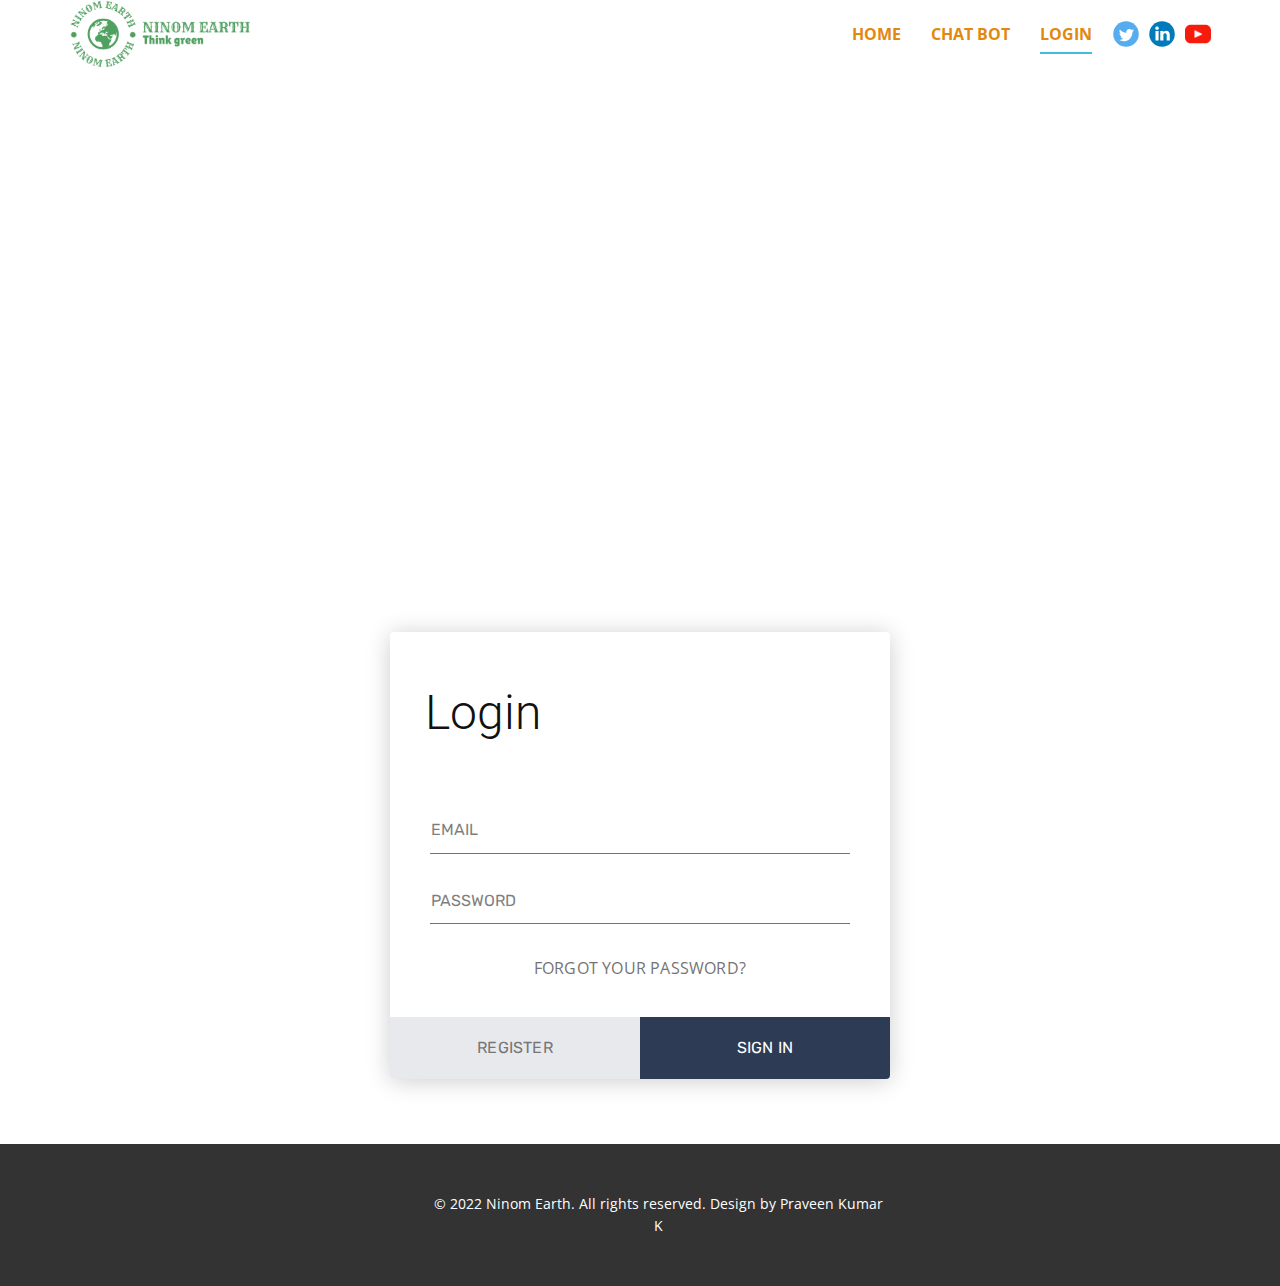
<file: ninom-html/LOGIN.html>
<!DOCTYPE html>
<html style="font-size: 16px;" lang="en"><head>
    <meta name="viewport" content="width=device-width, initial-scale=1.0">
    <meta charset="utf-8">
    <meta name="keywords" content="">
    <meta name="description" content="">
    <title>LOGIN</title>
    <link rel="stylesheet" href="nicepage.css" media="screen">
<link rel="stylesheet" href="LOGIN.css" media="screen">
    <script class="u-script" type="text/javascript" src="jquery.js" defer=""></script>
    <script class="u-script" type="text/javascript" src="nicepage.js" defer=""></script>
    <meta name="generator" content="Nicepage 4.19.3, nicepage.com">
    <link id="u-theme-google-font" rel="stylesheet" href="https://fonts.googleapis.com/css?family=Roboto:100,100i,300,300i,400,400i,500,500i,700,700i,900,900i|Open+Sans:300,300i,400,400i,500,500i,600,600i,700,700i,800,800i">
    
    
    <script type="application/ld+json">{
		"@context": "http://schema.org",
		"@type": "Organization",
		"name": "",
		"logo": "images/ninom-earth-high-resolution-logo-color-on-transparent-background.png",
		"sameAs": [
				"https://www.linkedin.com/in/praveen-kumar-091859194/",
				"https://www.linkedin.com/in/praveen-kumar-091859194/",
				"https://www.linkedin.com/in/praveen-kumar-091859194/"
		]
}</script>
    <meta name="theme-color" content="#40bcdf">
    <meta property="og:title" content="LOGIN">
    <meta property="og:type" content="website">
<link rel='stylesheet' href='https://fonts.googleapis.com/css?family=Rubik:400,700'><link rel="stylesheet" href="./style.css">

  </head>
  <body class="u-body u-xl-mode" data-lang="en"><header class="u-align-center-sm u-align-center-xs u-clearfix u-header u-header" id="sec-bc4c"><div class="u-clearfix u-sheet u-sheet-1">
        <a href="https://www.ninom.site" class="u-image u-logo u-image-1" data-image-width="2000" data-image-height="737">
          <img src="images/ninom-earth-high-resolution-logo-color-on-transparent-background.png" class="u-logo-image u-logo-image-1">
        </a>
        <div class="u-social-icons u-spacing-10 u-social-icons-1">
          <a class="u-social-url" title="twitter" target="_blank" href="https://www.linkedin.com/in/praveen-kumar-091859194/"><span class="u-icon u-social-icon u-social-twitter u-icon-1"><svg class="u-svg-link" preserveAspectRatio="xMidYMin slice" viewBox="0 0 112 112" style=""><use xmlns:xlink="http://www.w3.org/1999/xlink" xlink:href="#svg-90f4"></use></svg><svg class="u-svg-content" viewBox="0 0 112 112" x="0" y="0" id="svg-90f4"><circle fill="currentColor" class="st0" cx="56.1" cy="56.1" r="55"></circle><path fill="#FFFFFF" d="M83.8,47.3c0,0.6,0,1.2,0,1.7c0,17.7-13.5,38.2-38.2,38.2C38,87.2,31,85,25,81.2c1,0.1,2.1,0.2,3.2,0.2
            c6.3,0,12.1-2.1,16.7-5.7c-5.9-0.1-10.8-4-12.5-9.3c0.8,0.2,1.7,0.2,2.5,0.2c1.2,0,2.4-0.2,3.5-0.5c-6.1-1.2-10.8-6.7-10.8-13.1
            c0-0.1,0-0.1,0-0.2c1.8,1,3.9,1.6,6.1,1.7c-3.6-2.4-6-6.5-6-11.2c0-2.5,0.7-4.8,1.8-6.7c6.6,8.1,16.5,13.5,27.6,14
            c-0.2-1-0.3-2-0.3-3.1c0-7.4,6-13.4,13.4-13.4c3.9,0,7.3,1.6,9.8,4.2c3.1-0.6,5.9-1.7,8.5-3.3c-1,3.1-3.1,5.8-5.9,7.4
            c2.7-0.3,5.3-1,7.7-2.1C88.7,43,86.4,45.4,83.8,47.3z"></path></svg></span>
          </a>
          <a class="u-social-url" target="_blank" data-type="LinkedIn" title="LinkedIn" href="https://www.linkedin.com/in/praveen-kumar-091859194/"><span class="u-icon u-social-icon u-social-linkedin u-icon-2"><svg class="u-svg-link" preserveAspectRatio="xMidYMin slice" viewBox="0 0 112 112" style=""><use xmlns:xlink="http://www.w3.org/1999/xlink" xlink:href="#svg-1300"></use></svg><svg class="u-svg-content" viewBox="0 0 112 112" x="0" y="0" id="svg-1300"><circle fill="currentColor" cx="56.1" cy="56.1" r="55"></circle><path fill="#FFFFFF" d="M41.3,83.7H27.9V43.4h13.4V83.7z M34.6,37.9L34.6,37.9c-4.6,0-7.5-3.1-7.5-7c0-4,3-7,7.6-7s7.4,3,7.5,7
            C42.2,34.8,39.2,37.9,34.6,37.9z M89.6,83.7H76.2V62.2c0-5.4-1.9-9.1-6.8-9.1c-3.7,0-5.9,2.5-6.9,4.9c-0.4,0.9-0.4,2.1-0.4,3.3v22.5
            H48.7c0,0,0.2-36.5,0-40.3h13.4v5.7c1.8-2.7,5-6.7,12.1-6.7c8.8,0,15.4,5.8,15.4,18.1V83.7z"></path></svg></span>
          </a>
          <a class="u-social-url" target="_blank" data-type="Custom" title="Custom" href="7445401"><span class="u-file-icon u-icon u-social-custom u-social-icon u-icon-3"><img src="images/174883.png" alt=""></span>
          </a>
        </div>
        <nav class="u-align-left u-menu u-menu-one-level u-offcanvas u-menu-1" data-responsive-from="MD">
          <div class="menu-collapse" style="font-size: 1rem; letter-spacing: 0px; font-weight: 700; text-transform: uppercase;">
            <a class="u-button-style u-custom-active-border-color u-custom-active-color u-custom-border u-custom-border-color u-custom-borders u-custom-color u-custom-hover-border-color u-custom-hover-color u-custom-left-right-menu-spacing u-custom-padding-bottom u-custom-text-active-color u-custom-text-color u-custom-text-decoration u-custom-text-hover-color u-custom-top-bottom-menu-spacing u-nav-link" href="#" style="padding: 2px 0px; font-size: calc(1em + 4px);">
              <svg class="u-svg-link" preserveAspectRatio="xMidYMin slice" viewBox="0 0 302 302" style=""><use xmlns:xlink="http://www.w3.org/1999/xlink" xlink:href="#svg-8a8f"></use></svg>
              <svg xmlns="http://www.w3.org/2000/svg" xmlns:xlink="http://www.w3.org/1999/xlink" version="1.1" id="svg-8a8f" x="0px" y="0px" viewBox="0 0 302 302" style="enable-background:new 0 0 302 302;" xml:space="preserve" class="u-svg-content"><g><rect y="36" width="302" height="30"></rect><rect y="236" width="302" height="30"></rect><rect y="136" width="302" height="30"></rect>
</g><g></g><g></g><g></g><g></g><g></g><g></g><g></g><g></g><g></g><g></g><g></g><g></g><g></g><g></g><g></g></svg>
            </a>
          </div>
          <div class="u-custom-menu u-nav-container">
            <ul class="u-nav u-spacing-30 u-unstyled u-nav-1"><li class="u-nav-item"><a class="u-border-2 u-border-active-palette-1-base u-border-hover-palette-1-base u-border-no-left u-border-no-right u-border-no-top u-button-style u-hover-palette-1-base u-nav-link u-text-active-palette-2-base u-text-palette-2-base" href="Home.html" style="padding: 10px 0px;">Home</a>
</li><li class="u-nav-item"><a class="u-border-2 u-border-active-palette-1-base u-border-hover-palette-1-base u-border-no-left u-border-no-right u-border-no-top u-button-style u-hover-palette-1-base u-nav-link u-text-active-palette-2-base u-text-palette-2-base" href="CHAT-BOT.html" style="padding: 10px 0px;">CHAT BOT</a>
</li><li class="u-nav-item"><a class="u-border-2 u-border-active-palette-1-base u-border-hover-palette-1-base u-border-no-left u-border-no-right u-border-no-top u-button-style u-hover-palette-1-base u-nav-link u-text-active-palette-2-base u-text-palette-2-base" href="LOGIN.html" style="padding: 10px 0px;">LOGIN</a>
</li></ul>
          </div>
          <div class="u-custom-menu u-nav-container-collapse">
            <div class="u-align-center u-black u-container-style u-inner-container-layout u-opacity u-opacity-95 u-sidenav">
              <div class="u-inner-container-layout u-sidenav-overflow">
                <div class="u-menu-close"></div>
                <ul class="u-align-center u-nav u-popupmenu-items u-unstyled u-nav-2"><li class="u-nav-item"><a class="u-button-style u-nav-link" href="Home.html">Home</a>
</li><li class="u-nav-item"><a class="u-button-style u-nav-link" href="CHAT-BOT.html">CHAT BOT</a>
</li><li class="u-nav-item"><a class="u-button-style u-nav-link" href="LOGIN.html">LOGIN</a>
</li></ul>
              </div>
            </div>
            <div class="u-black u-menu-overlay u-opacity u-opacity-70"></div>
          </div>
        </nav>
      </div></header>
    <section class="u-clearfix u-section-1" id="sec-b383">
      <div class="u-clearfix u-sheet u-sheet-1"></div>
    </section>
    
    
<!-- partial:index.partial.html -->
<div class="login-form">
  <form>
    <h1>Login</h1>
    <div class="content">
      <div class="input-field">
        <input type="email" placeholder="Email" autocomplete="nope">
      </div>
      <div class="input-field">
        <input type="password" placeholder="Password" autocomplete="new-password">
      </div>
      <a href="#" class="link">Forgot Your Password?</a>
    </div>
    <div class="action">
      <button>Register</button>
      <button>Sign in</button>
    </div>
  </form>
</div>
<!-- partial -->
  <script  src="./script.js"></script>

    <footer class="u-align-center u-clearfix u-footer u-grey-80 u-footer" id="sec-1b5c"><div class="u-clearfix u-sheet u-sheet-1">
        <p class="u-small-text u-text u-text-variant u-text-1"> © 2022 Ninom Earth. All rights reserved. Design by Praveen Kumar K</p>
      </div></footer>

</body></html>
</file>
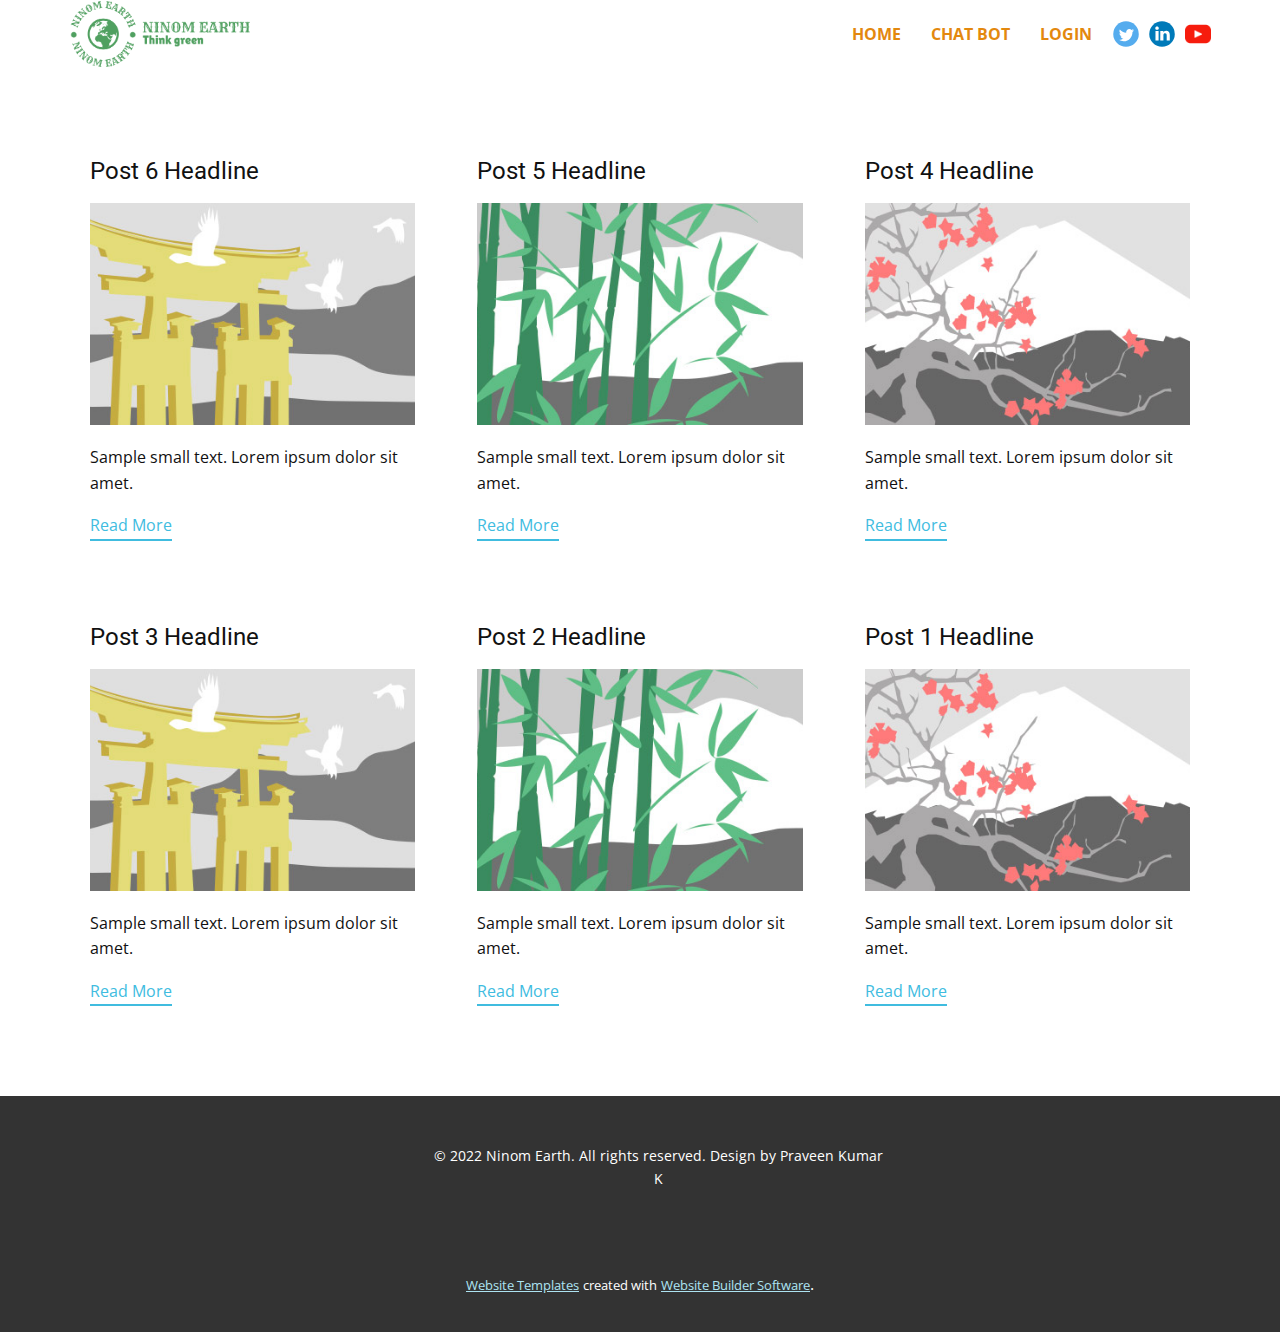
<file: ninom-html/blog/blog.html>
<html style="font-size: 16px;" lang="en"><head>
    <meta name="viewport" content="width=device-width, initial-scale=1.0">
    <meta charset="utf-8">
    <meta name="keywords" content="">
    <meta name="description" content="">
    <title>Blog Template</title>
    <link rel="stylesheet" href="../nicepage.css" media="screen">
<link rel="stylesheet" href="../Blog-Template.css" media="screen">
    <script class="u-script" type="text/javascript" src="../jquery.js" defer=""></script>
    <script class="u-script" type="text/javascript" src="../nicepage.js" defer=""></script>
    <meta name="generator" content="Nicepage 4.19.3, nicepage.com">
    <link id="u-theme-google-font" rel="stylesheet" href="https://fonts.googleapis.com/css?family=Roboto:100,100i,300,300i,400,400i,500,500i,700,700i,900,900i|Open+Sans:300,300i,400,400i,500,500i,600,600i,700,700i,800,800i">
    
    
    <script type="application/ld+json">{
		"@context": "http://schema.org",
		"@type": "Organization",
		"name": "",
		"logo": "images/ninom-earth-high-resolution-logo-color-on-transparent-background.png",
		"sameAs": [
				"https://www.linkedin.com/in/praveen-kumar-091859194/",
				"https://www.linkedin.com/in/praveen-kumar-091859194/",
				"https://www.youtube.com/channel/UC2q6_jNnWms_5svgPfqpIJg/featured"
		]
}</script>
    <meta name="theme-color" content="#40bcdf">
  </head>
  <body class="u-body u-xl-mode" data-lang="en"><header class="u-align-center-sm u-align-center-xs u-clearfix u-header u-header" id="sec-bc4c"><div class="u-clearfix u-sheet u-sheet-1">
        <a href="https://nicepage.com" class="u-image u-logo u-image-1" data-image-width="2000" data-image-height="737">
          <img src="../images/ninom-earth-high-resolution-logo-color-on-transparent-background.png" class="u-logo-image u-logo-image-1">
        </a>
        <div class="u-social-icons u-spacing-10 u-social-icons-1">
          <a class="u-social-url" title="twitter" target="_blank" href="https://www.linkedin.com/in/praveen-kumar-091859194/"><span class="u-icon u-social-icon u-social-twitter u-icon-1"><svg class="u-svg-link" preserveAspectRatio="xMidYMin slice" viewBox="0 0 112 112" style=""><use xmlns:xlink="http://www.w3.org/1999/xlink" xlink:href="#svg-90f4"></use></svg><svg class="u-svg-content" viewBox="0 0 112 112" x="0" y="0" id="svg-90f4"><circle fill="currentColor" class="st0" cx="56.1" cy="56.1" r="55"></circle><path fill="#FFFFFF" d="M83.8,47.3c0,0.6,0,1.2,0,1.7c0,17.7-13.5,38.2-38.2,38.2C38,87.2,31,85,25,81.2c1,0.1,2.1,0.2,3.2,0.2
            c6.3,0,12.1-2.1,16.7-5.7c-5.9-0.1-10.8-4-12.5-9.3c0.8,0.2,1.7,0.2,2.5,0.2c1.2,0,2.4-0.2,3.5-0.5c-6.1-1.2-10.8-6.7-10.8-13.1
            c0-0.1,0-0.1,0-0.2c1.8,1,3.9,1.6,6.1,1.7c-3.6-2.4-6-6.5-6-11.2c0-2.5,0.7-4.8,1.8-6.7c6.6,8.1,16.5,13.5,27.6,14
            c-0.2-1-0.3-2-0.3-3.1c0-7.4,6-13.4,13.4-13.4c3.9,0,7.3,1.6,9.8,4.2c3.1-0.6,5.9-1.7,8.5-3.3c-1,3.1-3.1,5.8-5.9,7.4
            c2.7-0.3,5.3-1,7.7-2.1C88.7,43,86.4,45.4,83.8,47.3z"></path></svg></span>
          </a>
          <a class="u-social-url" target="_blank" data-type="LinkedIn" title="LinkedIn" href="https://www.linkedin.com/in/praveen-kumar-091859194/"><span class="u-icon u-social-icon u-social-linkedin u-icon-2"><svg class="u-svg-link" preserveAspectRatio="xMidYMin slice" viewBox="0 0 112 112" style=""><use xmlns:xlink="http://www.w3.org/1999/xlink" xlink:href="#svg-1300"></use></svg><svg class="u-svg-content" viewBox="0 0 112 112" x="0" y="0" id="svg-1300"><circle fill="currentColor" cx="56.1" cy="56.1" r="55"></circle><path fill="#FFFFFF" d="M41.3,83.7H27.9V43.4h13.4V83.7z M34.6,37.9L34.6,37.9c-4.6,0-7.5-3.1-7.5-7c0-4,3-7,7.6-7s7.4,3,7.5,7
            C42.2,34.8,39.2,37.9,34.6,37.9z M89.6,83.7H76.2V62.2c0-5.4-1.9-9.1-6.8-9.1c-3.7,0-5.9,2.5-6.9,4.9c-0.4,0.9-0.4,2.1-0.4,3.3v22.5
            H48.7c0,0,0.2-36.5,0-40.3h13.4v5.7c1.8-2.7,5-6.7,12.1-6.7c8.8,0,15.4,5.8,15.4,18.1V83.7z"></path></svg></span>
          </a>
          <a class="u-social-url" target="_blank" data-type="Custom" title="Custom" href="https://www.youtube.com/channel/UC2q6_jNnWms_5svgPfqpIJg/featured"><span class="u-file-icon u-icon u-social-custom u-social-icon u-icon-3"><img src="../images/174883.png" alt=""></span>
          </a>
        </div>
        <nav class="u-align-left u-menu u-menu-one-level u-offcanvas u-menu-1" data-responsive-from="MD">
          <div class="menu-collapse" style="font-size: 1rem; letter-spacing: 0px; font-weight: 700; text-transform: uppercase;">
            <a class="u-button-style u-custom-active-border-color u-custom-active-color u-custom-border u-custom-border-color u-custom-borders u-custom-color u-custom-hover-border-color u-custom-hover-color u-custom-left-right-menu-spacing u-custom-padding-bottom u-custom-text-active-color u-custom-text-color u-custom-text-decoration u-custom-text-hover-color u-custom-top-bottom-menu-spacing u-nav-link" href="#" style="padding: 2px 0px; font-size: calc(1em + 4px);">
              <svg class="u-svg-link" preserveAspectRatio="xMidYMin slice" viewBox="0 0 302 302" style=""><use xmlns:xlink="http://www.w3.org/1999/xlink" xlink:href="#svg-8a8f"></use></svg>
              <svg xmlns="http://www.w3.org/2000/svg" xmlns:xlink="http://www.w3.org/1999/xlink" version="1.1" id="svg-8a8f" x="0px" y="0px" viewBox="0 0 302 302" style="enable-background:new 0 0 302 302;" xml:space="preserve" class="u-svg-content"><g><rect y="36" width="302" height="30"></rect><rect y="236" width="302" height="30"></rect><rect y="136" width="302" height="30"></rect>
</g><g></g><g></g><g></g><g></g><g></g><g></g><g></g><g></g><g></g><g></g><g></g><g></g><g></g><g></g><g></g></svg>
            </a>
          </div>
          <div class="u-custom-menu u-nav-container">
            <ul class="u-nav u-spacing-30 u-unstyled u-nav-1"><li class="u-nav-item"><a class="u-border-2 u-border-active-palette-1-base u-border-hover-palette-1-base u-border-no-left u-border-no-right u-border-no-top u-button-style u-hover-palette-1-base u-nav-link u-text-active-palette-2-base u-text-palette-2-base" href="../Home.html" style="padding: 10px 0px;">Home</a>
</li><li class="u-nav-item"><a class="u-border-2 u-border-active-palette-1-base u-border-hover-palette-1-base u-border-no-left u-border-no-right u-border-no-top u-button-style u-hover-palette-1-base u-nav-link u-text-active-palette-2-base u-text-palette-2-base" href="../CHAT-BOT.html" style="padding: 10px 0px;">CHAT BOT</a>
</li><li class="u-nav-item"><a class="u-border-2 u-border-active-palette-1-base u-border-hover-palette-1-base u-border-no-left u-border-no-right u-border-no-top u-button-style u-hover-palette-1-base u-nav-link u-text-active-palette-2-base u-text-palette-2-base" href="../LOGIN.html" style="padding: 10px 0px;">LOGIN</a>
</li></ul>
          </div>
          <div class="u-custom-menu u-nav-container-collapse">
            <div class="u-align-center u-black u-container-style u-inner-container-layout u-opacity u-opacity-95 u-sidenav">
              <div class="u-inner-container-layout u-sidenav-overflow">
                <div class="u-menu-close"></div>
                <ul class="u-align-center u-nav u-popupmenu-items u-unstyled u-nav-2"><li class="u-nav-item"><a class="u-button-style u-nav-link" href="../Home.html">Home</a>
</li><li class="u-nav-item"><a class="u-button-style u-nav-link" href="../CHAT-BOT.html">CHAT BOT</a>
</li><li class="u-nav-item"><a class="u-button-style u-nav-link" href="../LOGIN.html">LOGIN</a>
</li></ul>
              </div>
            </div>
            <div class="u-black u-menu-overlay u-opacity u-opacity-70"></div>
          </div>
        </nav>
      </div></header>
    <section class="u-clearfix u-section-1" id="sec-bf6d">
      <div class="u-clearfix u-sheet u-valign-middle u-sheet-1"><!--blog--><!--blog_options_json--><!--{"type":"Recent","source":"","tags":"","count":""}--><!--/blog_options_json-->
        <div class="u-blog u-expanded-width u-blog-1">
          <div class="u-repeater u-repeater-1"><!--blog_post-->
            <div class="u-blog-post u-container-style u-repeater-item u-white u-repeater-item-1">
              <div class="u-container-layout u-similar-container u-valign-top u-container-layout-1"><!--blog_post_header-->
                <h4 class="u-blog-control u-text u-text-1">
                  <a class="u-post-header-link" href="../blog/post-5.html">Post 6 Headline</a>
                </h4><!--/blog_post_header--><!--blog_post_image-->
                <a class="u-post-header-link" href="../blog/post-5.html"><img alt="" class="u-blog-control u-expanded-width u-image u-image-default u-image-1" src="../images/8ad73f3c.jpeg"></a><!--/blog_post_image--><!--blog_post_content-->
                <div class="u-blog-control u-post-content u-text u-text-2 fr-view">Sample small text. Lorem ipsum dolor sit amet.</div><!--/blog_post_content--><!--blog_post_readmore-->
                <a href="../blog/post-5.html" class="u-blog-control u-border-2 u-border-no-left u-border-no-right u-border-no-top u-border-palette-1-base u-btn u-btn-rectangle u-button-style u-none u-btn-1"><!--blog_post_readmore_content--><!--options_json--><!--{"content":"","defaultValue":"Read More"}--><!--/options_json-->Read More<!--/blog_post_readmore_content--></a><!--/blog_post_readmore-->
              </div>
            </div><div class="u-blog-post u-container-style u-repeater-item u-video-cover u-white">
              <div class="u-container-layout u-similar-container u-valign-top u-container-layout-2"><!--blog_post_header-->
                <h4 class="u-blog-control u-text u-text-3">
                  <a class="u-post-header-link" href="../blog/post-4.html">Post 5 Headline</a>
                </h4><!--/blog_post_header--><!--blog_post_image-->
                <a class="u-post-header-link" href="../blog/post-4.html"><img alt="" class="u-blog-control u-expanded-width u-image u-image-default u-image-2" src="../images/68f64b9d.jpeg"></a><!--/blog_post_image--><!--blog_post_content-->
                <div class="u-blog-control u-post-content u-text u-text-4 fr-view">Sample small text. Lorem ipsum dolor sit amet.</div><!--/blog_post_content--><!--blog_post_readmore-->
                <a href="../blog/post-4.html" class="u-blog-control u-border-2 u-border-no-left u-border-no-right u-border-no-top u-border-palette-1-base u-btn u-btn-rectangle u-button-style u-none u-btn-2"><!--blog_post_readmore_content--><!--options_json--><!--{"content":"","defaultValue":"Read More"}--><!--/options_json-->Read More<!--/blog_post_readmore_content--></a><!--/blog_post_readmore-->
              </div>
            </div><div class="u-blog-post u-container-style u-repeater-item u-video-cover u-white">
              <div class="u-container-layout u-similar-container u-valign-top u-container-layout-3"><!--blog_post_header-->
                <h4 class="u-blog-control u-text u-text-5">
                  <a class="u-post-header-link" href="../blog/post-3.html">Post 4 Headline</a>
                </h4><!--/blog_post_header--><!--blog_post_image-->
                <a class="u-post-header-link" href="../blog/post-3.html"><img alt="" class="u-blog-control u-expanded-width u-image u-image-default u-image-3" src="../images/0fd3416c.jpeg"></a><!--/blog_post_image--><!--blog_post_content-->
                <div class="u-blog-control u-post-content u-text u-text-6 fr-view">Sample small text. Lorem ipsum dolor sit amet.</div><!--/blog_post_content--><!--blog_post_readmore-->
                <a href="../blog/post-3.html" class="u-blog-control u-border-2 u-border-no-left u-border-no-right u-border-no-top u-border-palette-1-base u-btn u-btn-rectangle u-button-style u-none u-btn-3"><!--blog_post_readmore_content--><!--options_json--><!--{"content":"","defaultValue":"Read More"}--><!--/options_json-->Read More<!--/blog_post_readmore_content--></a><!--/blog_post_readmore-->
              </div>
            </div><div class="u-blog-post u-container-style u-repeater-item u-white u-repeater-item-1">
              <div class="u-container-layout u-similar-container u-valign-top u-container-layout-1"><!--blog_post_header-->
                <h4 class="u-blog-control u-text u-text-1">
                  <a class="u-post-header-link" href="../blog/post-2.html">Post 3 Headline</a>
                </h4><!--/blog_post_header--><!--blog_post_image-->
                <a class="u-post-header-link" href="../blog/post-2.html"><img alt="" class="u-blog-control u-expanded-width u-image u-image-default u-image-1" src="../images/8ad73f3c.jpeg"></a><!--/blog_post_image--><!--blog_post_content-->
                <div class="u-blog-control u-post-content u-text u-text-2 fr-view">Sample small text. Lorem ipsum dolor sit amet.</div><!--/blog_post_content--><!--blog_post_readmore-->
                <a href="../blog/post-2.html" class="u-blog-control u-border-2 u-border-no-left u-border-no-right u-border-no-top u-border-palette-1-base u-btn u-btn-rectangle u-button-style u-none u-btn-1"><!--blog_post_readmore_content--><!--options_json--><!--{"content":"","defaultValue":"Read More"}--><!--/options_json-->Read More<!--/blog_post_readmore_content--></a><!--/blog_post_readmore-->
              </div>
            </div><div class="u-blog-post u-container-style u-repeater-item u-video-cover u-white">
              <div class="u-container-layout u-similar-container u-valign-top u-container-layout-2"><!--blog_post_header-->
                <h4 class="u-blog-control u-text u-text-3">
                  <a class="u-post-header-link" href="../blog/post-1.html">Post 2 Headline</a>
                </h4><!--/blog_post_header--><!--blog_post_image-->
                <a class="u-post-header-link" href="../blog/post-1.html"><img alt="" class="u-blog-control u-expanded-width u-image u-image-default u-image-2" src="../images/68f64b9d.jpeg"></a><!--/blog_post_image--><!--blog_post_content-->
                <div class="u-blog-control u-post-content u-text u-text-4 fr-view">Sample small text. Lorem ipsum dolor sit amet.</div><!--/blog_post_content--><!--blog_post_readmore-->
                <a href="../blog/post-1.html" class="u-blog-control u-border-2 u-border-no-left u-border-no-right u-border-no-top u-border-palette-1-base u-btn u-btn-rectangle u-button-style u-none u-btn-2"><!--blog_post_readmore_content--><!--options_json--><!--{"content":"","defaultValue":"Read More"}--><!--/options_json-->Read More<!--/blog_post_readmore_content--></a><!--/blog_post_readmore-->
              </div>
            </div><div class="u-blog-post u-container-style u-repeater-item u-video-cover u-white">
              <div class="u-container-layout u-similar-container u-valign-top u-container-layout-3"><!--blog_post_header-->
                <h4 class="u-blog-control u-text u-text-5">
                  <a class="u-post-header-link" href="../blog/post.html">Post 1 Headline</a>
                </h4><!--/blog_post_header--><!--blog_post_image-->
                <a class="u-post-header-link" href="../blog/post.html"><img alt="" class="u-blog-control u-expanded-width u-image u-image-default u-image-3" src="../images/0fd3416c.jpeg"></a><!--/blog_post_image--><!--blog_post_content-->
                <div class="u-blog-control u-post-content u-text u-text-6 fr-view">Sample small text. Lorem ipsum dolor sit amet.</div><!--/blog_post_content--><!--blog_post_readmore-->
                <a href="../blog/post.html" class="u-blog-control u-border-2 u-border-no-left u-border-no-right u-border-no-top u-border-palette-1-base u-btn u-btn-rectangle u-button-style u-none u-btn-3"><!--blog_post_readmore_content--><!--options_json--><!--{"content":"","defaultValue":"Read More"}--><!--/options_json-->Read More<!--/blog_post_readmore_content--></a><!--/blog_post_readmore-->
              </div>
            </div><!--/blog_post--><!--blog_post-->
            <!--/blog_post--><!--blog_post-->
            <!--/blog_post-->
          </div>
        </div><!--/blog-->
      </div>
    </section>
    
    
    <footer class="u-align-center u-clearfix u-footer u-grey-80 u-footer" id="sec-1b5c"><div class="u-clearfix u-sheet u-sheet-1">
        <p class="u-small-text u-text u-text-variant u-text-1"> © 2022 Ninom Earth. All rights reserved. Design by Praveen Kumar K</p>
      </div></footer>
    <section class="u-backlink u-clearfix u-grey-80">
      <a class="u-link" href="https://nicepage.com/website-templates" target="_blank">
        <span>Website Templates</span>
      </a>
      <p class="u-text">
        <span>created with</span>
      </p>
      <a class="u-link" href="" target="_blank">
        <span>Website Builder Software</span>
      </a>. 
    </section>
  
</body></html>
</file>
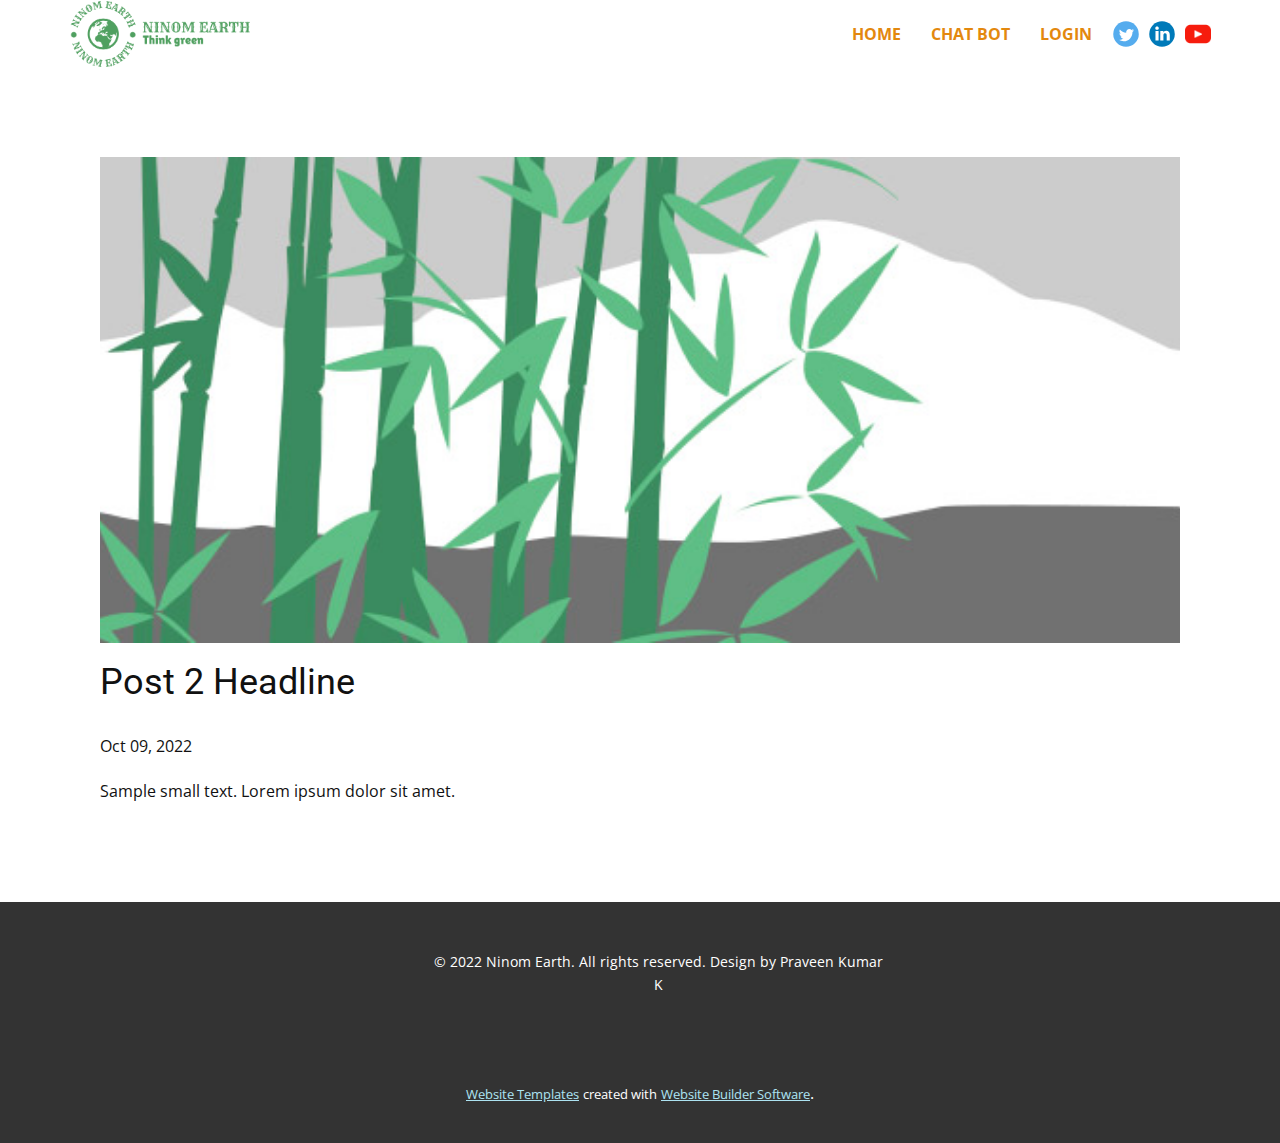
<file: ninom-html/blog/post-1.html>
<!doctype html>
<html style="font-size: 16px;" lang="en"><head>
    <meta name="viewport" content="width=device-width, initial-scale=1.0">
    <meta charset="utf-8">
    <meta name="keywords" content="Post 1 Headline">
    <meta name="description" content="">
    <title>Post 2 Headline</title>
    <link rel="stylesheet" href="../nicepage.css" media="screen">
<link rel="stylesheet" href="../Post-Template.css" media="screen">
    <script class="u-script" type="text/javascript" src="../jquery.js" defer=""></script>
    <script class="u-script" type="text/javascript" src="../nicepage.js" defer=""></script>
    <meta name="generator" content="Nicepage 4.19.3, nicepage.com">
    <link id="u-theme-google-font" rel="stylesheet" href="https://fonts.googleapis.com/css?family=Roboto:100,100i,300,300i,400,400i,500,500i,700,700i,900,900i|Open+Sans:300,300i,400,400i,500,500i,600,600i,700,700i,800,800i">
    
    
    <script type="application/ld+json">{
		"@context": "http://schema.org",
		"@type": "Organization",
		"name": "",
		"logo": "images/ninom-earth-high-resolution-logo-color-on-transparent-background.png",
		"sameAs": [
				"https://www.linkedin.com/in/praveen-kumar-091859194/",
				"https://www.linkedin.com/in/praveen-kumar-091859194/",
				"https://www.youtube.com/channel/UC2q6_jNnWms_5svgPfqpIJg/featured"
		]
}</script>
    <meta name="theme-color" content="#40bcdf">
  </head>
  <body class="u-body u-xl-mode" data-lang="en"><header class="u-align-center-sm u-align-center-xs u-clearfix u-header u-header" id="sec-bc4c"><div class="u-clearfix u-sheet u-sheet-1">
        <a href="https://nicepage.com" class="u-image u-logo u-image-1" data-image-width="2000" data-image-height="737">
          <img src="../images/ninom-earth-high-resolution-logo-color-on-transparent-background.png" class="u-logo-image u-logo-image-1">
        </a>
        <div class="u-social-icons u-spacing-10 u-social-icons-1">
          <a class="u-social-url" title="twitter" target="_blank" href="https://www.linkedin.com/in/praveen-kumar-091859194/"><span class="u-icon u-social-icon u-social-twitter u-icon-1"><svg class="u-svg-link" preserveAspectRatio="xMidYMin slice" viewBox="0 0 112 112" style=""><use xmlns:xlink="http://www.w3.org/1999/xlink" xlink:href="#svg-90f4"></use></svg><svg class="u-svg-content" viewBox="0 0 112 112" x="0" y="0" id="svg-90f4"><circle fill="currentColor" class="st0" cx="56.1" cy="56.1" r="55"></circle><path fill="#FFFFFF" d="M83.8,47.3c0,0.6,0,1.2,0,1.7c0,17.7-13.5,38.2-38.2,38.2C38,87.2,31,85,25,81.2c1,0.1,2.1,0.2,3.2,0.2
            c6.3,0,12.1-2.1,16.7-5.7c-5.9-0.1-10.8-4-12.5-9.3c0.8,0.2,1.7,0.2,2.5,0.2c1.2,0,2.4-0.2,3.5-0.5c-6.1-1.2-10.8-6.7-10.8-13.1
            c0-0.1,0-0.1,0-0.2c1.8,1,3.9,1.6,6.1,1.7c-3.6-2.4-6-6.5-6-11.2c0-2.5,0.7-4.8,1.8-6.7c6.6,8.1,16.5,13.5,27.6,14
            c-0.2-1-0.3-2-0.3-3.1c0-7.4,6-13.4,13.4-13.4c3.9,0,7.3,1.6,9.8,4.2c3.1-0.6,5.9-1.7,8.5-3.3c-1,3.1-3.1,5.8-5.9,7.4
            c2.7-0.3,5.3-1,7.7-2.1C88.7,43,86.4,45.4,83.8,47.3z"></path></svg></span>
          </a>
          <a class="u-social-url" target="_blank" data-type="LinkedIn" title="LinkedIn" href="https://www.linkedin.com/in/praveen-kumar-091859194/"><span class="u-icon u-social-icon u-social-linkedin u-icon-2"><svg class="u-svg-link" preserveAspectRatio="xMidYMin slice" viewBox="0 0 112 112" style=""><use xmlns:xlink="http://www.w3.org/1999/xlink" xlink:href="#svg-1300"></use></svg><svg class="u-svg-content" viewBox="0 0 112 112" x="0" y="0" id="svg-1300"><circle fill="currentColor" cx="56.1" cy="56.1" r="55"></circle><path fill="#FFFFFF" d="M41.3,83.7H27.9V43.4h13.4V83.7z M34.6,37.9L34.6,37.9c-4.6,0-7.5-3.1-7.5-7c0-4,3-7,7.6-7s7.4,3,7.5,7
            C42.2,34.8,39.2,37.9,34.6,37.9z M89.6,83.7H76.2V62.2c0-5.4-1.9-9.1-6.8-9.1c-3.7,0-5.9,2.5-6.9,4.9c-0.4,0.9-0.4,2.1-0.4,3.3v22.5
            H48.7c0,0,0.2-36.5,0-40.3h13.4v5.7c1.8-2.7,5-6.7,12.1-6.7c8.8,0,15.4,5.8,15.4,18.1V83.7z"></path></svg></span>
          </a>
          <a class="u-social-url" target="_blank" data-type="Custom" title="Custom" href="https://www.youtube.com/channel/UC2q6_jNnWms_5svgPfqpIJg/featured"><span class="u-file-icon u-icon u-social-custom u-social-icon u-icon-3"><img src="../images/174883.png" alt=""></span>
          </a>
        </div>
        <nav class="u-align-left u-menu u-menu-one-level u-offcanvas u-menu-1" data-responsive-from="MD">
          <div class="menu-collapse" style="font-size: 1rem; letter-spacing: 0px; font-weight: 700; text-transform: uppercase;">
            <a class="u-button-style u-custom-active-border-color u-custom-active-color u-custom-border u-custom-border-color u-custom-borders u-custom-color u-custom-hover-border-color u-custom-hover-color u-custom-left-right-menu-spacing u-custom-padding-bottom u-custom-text-active-color u-custom-text-color u-custom-text-decoration u-custom-text-hover-color u-custom-top-bottom-menu-spacing u-nav-link" href="#" style="padding: 2px 0px; font-size: calc(1em + 4px);">
              <svg class="u-svg-link" preserveAspectRatio="xMidYMin slice" viewBox="0 0 302 302" style=""><use xmlns:xlink="http://www.w3.org/1999/xlink" xlink:href="#svg-8a8f"></use></svg>
              <svg xmlns="http://www.w3.org/2000/svg" xmlns:xlink="http://www.w3.org/1999/xlink" version="1.1" id="svg-8a8f" x="0px" y="0px" viewBox="0 0 302 302" style="enable-background:new 0 0 302 302;" xml:space="preserve" class="u-svg-content"><g><rect y="36" width="302" height="30"></rect><rect y="236" width="302" height="30"></rect><rect y="136" width="302" height="30"></rect>
</g><g></g><g></g><g></g><g></g><g></g><g></g><g></g><g></g><g></g><g></g><g></g><g></g><g></g><g></g><g></g></svg>
            </a>
          </div>
          <div class="u-custom-menu u-nav-container">
            <ul class="u-nav u-spacing-30 u-unstyled u-nav-1"><li class="u-nav-item"><a class="u-border-2 u-border-active-palette-1-base u-border-hover-palette-1-base u-border-no-left u-border-no-right u-border-no-top u-button-style u-hover-palette-1-base u-nav-link u-text-active-palette-2-base u-text-palette-2-base" href="../Home.html" style="padding: 10px 0px;">Home</a>
</li><li class="u-nav-item"><a class="u-border-2 u-border-active-palette-1-base u-border-hover-palette-1-base u-border-no-left u-border-no-right u-border-no-top u-button-style u-hover-palette-1-base u-nav-link u-text-active-palette-2-base u-text-palette-2-base" href="../CHAT-BOT.html" style="padding: 10px 0px;">CHAT BOT</a>
</li><li class="u-nav-item"><a class="u-border-2 u-border-active-palette-1-base u-border-hover-palette-1-base u-border-no-left u-border-no-right u-border-no-top u-button-style u-hover-palette-1-base u-nav-link u-text-active-palette-2-base u-text-palette-2-base" href="../LOGIN.html" style="padding: 10px 0px;">LOGIN</a>
</li></ul>
          </div>
          <div class="u-custom-menu u-nav-container-collapse">
            <div class="u-align-center u-black u-container-style u-inner-container-layout u-opacity u-opacity-95 u-sidenav">
              <div class="u-inner-container-layout u-sidenav-overflow">
                <div class="u-menu-close"></div>
                <ul class="u-align-center u-nav u-popupmenu-items u-unstyled u-nav-2"><li class="u-nav-item"><a class="u-button-style u-nav-link" href="../Home.html">Home</a>
</li><li class="u-nav-item"><a class="u-button-style u-nav-link" href="../CHAT-BOT.html">CHAT BOT</a>
</li><li class="u-nav-item"><a class="u-button-style u-nav-link" href="../LOGIN.html">LOGIN</a>
</li></ul>
              </div>
            </div>
            <div class="u-black u-menu-overlay u-opacity u-opacity-70"></div>
          </div>
        </nav>
      </div></header>
    <section class="u-align-center u-clearfix u-section-1" id="sec-d49a">
      <div class="u-clearfix u-sheet u-valign-middle-md u-valign-middle-sm u-valign-middle-xs u-sheet-1"><!--post_details--><!--post_details_options_json--><!--{"source":""}--><!--/post_details_options_json--><!--blog_post-->
        <div class="u-container-style u-expanded-width u-post-details u-post-details-1">
          <div class="u-container-layout u-valign-middle u-container-layout-1"><!--blog_post_image-->
            <img alt="" class="u-blog-control u-expanded-width u-image u-image-default u-image-1" src="../images/68f64b9d.jpeg"><!--/blog_post_image--><!--blog_post_header-->
            <h2 class="u-blog-control u-text u-text-1">Post 2 Headline</h2><!--/blog_post_header--><!--blog_post_metadata-->
            <div class="u-blog-control u-metadata u-metadata-1"><!--blog_post_metadata_date-->
              <span class="u-meta-date u-meta-icon">Oct 09, 2022</span><!--/blog_post_metadata_date--><!--blog_post_metadata_category-->
              <!--/blog_post_metadata_category--><!--blog_post_metadata_comments-->
              <!--/blog_post_metadata_comments-->
            </div><!--/blog_post_metadata--><!--blog_post_content-->
            <div class="u-align-justify u-blog-control u-post-content u-text u-text-2 fr-view">
  Sample small text. Lorem ipsum dolor sit amet.
  </div><!--/blog_post_content-->
          </div>
        </div><!--/blog_post--><!--/post_details-->
      </div>
    </section>
    
    
    <footer class="u-align-center u-clearfix u-footer u-grey-80 u-footer" id="sec-1b5c"><div class="u-clearfix u-sheet u-sheet-1">
        <p class="u-small-text u-text u-text-variant u-text-1"> © 2022 Ninom Earth. All rights reserved. Design by Praveen Kumar K</p>
      </div></footer>
    <section class="u-backlink u-clearfix u-grey-80">
      <a class="u-link" href="https://nicepage.com/website-templates" target="_blank">
        <span>Website Templates</span>
      </a>
      <p class="u-text">
        <span>created with</span>
      </p>
      <a class="u-link" href="" target="_blank">
        <span>Website Builder Software</span>
      </a>. 
    </section>
  
</body></html>
</file>
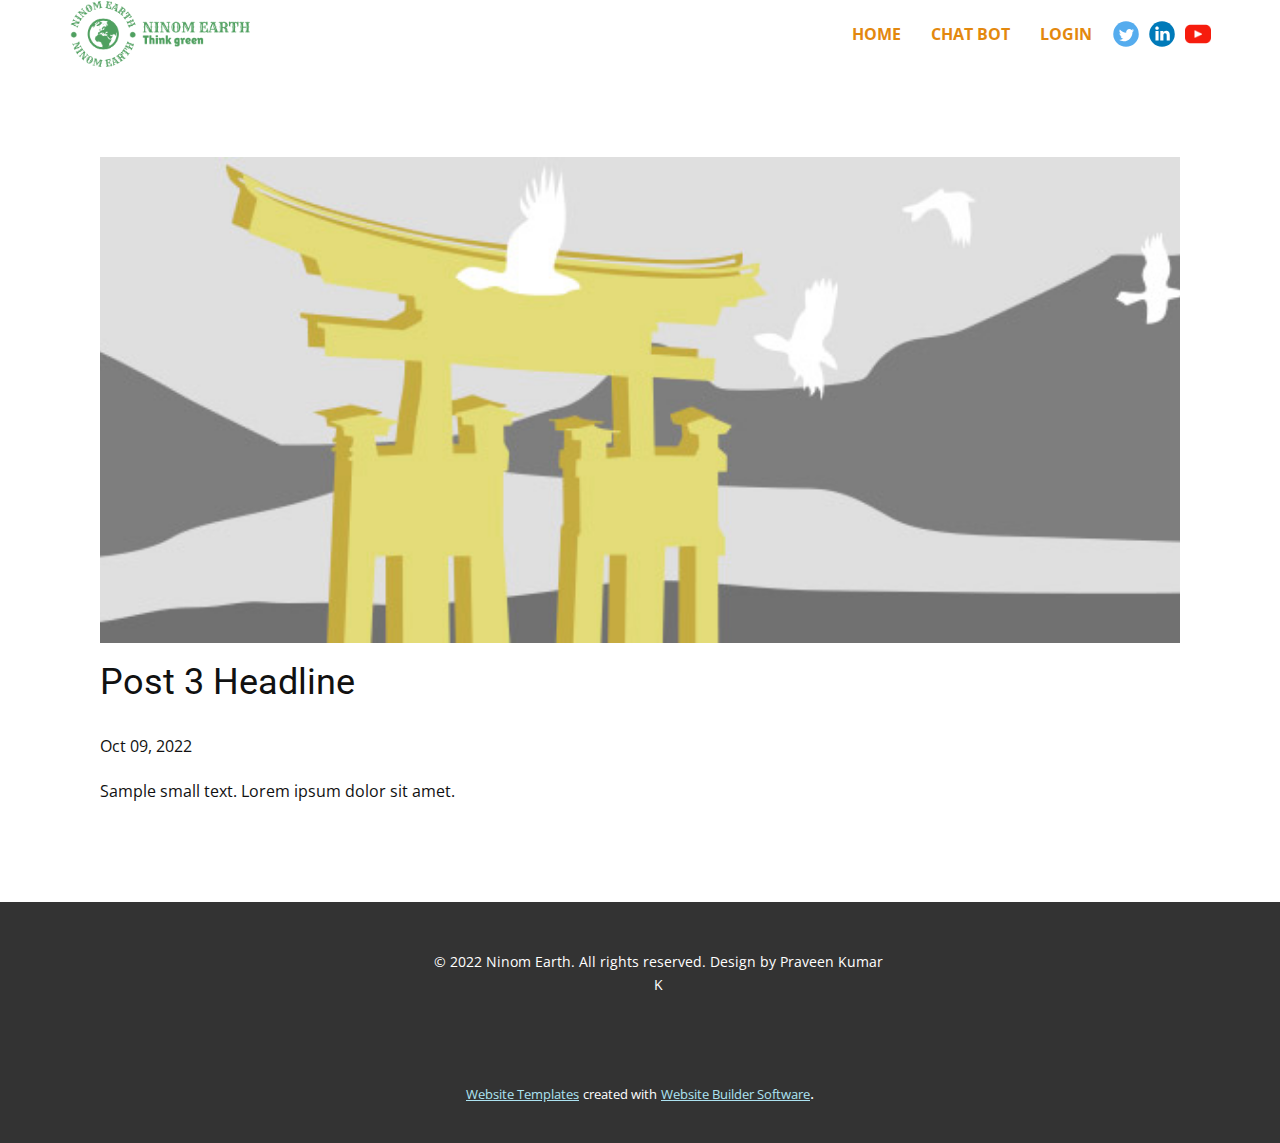
<file: ninom-html/blog/post-2.html>
<!doctype html>
<html style="font-size: 16px;" lang="en"><head>
    <meta name="viewport" content="width=device-width, initial-scale=1.0">
    <meta charset="utf-8">
    <meta name="keywords" content="Post 1 Headline">
    <meta name="description" content="">
    <title>Post 3 Headline</title>
    <link rel="stylesheet" href="../nicepage.css" media="screen">
<link rel="stylesheet" href="../Post-Template.css" media="screen">
    <script class="u-script" type="text/javascript" src="../jquery.js" defer=""></script>
    <script class="u-script" type="text/javascript" src="../nicepage.js" defer=""></script>
    <meta name="generator" content="Nicepage 4.19.3, nicepage.com">
    <link id="u-theme-google-font" rel="stylesheet" href="https://fonts.googleapis.com/css?family=Roboto:100,100i,300,300i,400,400i,500,500i,700,700i,900,900i|Open+Sans:300,300i,400,400i,500,500i,600,600i,700,700i,800,800i">
    
    
    <script type="application/ld+json">{
		"@context": "http://schema.org",
		"@type": "Organization",
		"name": "",
		"logo": "images/ninom-earth-high-resolution-logo-color-on-transparent-background.png",
		"sameAs": [
				"https://www.linkedin.com/in/praveen-kumar-091859194/",
				"https://www.linkedin.com/in/praveen-kumar-091859194/",
				"https://www.youtube.com/channel/UC2q6_jNnWms_5svgPfqpIJg/featured"
		]
}</script>
    <meta name="theme-color" content="#40bcdf">
  </head>
  <body class="u-body u-xl-mode" data-lang="en"><header class="u-align-center-sm u-align-center-xs u-clearfix u-header u-header" id="sec-bc4c"><div class="u-clearfix u-sheet u-sheet-1">
        <a href="https://nicepage.com" class="u-image u-logo u-image-1" data-image-width="2000" data-image-height="737">
          <img src="../images/ninom-earth-high-resolution-logo-color-on-transparent-background.png" class="u-logo-image u-logo-image-1">
        </a>
        <div class="u-social-icons u-spacing-10 u-social-icons-1">
          <a class="u-social-url" title="twitter" target="_blank" href="https://www.linkedin.com/in/praveen-kumar-091859194/"><span class="u-icon u-social-icon u-social-twitter u-icon-1"><svg class="u-svg-link" preserveAspectRatio="xMidYMin slice" viewBox="0 0 112 112" style=""><use xmlns:xlink="http://www.w3.org/1999/xlink" xlink:href="#svg-90f4"></use></svg><svg class="u-svg-content" viewBox="0 0 112 112" x="0" y="0" id="svg-90f4"><circle fill="currentColor" class="st0" cx="56.1" cy="56.1" r="55"></circle><path fill="#FFFFFF" d="M83.8,47.3c0,0.6,0,1.2,0,1.7c0,17.7-13.5,38.2-38.2,38.2C38,87.2,31,85,25,81.2c1,0.1,2.1,0.2,3.2,0.2
            c6.3,0,12.1-2.1,16.7-5.7c-5.9-0.1-10.8-4-12.5-9.3c0.8,0.2,1.7,0.2,2.5,0.2c1.2,0,2.4-0.2,3.5-0.5c-6.1-1.2-10.8-6.7-10.8-13.1
            c0-0.1,0-0.1,0-0.2c1.8,1,3.9,1.6,6.1,1.7c-3.6-2.4-6-6.5-6-11.2c0-2.5,0.7-4.8,1.8-6.7c6.6,8.1,16.5,13.5,27.6,14
            c-0.2-1-0.3-2-0.3-3.1c0-7.4,6-13.4,13.4-13.4c3.9,0,7.3,1.6,9.8,4.2c3.1-0.6,5.9-1.7,8.5-3.3c-1,3.1-3.1,5.8-5.9,7.4
            c2.7-0.3,5.3-1,7.7-2.1C88.7,43,86.4,45.4,83.8,47.3z"></path></svg></span>
          </a>
          <a class="u-social-url" target="_blank" data-type="LinkedIn" title="LinkedIn" href="https://www.linkedin.com/in/praveen-kumar-091859194/"><span class="u-icon u-social-icon u-social-linkedin u-icon-2"><svg class="u-svg-link" preserveAspectRatio="xMidYMin slice" viewBox="0 0 112 112" style=""><use xmlns:xlink="http://www.w3.org/1999/xlink" xlink:href="#svg-1300"></use></svg><svg class="u-svg-content" viewBox="0 0 112 112" x="0" y="0" id="svg-1300"><circle fill="currentColor" cx="56.1" cy="56.1" r="55"></circle><path fill="#FFFFFF" d="M41.3,83.7H27.9V43.4h13.4V83.7z M34.6,37.9L34.6,37.9c-4.6,0-7.5-3.1-7.5-7c0-4,3-7,7.6-7s7.4,3,7.5,7
            C42.2,34.8,39.2,37.9,34.6,37.9z M89.6,83.7H76.2V62.2c0-5.4-1.9-9.1-6.8-9.1c-3.7,0-5.9,2.5-6.9,4.9c-0.4,0.9-0.4,2.1-0.4,3.3v22.5
            H48.7c0,0,0.2-36.5,0-40.3h13.4v5.7c1.8-2.7,5-6.7,12.1-6.7c8.8,0,15.4,5.8,15.4,18.1V83.7z"></path></svg></span>
          </a>
          <a class="u-social-url" target="_blank" data-type="Custom" title="Custom" href="https://www.youtube.com/channel/UC2q6_jNnWms_5svgPfqpIJg/featured"><span class="u-file-icon u-icon u-social-custom u-social-icon u-icon-3"><img src="../images/174883.png" alt=""></span>
          </a>
        </div>
        <nav class="u-align-left u-menu u-menu-one-level u-offcanvas u-menu-1" data-responsive-from="MD">
          <div class="menu-collapse" style="font-size: 1rem; letter-spacing: 0px; font-weight: 700; text-transform: uppercase;">
            <a class="u-button-style u-custom-active-border-color u-custom-active-color u-custom-border u-custom-border-color u-custom-borders u-custom-color u-custom-hover-border-color u-custom-hover-color u-custom-left-right-menu-spacing u-custom-padding-bottom u-custom-text-active-color u-custom-text-color u-custom-text-decoration u-custom-text-hover-color u-custom-top-bottom-menu-spacing u-nav-link" href="#" style="padding: 2px 0px; font-size: calc(1em + 4px);">
              <svg class="u-svg-link" preserveAspectRatio="xMidYMin slice" viewBox="0 0 302 302" style=""><use xmlns:xlink="http://www.w3.org/1999/xlink" xlink:href="#svg-8a8f"></use></svg>
              <svg xmlns="http://www.w3.org/2000/svg" xmlns:xlink="http://www.w3.org/1999/xlink" version="1.1" id="svg-8a8f" x="0px" y="0px" viewBox="0 0 302 302" style="enable-background:new 0 0 302 302;" xml:space="preserve" class="u-svg-content"><g><rect y="36" width="302" height="30"></rect><rect y="236" width="302" height="30"></rect><rect y="136" width="302" height="30"></rect>
</g><g></g><g></g><g></g><g></g><g></g><g></g><g></g><g></g><g></g><g></g><g></g><g></g><g></g><g></g><g></g></svg>
            </a>
          </div>
          <div class="u-custom-menu u-nav-container">
            <ul class="u-nav u-spacing-30 u-unstyled u-nav-1"><li class="u-nav-item"><a class="u-border-2 u-border-active-palette-1-base u-border-hover-palette-1-base u-border-no-left u-border-no-right u-border-no-top u-button-style u-hover-palette-1-base u-nav-link u-text-active-palette-2-base u-text-palette-2-base" href="../Home.html" style="padding: 10px 0px;">Home</a>
</li><li class="u-nav-item"><a class="u-border-2 u-border-active-palette-1-base u-border-hover-palette-1-base u-border-no-left u-border-no-right u-border-no-top u-button-style u-hover-palette-1-base u-nav-link u-text-active-palette-2-base u-text-palette-2-base" href="../CHAT-BOT.html" style="padding: 10px 0px;">CHAT BOT</a>
</li><li class="u-nav-item"><a class="u-border-2 u-border-active-palette-1-base u-border-hover-palette-1-base u-border-no-left u-border-no-right u-border-no-top u-button-style u-hover-palette-1-base u-nav-link u-text-active-palette-2-base u-text-palette-2-base" href="../LOGIN.html" style="padding: 10px 0px;">LOGIN</a>
</li></ul>
          </div>
          <div class="u-custom-menu u-nav-container-collapse">
            <div class="u-align-center u-black u-container-style u-inner-container-layout u-opacity u-opacity-95 u-sidenav">
              <div class="u-inner-container-layout u-sidenav-overflow">
                <div class="u-menu-close"></div>
                <ul class="u-align-center u-nav u-popupmenu-items u-unstyled u-nav-2"><li class="u-nav-item"><a class="u-button-style u-nav-link" href="../Home.html">Home</a>
</li><li class="u-nav-item"><a class="u-button-style u-nav-link" href="../CHAT-BOT.html">CHAT BOT</a>
</li><li class="u-nav-item"><a class="u-button-style u-nav-link" href="../LOGIN.html">LOGIN</a>
</li></ul>
              </div>
            </div>
            <div class="u-black u-menu-overlay u-opacity u-opacity-70"></div>
          </div>
        </nav>
      </div></header>
    <section class="u-align-center u-clearfix u-section-1" id="sec-d49a">
      <div class="u-clearfix u-sheet u-valign-middle-md u-valign-middle-sm u-valign-middle-xs u-sheet-1"><!--post_details--><!--post_details_options_json--><!--{"source":""}--><!--/post_details_options_json--><!--blog_post-->
        <div class="u-container-style u-expanded-width u-post-details u-post-details-1">
          <div class="u-container-layout u-valign-middle u-container-layout-1"><!--blog_post_image-->
            <img alt="" class="u-blog-control u-expanded-width u-image u-image-default u-image-1" src="../images/8ad73f3c.jpeg"><!--/blog_post_image--><!--blog_post_header-->
            <h2 class="u-blog-control u-text u-text-1">Post 3 Headline</h2><!--/blog_post_header--><!--blog_post_metadata-->
            <div class="u-blog-control u-metadata u-metadata-1"><!--blog_post_metadata_date-->
              <span class="u-meta-date u-meta-icon">Oct 09, 2022</span><!--/blog_post_metadata_date--><!--blog_post_metadata_category-->
              <!--/blog_post_metadata_category--><!--blog_post_metadata_comments-->
              <!--/blog_post_metadata_comments-->
            </div><!--/blog_post_metadata--><!--blog_post_content-->
            <div class="u-align-justify u-blog-control u-post-content u-text u-text-2 fr-view">
  Sample small text. Lorem ipsum dolor sit amet.
  </div><!--/blog_post_content-->
          </div>
        </div><!--/blog_post--><!--/post_details-->
      </div>
    </section>
    
    
    <footer class="u-align-center u-clearfix u-footer u-grey-80 u-footer" id="sec-1b5c"><div class="u-clearfix u-sheet u-sheet-1">
        <p class="u-small-text u-text u-text-variant u-text-1"> © 2022 Ninom Earth. All rights reserved. Design by Praveen Kumar K</p>
      </div></footer>
    <section class="u-backlink u-clearfix u-grey-80">
      <a class="u-link" href="https://nicepage.com/website-templates" target="_blank">
        <span>Website Templates</span>
      </a>
      <p class="u-text">
        <span>created with</span>
      </p>
      <a class="u-link" href="" target="_blank">
        <span>Website Builder Software</span>
      </a>. 
    </section>
  
</body></html>
</file>
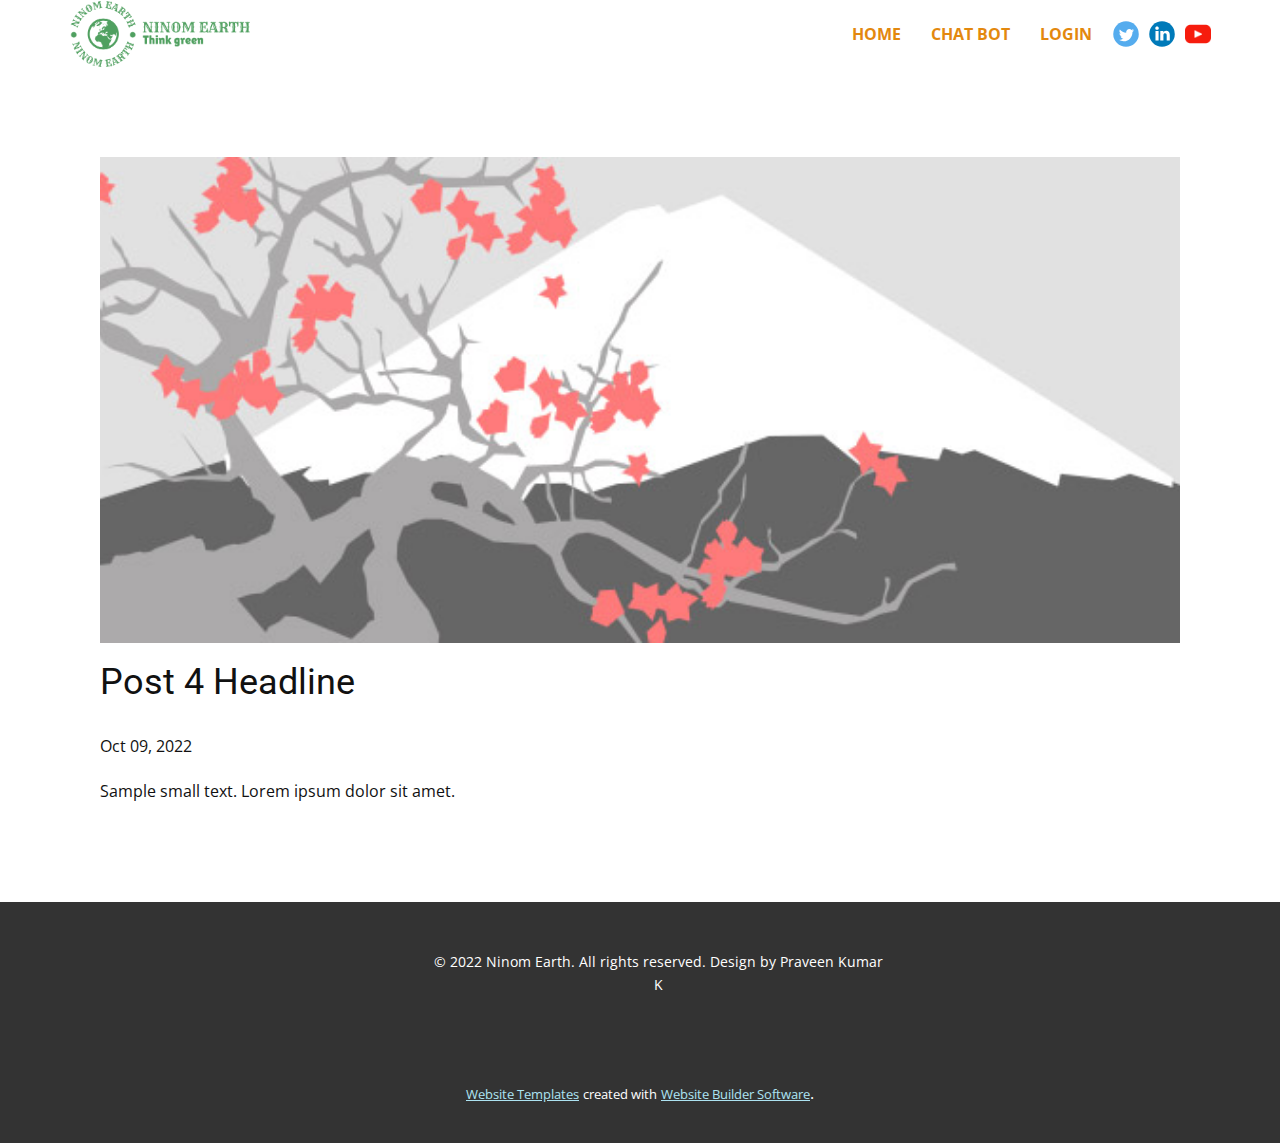
<file: ninom-html/blog/post-3.html>
<!doctype html>
<html style="font-size: 16px;" lang="en"><head>
    <meta name="viewport" content="width=device-width, initial-scale=1.0">
    <meta charset="utf-8">
    <meta name="keywords" content="Post 1 Headline">
    <meta name="description" content="">
    <title>Post 4 Headline</title>
    <link rel="stylesheet" href="../nicepage.css" media="screen">
<link rel="stylesheet" href="../Post-Template.css" media="screen">
    <script class="u-script" type="text/javascript" src="../jquery.js" defer=""></script>
    <script class="u-script" type="text/javascript" src="../nicepage.js" defer=""></script>
    <meta name="generator" content="Nicepage 4.19.3, nicepage.com">
    <link id="u-theme-google-font" rel="stylesheet" href="https://fonts.googleapis.com/css?family=Roboto:100,100i,300,300i,400,400i,500,500i,700,700i,900,900i|Open+Sans:300,300i,400,400i,500,500i,600,600i,700,700i,800,800i">
    
    
    <script type="application/ld+json">{
		"@context": "http://schema.org",
		"@type": "Organization",
		"name": "",
		"logo": "images/ninom-earth-high-resolution-logo-color-on-transparent-background.png",
		"sameAs": [
				"https://www.linkedin.com/in/praveen-kumar-091859194/",
				"https://www.linkedin.com/in/praveen-kumar-091859194/",
				"https://www.youtube.com/channel/UC2q6_jNnWms_5svgPfqpIJg/featured"
		]
}</script>
    <meta name="theme-color" content="#40bcdf">
  </head>
  <body class="u-body u-xl-mode" data-lang="en"><header class="u-align-center-sm u-align-center-xs u-clearfix u-header u-header" id="sec-bc4c"><div class="u-clearfix u-sheet u-sheet-1">
        <a href="https://nicepage.com" class="u-image u-logo u-image-1" data-image-width="2000" data-image-height="737">
          <img src="../images/ninom-earth-high-resolution-logo-color-on-transparent-background.png" class="u-logo-image u-logo-image-1">
        </a>
        <div class="u-social-icons u-spacing-10 u-social-icons-1">
          <a class="u-social-url" title="twitter" target="_blank" href="https://www.linkedin.com/in/praveen-kumar-091859194/"><span class="u-icon u-social-icon u-social-twitter u-icon-1"><svg class="u-svg-link" preserveAspectRatio="xMidYMin slice" viewBox="0 0 112 112" style=""><use xmlns:xlink="http://www.w3.org/1999/xlink" xlink:href="#svg-90f4"></use></svg><svg class="u-svg-content" viewBox="0 0 112 112" x="0" y="0" id="svg-90f4"><circle fill="currentColor" class="st0" cx="56.1" cy="56.1" r="55"></circle><path fill="#FFFFFF" d="M83.8,47.3c0,0.6,0,1.2,0,1.7c0,17.7-13.5,38.2-38.2,38.2C38,87.2,31,85,25,81.2c1,0.1,2.1,0.2,3.2,0.2
            c6.3,0,12.1-2.1,16.7-5.7c-5.9-0.1-10.8-4-12.5-9.3c0.8,0.2,1.7,0.2,2.5,0.2c1.2,0,2.4-0.2,3.5-0.5c-6.1-1.2-10.8-6.7-10.8-13.1
            c0-0.1,0-0.1,0-0.2c1.8,1,3.9,1.6,6.1,1.7c-3.6-2.4-6-6.5-6-11.2c0-2.5,0.7-4.8,1.8-6.7c6.6,8.1,16.5,13.5,27.6,14
            c-0.2-1-0.3-2-0.3-3.1c0-7.4,6-13.4,13.4-13.4c3.9,0,7.3,1.6,9.8,4.2c3.1-0.6,5.9-1.7,8.5-3.3c-1,3.1-3.1,5.8-5.9,7.4
            c2.7-0.3,5.3-1,7.7-2.1C88.7,43,86.4,45.4,83.8,47.3z"></path></svg></span>
          </a>
          <a class="u-social-url" target="_blank" data-type="LinkedIn" title="LinkedIn" href="https://www.linkedin.com/in/praveen-kumar-091859194/"><span class="u-icon u-social-icon u-social-linkedin u-icon-2"><svg class="u-svg-link" preserveAspectRatio="xMidYMin slice" viewBox="0 0 112 112" style=""><use xmlns:xlink="http://www.w3.org/1999/xlink" xlink:href="#svg-1300"></use></svg><svg class="u-svg-content" viewBox="0 0 112 112" x="0" y="0" id="svg-1300"><circle fill="currentColor" cx="56.1" cy="56.1" r="55"></circle><path fill="#FFFFFF" d="M41.3,83.7H27.9V43.4h13.4V83.7z M34.6,37.9L34.6,37.9c-4.6,0-7.5-3.1-7.5-7c0-4,3-7,7.6-7s7.4,3,7.5,7
            C42.2,34.8,39.2,37.9,34.6,37.9z M89.6,83.7H76.2V62.2c0-5.4-1.9-9.1-6.8-9.1c-3.7,0-5.9,2.5-6.9,4.9c-0.4,0.9-0.4,2.1-0.4,3.3v22.5
            H48.7c0,0,0.2-36.5,0-40.3h13.4v5.7c1.8-2.7,5-6.7,12.1-6.7c8.8,0,15.4,5.8,15.4,18.1V83.7z"></path></svg></span>
          </a>
          <a class="u-social-url" target="_blank" data-type="Custom" title="Custom" href="https://www.youtube.com/channel/UC2q6_jNnWms_5svgPfqpIJg/featured"><span class="u-file-icon u-icon u-social-custom u-social-icon u-icon-3"><img src="../images/174883.png" alt=""></span>
          </a>
        </div>
        <nav class="u-align-left u-menu u-menu-one-level u-offcanvas u-menu-1" data-responsive-from="MD">
          <div class="menu-collapse" style="font-size: 1rem; letter-spacing: 0px; font-weight: 700; text-transform: uppercase;">
            <a class="u-button-style u-custom-active-border-color u-custom-active-color u-custom-border u-custom-border-color u-custom-borders u-custom-color u-custom-hover-border-color u-custom-hover-color u-custom-left-right-menu-spacing u-custom-padding-bottom u-custom-text-active-color u-custom-text-color u-custom-text-decoration u-custom-text-hover-color u-custom-top-bottom-menu-spacing u-nav-link" href="#" style="padding: 2px 0px; font-size: calc(1em + 4px);">
              <svg class="u-svg-link" preserveAspectRatio="xMidYMin slice" viewBox="0 0 302 302" style=""><use xmlns:xlink="http://www.w3.org/1999/xlink" xlink:href="#svg-8a8f"></use></svg>
              <svg xmlns="http://www.w3.org/2000/svg" xmlns:xlink="http://www.w3.org/1999/xlink" version="1.1" id="svg-8a8f" x="0px" y="0px" viewBox="0 0 302 302" style="enable-background:new 0 0 302 302;" xml:space="preserve" class="u-svg-content"><g><rect y="36" width="302" height="30"></rect><rect y="236" width="302" height="30"></rect><rect y="136" width="302" height="30"></rect>
</g><g></g><g></g><g></g><g></g><g></g><g></g><g></g><g></g><g></g><g></g><g></g><g></g><g></g><g></g><g></g></svg>
            </a>
          </div>
          <div class="u-custom-menu u-nav-container">
            <ul class="u-nav u-spacing-30 u-unstyled u-nav-1"><li class="u-nav-item"><a class="u-border-2 u-border-active-palette-1-base u-border-hover-palette-1-base u-border-no-left u-border-no-right u-border-no-top u-button-style u-hover-palette-1-base u-nav-link u-text-active-palette-2-base u-text-palette-2-base" href="../Home.html" style="padding: 10px 0px;">Home</a>
</li><li class="u-nav-item"><a class="u-border-2 u-border-active-palette-1-base u-border-hover-palette-1-base u-border-no-left u-border-no-right u-border-no-top u-button-style u-hover-palette-1-base u-nav-link u-text-active-palette-2-base u-text-palette-2-base" href="../CHAT-BOT.html" style="padding: 10px 0px;">CHAT BOT</a>
</li><li class="u-nav-item"><a class="u-border-2 u-border-active-palette-1-base u-border-hover-palette-1-base u-border-no-left u-border-no-right u-border-no-top u-button-style u-hover-palette-1-base u-nav-link u-text-active-palette-2-base u-text-palette-2-base" href="../LOGIN.html" style="padding: 10px 0px;">LOGIN</a>
</li></ul>
          </div>
          <div class="u-custom-menu u-nav-container-collapse">
            <div class="u-align-center u-black u-container-style u-inner-container-layout u-opacity u-opacity-95 u-sidenav">
              <div class="u-inner-container-layout u-sidenav-overflow">
                <div class="u-menu-close"></div>
                <ul class="u-align-center u-nav u-popupmenu-items u-unstyled u-nav-2"><li class="u-nav-item"><a class="u-button-style u-nav-link" href="../Home.html">Home</a>
</li><li class="u-nav-item"><a class="u-button-style u-nav-link" href="../CHAT-BOT.html">CHAT BOT</a>
</li><li class="u-nav-item"><a class="u-button-style u-nav-link" href="../LOGIN.html">LOGIN</a>
</li></ul>
              </div>
            </div>
            <div class="u-black u-menu-overlay u-opacity u-opacity-70"></div>
          </div>
        </nav>
      </div></header>
    <section class="u-align-center u-clearfix u-section-1" id="sec-d49a">
      <div class="u-clearfix u-sheet u-valign-middle-md u-valign-middle-sm u-valign-middle-xs u-sheet-1"><!--post_details--><!--post_details_options_json--><!--{"source":""}--><!--/post_details_options_json--><!--blog_post-->
        <div class="u-container-style u-expanded-width u-post-details u-post-details-1">
          <div class="u-container-layout u-valign-middle u-container-layout-1"><!--blog_post_image-->
            <img alt="" class="u-blog-control u-expanded-width u-image u-image-default u-image-1" src="../images/0fd3416c.jpeg"><!--/blog_post_image--><!--blog_post_header-->
            <h2 class="u-blog-control u-text u-text-1">Post 4 Headline</h2><!--/blog_post_header--><!--blog_post_metadata-->
            <div class="u-blog-control u-metadata u-metadata-1"><!--blog_post_metadata_date-->
              <span class="u-meta-date u-meta-icon">Oct 09, 2022</span><!--/blog_post_metadata_date--><!--blog_post_metadata_category-->
              <!--/blog_post_metadata_category--><!--blog_post_metadata_comments-->
              <!--/blog_post_metadata_comments-->
            </div><!--/blog_post_metadata--><!--blog_post_content-->
            <div class="u-align-justify u-blog-control u-post-content u-text u-text-2 fr-view">
  Sample small text. Lorem ipsum dolor sit amet.
  </div><!--/blog_post_content-->
          </div>
        </div><!--/blog_post--><!--/post_details-->
      </div>
    </section>
    
    
    <footer class="u-align-center u-clearfix u-footer u-grey-80 u-footer" id="sec-1b5c"><div class="u-clearfix u-sheet u-sheet-1">
        <p class="u-small-text u-text u-text-variant u-text-1"> © 2022 Ninom Earth. All rights reserved. Design by Praveen Kumar K</p>
      </div></footer>
    <section class="u-backlink u-clearfix u-grey-80">
      <a class="u-link" href="https://nicepage.com/website-templates" target="_blank">
        <span>Website Templates</span>
      </a>
      <p class="u-text">
        <span>created with</span>
      </p>
      <a class="u-link" href="" target="_blank">
        <span>Website Builder Software</span>
      </a>. 
    </section>
  
</body></html>
</file>
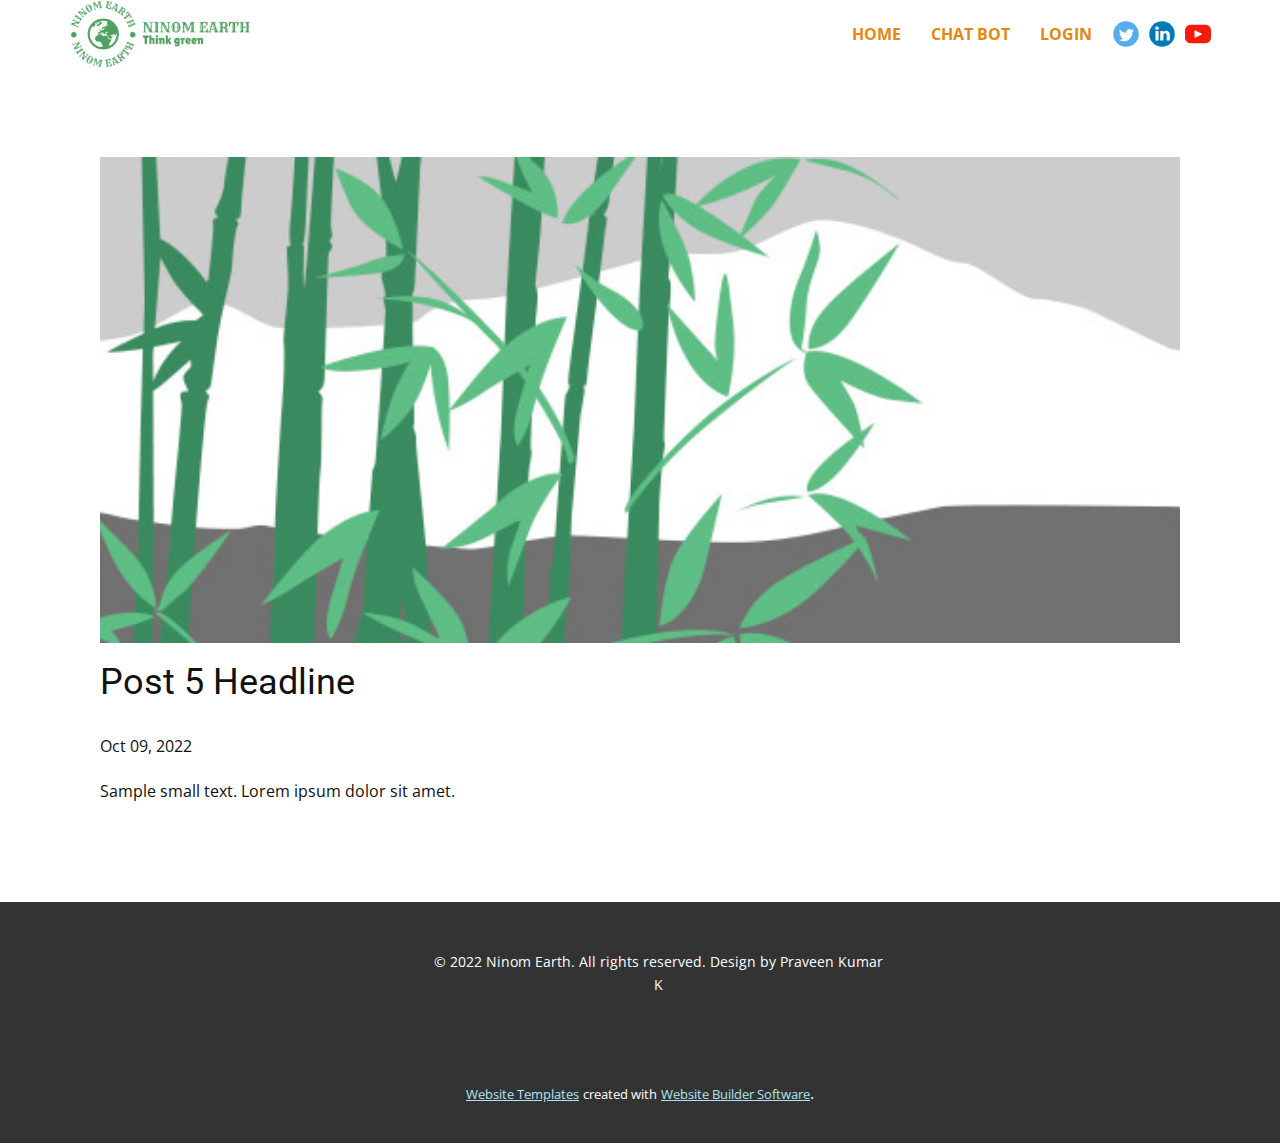
<file: ninom-html/blog/post-4.html>
<!doctype html>
<html style="font-size: 16px;" lang="en"><head>
    <meta name="viewport" content="width=device-width, initial-scale=1.0">
    <meta charset="utf-8">
    <meta name="keywords" content="Post 1 Headline">
    <meta name="description" content="">
    <title>Post 5 Headline</title>
    <link rel="stylesheet" href="../nicepage.css" media="screen">
<link rel="stylesheet" href="../Post-Template.css" media="screen">
    <script class="u-script" type="text/javascript" src="../jquery.js" defer=""></script>
    <script class="u-script" type="text/javascript" src="../nicepage.js" defer=""></script>
    <meta name="generator" content="Nicepage 4.19.3, nicepage.com">
    <link id="u-theme-google-font" rel="stylesheet" href="https://fonts.googleapis.com/css?family=Roboto:100,100i,300,300i,400,400i,500,500i,700,700i,900,900i|Open+Sans:300,300i,400,400i,500,500i,600,600i,700,700i,800,800i">
    
    
    <script type="application/ld+json">{
		"@context": "http://schema.org",
		"@type": "Organization",
		"name": "",
		"logo": "images/ninom-earth-high-resolution-logo-color-on-transparent-background.png",
		"sameAs": [
				"https://www.linkedin.com/in/praveen-kumar-091859194/",
				"https://www.linkedin.com/in/praveen-kumar-091859194/",
				"https://www.youtube.com/channel/UC2q6_jNnWms_5svgPfqpIJg/featured"
		]
}</script>
    <meta name="theme-color" content="#40bcdf">
  </head>
  <body class="u-body u-xl-mode" data-lang="en"><header class="u-align-center-sm u-align-center-xs u-clearfix u-header u-header" id="sec-bc4c"><div class="u-clearfix u-sheet u-sheet-1">
        <a href="https://nicepage.com" class="u-image u-logo u-image-1" data-image-width="2000" data-image-height="737">
          <img src="../images/ninom-earth-high-resolution-logo-color-on-transparent-background.png" class="u-logo-image u-logo-image-1">
        </a>
        <div class="u-social-icons u-spacing-10 u-social-icons-1">
          <a class="u-social-url" title="twitter" target="_blank" href="https://www.linkedin.com/in/praveen-kumar-091859194/"><span class="u-icon u-social-icon u-social-twitter u-icon-1"><svg class="u-svg-link" preserveAspectRatio="xMidYMin slice" viewBox="0 0 112 112" style=""><use xmlns:xlink="http://www.w3.org/1999/xlink" xlink:href="#svg-90f4"></use></svg><svg class="u-svg-content" viewBox="0 0 112 112" x="0" y="0" id="svg-90f4"><circle fill="currentColor" class="st0" cx="56.1" cy="56.1" r="55"></circle><path fill="#FFFFFF" d="M83.8,47.3c0,0.6,0,1.2,0,1.7c0,17.7-13.5,38.2-38.2,38.2C38,87.2,31,85,25,81.2c1,0.1,2.1,0.2,3.2,0.2
            c6.3,0,12.1-2.1,16.7-5.7c-5.9-0.1-10.8-4-12.5-9.3c0.8,0.2,1.7,0.2,2.5,0.2c1.2,0,2.4-0.2,3.5-0.5c-6.1-1.2-10.8-6.7-10.8-13.1
            c0-0.1,0-0.1,0-0.2c1.8,1,3.9,1.6,6.1,1.7c-3.6-2.4-6-6.5-6-11.2c0-2.5,0.7-4.8,1.8-6.7c6.6,8.1,16.5,13.5,27.6,14
            c-0.2-1-0.3-2-0.3-3.1c0-7.4,6-13.4,13.4-13.4c3.9,0,7.3,1.6,9.8,4.2c3.1-0.6,5.9-1.7,8.5-3.3c-1,3.1-3.1,5.8-5.9,7.4
            c2.7-0.3,5.3-1,7.7-2.1C88.7,43,86.4,45.4,83.8,47.3z"></path></svg></span>
          </a>
          <a class="u-social-url" target="_blank" data-type="LinkedIn" title="LinkedIn" href="https://www.linkedin.com/in/praveen-kumar-091859194/"><span class="u-icon u-social-icon u-social-linkedin u-icon-2"><svg class="u-svg-link" preserveAspectRatio="xMidYMin slice" viewBox="0 0 112 112" style=""><use xmlns:xlink="http://www.w3.org/1999/xlink" xlink:href="#svg-1300"></use></svg><svg class="u-svg-content" viewBox="0 0 112 112" x="0" y="0" id="svg-1300"><circle fill="currentColor" cx="56.1" cy="56.1" r="55"></circle><path fill="#FFFFFF" d="M41.3,83.7H27.9V43.4h13.4V83.7z M34.6,37.9L34.6,37.9c-4.6,0-7.5-3.1-7.5-7c0-4,3-7,7.6-7s7.4,3,7.5,7
            C42.2,34.8,39.2,37.9,34.6,37.9z M89.6,83.7H76.2V62.2c0-5.4-1.9-9.1-6.8-9.1c-3.7,0-5.9,2.5-6.9,4.9c-0.4,0.9-0.4,2.1-0.4,3.3v22.5
            H48.7c0,0,0.2-36.5,0-40.3h13.4v5.7c1.8-2.7,5-6.7,12.1-6.7c8.8,0,15.4,5.8,15.4,18.1V83.7z"></path></svg></span>
          </a>
          <a class="u-social-url" target="_blank" data-type="Custom" title="Custom" href="https://www.youtube.com/channel/UC2q6_jNnWms_5svgPfqpIJg/featured"><span class="u-file-icon u-icon u-social-custom u-social-icon u-icon-3"><img src="../images/174883.png" alt=""></span>
          </a>
        </div>
        <nav class="u-align-left u-menu u-menu-one-level u-offcanvas u-menu-1" data-responsive-from="MD">
          <div class="menu-collapse" style="font-size: 1rem; letter-spacing: 0px; font-weight: 700; text-transform: uppercase;">
            <a class="u-button-style u-custom-active-border-color u-custom-active-color u-custom-border u-custom-border-color u-custom-borders u-custom-color u-custom-hover-border-color u-custom-hover-color u-custom-left-right-menu-spacing u-custom-padding-bottom u-custom-text-active-color u-custom-text-color u-custom-text-decoration u-custom-text-hover-color u-custom-top-bottom-menu-spacing u-nav-link" href="#" style="padding: 2px 0px; font-size: calc(1em + 4px);">
              <svg class="u-svg-link" preserveAspectRatio="xMidYMin slice" viewBox="0 0 302 302" style=""><use xmlns:xlink="http://www.w3.org/1999/xlink" xlink:href="#svg-8a8f"></use></svg>
              <svg xmlns="http://www.w3.org/2000/svg" xmlns:xlink="http://www.w3.org/1999/xlink" version="1.1" id="svg-8a8f" x="0px" y="0px" viewBox="0 0 302 302" style="enable-background:new 0 0 302 302;" xml:space="preserve" class="u-svg-content"><g><rect y="36" width="302" height="30"></rect><rect y="236" width="302" height="30"></rect><rect y="136" width="302" height="30"></rect>
</g><g></g><g></g><g></g><g></g><g></g><g></g><g></g><g></g><g></g><g></g><g></g><g></g><g></g><g></g><g></g></svg>
            </a>
          </div>
          <div class="u-custom-menu u-nav-container">
            <ul class="u-nav u-spacing-30 u-unstyled u-nav-1"><li class="u-nav-item"><a class="u-border-2 u-border-active-palette-1-base u-border-hover-palette-1-base u-border-no-left u-border-no-right u-border-no-top u-button-style u-hover-palette-1-base u-nav-link u-text-active-palette-2-base u-text-palette-2-base" href="../Home.html" style="padding: 10px 0px;">Home</a>
</li><li class="u-nav-item"><a class="u-border-2 u-border-active-palette-1-base u-border-hover-palette-1-base u-border-no-left u-border-no-right u-border-no-top u-button-style u-hover-palette-1-base u-nav-link u-text-active-palette-2-base u-text-palette-2-base" href="../CHAT-BOT.html" style="padding: 10px 0px;">CHAT BOT</a>
</li><li class="u-nav-item"><a class="u-border-2 u-border-active-palette-1-base u-border-hover-palette-1-base u-border-no-left u-border-no-right u-border-no-top u-button-style u-hover-palette-1-base u-nav-link u-text-active-palette-2-base u-text-palette-2-base" href="../LOGIN.html" style="padding: 10px 0px;">LOGIN</a>
</li></ul>
          </div>
          <div class="u-custom-menu u-nav-container-collapse">
            <div class="u-align-center u-black u-container-style u-inner-container-layout u-opacity u-opacity-95 u-sidenav">
              <div class="u-inner-container-layout u-sidenav-overflow">
                <div class="u-menu-close"></div>
                <ul class="u-align-center u-nav u-popupmenu-items u-unstyled u-nav-2"><li class="u-nav-item"><a class="u-button-style u-nav-link" href="../Home.html">Home</a>
</li><li class="u-nav-item"><a class="u-button-style u-nav-link" href="../CHAT-BOT.html">CHAT BOT</a>
</li><li class="u-nav-item"><a class="u-button-style u-nav-link" href="../LOGIN.html">LOGIN</a>
</li></ul>
              </div>
            </div>
            <div class="u-black u-menu-overlay u-opacity u-opacity-70"></div>
          </div>
        </nav>
      </div></header>
    <section class="u-align-center u-clearfix u-section-1" id="sec-d49a">
      <div class="u-clearfix u-sheet u-valign-middle-md u-valign-middle-sm u-valign-middle-xs u-sheet-1"><!--post_details--><!--post_details_options_json--><!--{"source":""}--><!--/post_details_options_json--><!--blog_post-->
        <div class="u-container-style u-expanded-width u-post-details u-post-details-1">
          <div class="u-container-layout u-valign-middle u-container-layout-1"><!--blog_post_image-->
            <img alt="" class="u-blog-control u-expanded-width u-image u-image-default u-image-1" src="../images/68f64b9d.jpeg"><!--/blog_post_image--><!--blog_post_header-->
            <h2 class="u-blog-control u-text u-text-1">Post 5 Headline</h2><!--/blog_post_header--><!--blog_post_metadata-->
            <div class="u-blog-control u-metadata u-metadata-1"><!--blog_post_metadata_date-->
              <span class="u-meta-date u-meta-icon">Oct 09, 2022</span><!--/blog_post_metadata_date--><!--blog_post_metadata_category-->
              <!--/blog_post_metadata_category--><!--blog_post_metadata_comments-->
              <!--/blog_post_metadata_comments-->
            </div><!--/blog_post_metadata--><!--blog_post_content-->
            <div class="u-align-justify u-blog-control u-post-content u-text u-text-2 fr-view">
  Sample small text. Lorem ipsum dolor sit amet.
  </div><!--/blog_post_content-->
          </div>
        </div><!--/blog_post--><!--/post_details-->
      </div>
    </section>
    
    
    <footer class="u-align-center u-clearfix u-footer u-grey-80 u-footer" id="sec-1b5c"><div class="u-clearfix u-sheet u-sheet-1">
        <p class="u-small-text u-text u-text-variant u-text-1"> © 2022 Ninom Earth. All rights reserved. Design by Praveen Kumar K</p>
      </div></footer>
    <section class="u-backlink u-clearfix u-grey-80">
      <a class="u-link" href="https://nicepage.com/website-templates" target="_blank">
        <span>Website Templates</span>
      </a>
      <p class="u-text">
        <span>created with</span>
      </p>
      <a class="u-link" href="" target="_blank">
        <span>Website Builder Software</span>
      </a>. 
    </section>
  
</body></html>
</file>
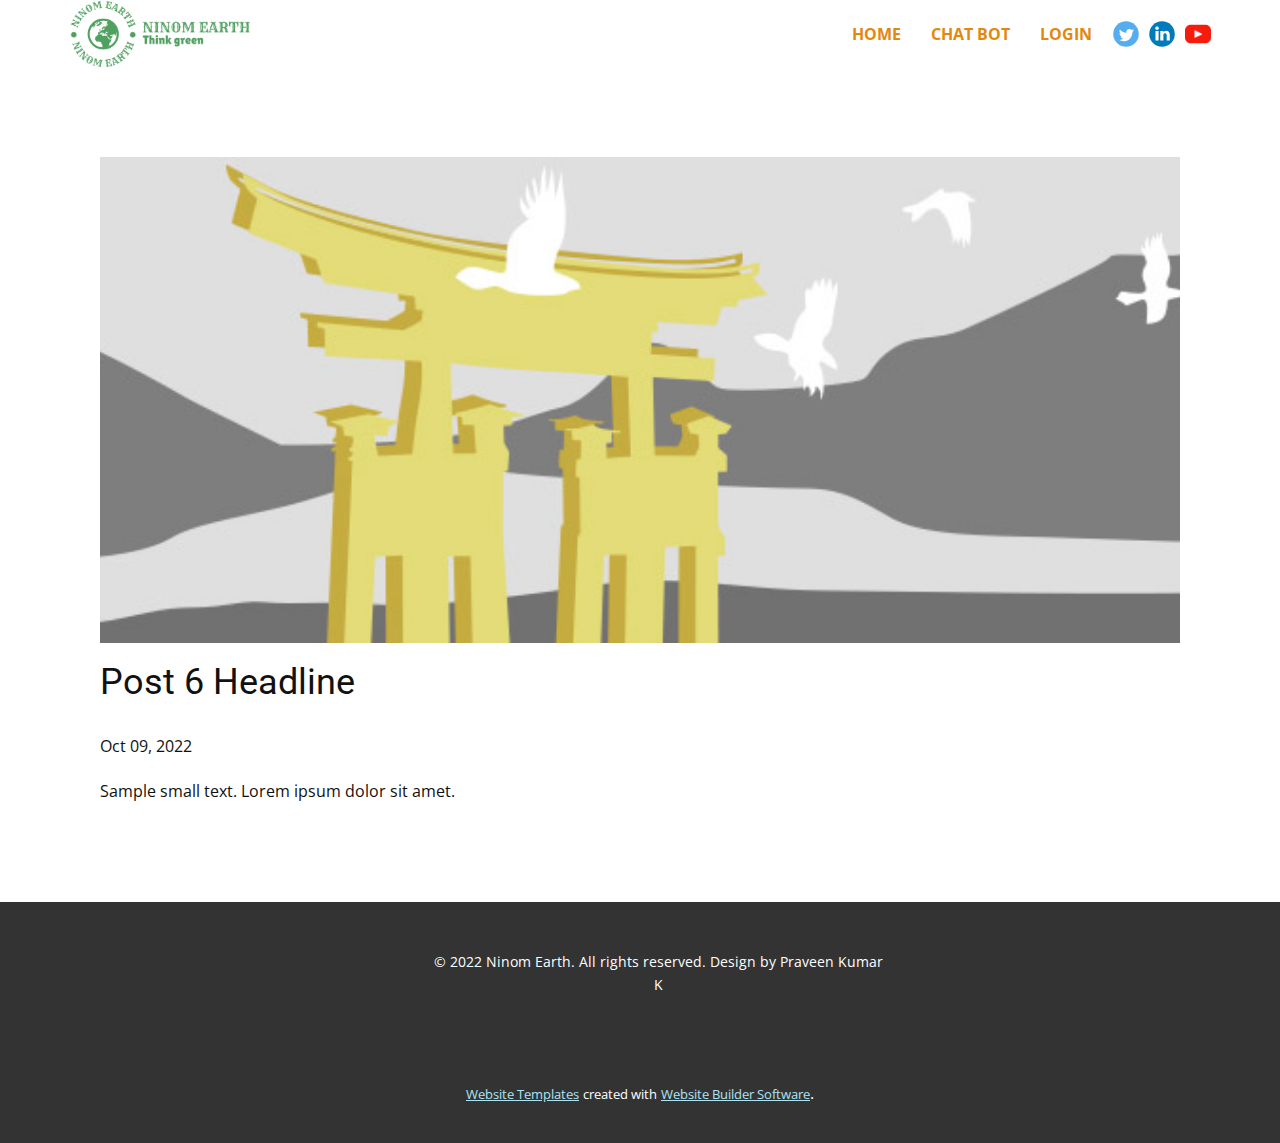
<file: ninom-html/blog/post-5.html>
<!doctype html>
<html style="font-size: 16px;" lang="en"><head>
    <meta name="viewport" content="width=device-width, initial-scale=1.0">
    <meta charset="utf-8">
    <meta name="keywords" content="Post 1 Headline">
    <meta name="description" content="">
    <title>Post 6 Headline</title>
    <link rel="stylesheet" href="../nicepage.css" media="screen">
<link rel="stylesheet" href="../Post-Template.css" media="screen">
    <script class="u-script" type="text/javascript" src="../jquery.js" defer=""></script>
    <script class="u-script" type="text/javascript" src="../nicepage.js" defer=""></script>
    <meta name="generator" content="Nicepage 4.19.3, nicepage.com">
    <link id="u-theme-google-font" rel="stylesheet" href="https://fonts.googleapis.com/css?family=Roboto:100,100i,300,300i,400,400i,500,500i,700,700i,900,900i|Open+Sans:300,300i,400,400i,500,500i,600,600i,700,700i,800,800i">
    
    
    <script type="application/ld+json">{
		"@context": "http://schema.org",
		"@type": "Organization",
		"name": "",
		"logo": "images/ninom-earth-high-resolution-logo-color-on-transparent-background.png",
		"sameAs": [
				"https://www.linkedin.com/in/praveen-kumar-091859194/",
				"https://www.linkedin.com/in/praveen-kumar-091859194/",
				"https://www.youtube.com/channel/UC2q6_jNnWms_5svgPfqpIJg/featured"
		]
}</script>
    <meta name="theme-color" content="#40bcdf">
  </head>
  <body class="u-body u-xl-mode" data-lang="en"><header class="u-align-center-sm u-align-center-xs u-clearfix u-header u-header" id="sec-bc4c"><div class="u-clearfix u-sheet u-sheet-1">
        <a href="https://nicepage.com" class="u-image u-logo u-image-1" data-image-width="2000" data-image-height="737">
          <img src="../images/ninom-earth-high-resolution-logo-color-on-transparent-background.png" class="u-logo-image u-logo-image-1">
        </a>
        <div class="u-social-icons u-spacing-10 u-social-icons-1">
          <a class="u-social-url" title="twitter" target="_blank" href="https://www.linkedin.com/in/praveen-kumar-091859194/"><span class="u-icon u-social-icon u-social-twitter u-icon-1"><svg class="u-svg-link" preserveAspectRatio="xMidYMin slice" viewBox="0 0 112 112" style=""><use xmlns:xlink="http://www.w3.org/1999/xlink" xlink:href="#svg-90f4"></use></svg><svg class="u-svg-content" viewBox="0 0 112 112" x="0" y="0" id="svg-90f4"><circle fill="currentColor" class="st0" cx="56.1" cy="56.1" r="55"></circle><path fill="#FFFFFF" d="M83.8,47.3c0,0.6,0,1.2,0,1.7c0,17.7-13.5,38.2-38.2,38.2C38,87.2,31,85,25,81.2c1,0.1,2.1,0.2,3.2,0.2
            c6.3,0,12.1-2.1,16.7-5.7c-5.9-0.1-10.8-4-12.5-9.3c0.8,0.2,1.7,0.2,2.5,0.2c1.2,0,2.4-0.2,3.5-0.5c-6.1-1.2-10.8-6.7-10.8-13.1
            c0-0.1,0-0.1,0-0.2c1.8,1,3.9,1.6,6.1,1.7c-3.6-2.4-6-6.5-6-11.2c0-2.5,0.7-4.8,1.8-6.7c6.6,8.1,16.5,13.5,27.6,14
            c-0.2-1-0.3-2-0.3-3.1c0-7.4,6-13.4,13.4-13.4c3.9,0,7.3,1.6,9.8,4.2c3.1-0.6,5.9-1.7,8.5-3.3c-1,3.1-3.1,5.8-5.9,7.4
            c2.7-0.3,5.3-1,7.7-2.1C88.7,43,86.4,45.4,83.8,47.3z"></path></svg></span>
          </a>
          <a class="u-social-url" target="_blank" data-type="LinkedIn" title="LinkedIn" href="https://www.linkedin.com/in/praveen-kumar-091859194/"><span class="u-icon u-social-icon u-social-linkedin u-icon-2"><svg class="u-svg-link" preserveAspectRatio="xMidYMin slice" viewBox="0 0 112 112" style=""><use xmlns:xlink="http://www.w3.org/1999/xlink" xlink:href="#svg-1300"></use></svg><svg class="u-svg-content" viewBox="0 0 112 112" x="0" y="0" id="svg-1300"><circle fill="currentColor" cx="56.1" cy="56.1" r="55"></circle><path fill="#FFFFFF" d="M41.3,83.7H27.9V43.4h13.4V83.7z M34.6,37.9L34.6,37.9c-4.6,0-7.5-3.1-7.5-7c0-4,3-7,7.6-7s7.4,3,7.5,7
            C42.2,34.8,39.2,37.9,34.6,37.9z M89.6,83.7H76.2V62.2c0-5.4-1.9-9.1-6.8-9.1c-3.7,0-5.9,2.5-6.9,4.9c-0.4,0.9-0.4,2.1-0.4,3.3v22.5
            H48.7c0,0,0.2-36.5,0-40.3h13.4v5.7c1.8-2.7,5-6.7,12.1-6.7c8.8,0,15.4,5.8,15.4,18.1V83.7z"></path></svg></span>
          </a>
          <a class="u-social-url" target="_blank" data-type="Custom" title="Custom" href="https://www.youtube.com/channel/UC2q6_jNnWms_5svgPfqpIJg/featured"><span class="u-file-icon u-icon u-social-custom u-social-icon u-icon-3"><img src="../images/174883.png" alt=""></span>
          </a>
        </div>
        <nav class="u-align-left u-menu u-menu-one-level u-offcanvas u-menu-1" data-responsive-from="MD">
          <div class="menu-collapse" style="font-size: 1rem; letter-spacing: 0px; font-weight: 700; text-transform: uppercase;">
            <a class="u-button-style u-custom-active-border-color u-custom-active-color u-custom-border u-custom-border-color u-custom-borders u-custom-color u-custom-hover-border-color u-custom-hover-color u-custom-left-right-menu-spacing u-custom-padding-bottom u-custom-text-active-color u-custom-text-color u-custom-text-decoration u-custom-text-hover-color u-custom-top-bottom-menu-spacing u-nav-link" href="#" style="padding: 2px 0px; font-size: calc(1em + 4px);">
              <svg class="u-svg-link" preserveAspectRatio="xMidYMin slice" viewBox="0 0 302 302" style=""><use xmlns:xlink="http://www.w3.org/1999/xlink" xlink:href="#svg-8a8f"></use></svg>
              <svg xmlns="http://www.w3.org/2000/svg" xmlns:xlink="http://www.w3.org/1999/xlink" version="1.1" id="svg-8a8f" x="0px" y="0px" viewBox="0 0 302 302" style="enable-background:new 0 0 302 302;" xml:space="preserve" class="u-svg-content"><g><rect y="36" width="302" height="30"></rect><rect y="236" width="302" height="30"></rect><rect y="136" width="302" height="30"></rect>
</g><g></g><g></g><g></g><g></g><g></g><g></g><g></g><g></g><g></g><g></g><g></g><g></g><g></g><g></g><g></g></svg>
            </a>
          </div>
          <div class="u-custom-menu u-nav-container">
            <ul class="u-nav u-spacing-30 u-unstyled u-nav-1"><li class="u-nav-item"><a class="u-border-2 u-border-active-palette-1-base u-border-hover-palette-1-base u-border-no-left u-border-no-right u-border-no-top u-button-style u-hover-palette-1-base u-nav-link u-text-active-palette-2-base u-text-palette-2-base" href="../Home.html" style="padding: 10px 0px;">Home</a>
</li><li class="u-nav-item"><a class="u-border-2 u-border-active-palette-1-base u-border-hover-palette-1-base u-border-no-left u-border-no-right u-border-no-top u-button-style u-hover-palette-1-base u-nav-link u-text-active-palette-2-base u-text-palette-2-base" href="../CHAT-BOT.html" style="padding: 10px 0px;">CHAT BOT</a>
</li><li class="u-nav-item"><a class="u-border-2 u-border-active-palette-1-base u-border-hover-palette-1-base u-border-no-left u-border-no-right u-border-no-top u-button-style u-hover-palette-1-base u-nav-link u-text-active-palette-2-base u-text-palette-2-base" href="../LOGIN.html" style="padding: 10px 0px;">LOGIN</a>
</li></ul>
          </div>
          <div class="u-custom-menu u-nav-container-collapse">
            <div class="u-align-center u-black u-container-style u-inner-container-layout u-opacity u-opacity-95 u-sidenav">
              <div class="u-inner-container-layout u-sidenav-overflow">
                <div class="u-menu-close"></div>
                <ul class="u-align-center u-nav u-popupmenu-items u-unstyled u-nav-2"><li class="u-nav-item"><a class="u-button-style u-nav-link" href="../Home.html">Home</a>
</li><li class="u-nav-item"><a class="u-button-style u-nav-link" href="../CHAT-BOT.html">CHAT BOT</a>
</li><li class="u-nav-item"><a class="u-button-style u-nav-link" href="../LOGIN.html">LOGIN</a>
</li></ul>
              </div>
            </div>
            <div class="u-black u-menu-overlay u-opacity u-opacity-70"></div>
          </div>
        </nav>
      </div></header>
    <section class="u-align-center u-clearfix u-section-1" id="sec-d49a">
      <div class="u-clearfix u-sheet u-valign-middle-md u-valign-middle-sm u-valign-middle-xs u-sheet-1"><!--post_details--><!--post_details_options_json--><!--{"source":""}--><!--/post_details_options_json--><!--blog_post-->
        <div class="u-container-style u-expanded-width u-post-details u-post-details-1">
          <div class="u-container-layout u-valign-middle u-container-layout-1"><!--blog_post_image-->
            <img alt="" class="u-blog-control u-expanded-width u-image u-image-default u-image-1" src="../images/8ad73f3c.jpeg"><!--/blog_post_image--><!--blog_post_header-->
            <h2 class="u-blog-control u-text u-text-1">Post 6 Headline</h2><!--/blog_post_header--><!--blog_post_metadata-->
            <div class="u-blog-control u-metadata u-metadata-1"><!--blog_post_metadata_date-->
              <span class="u-meta-date u-meta-icon">Oct 09, 2022</span><!--/blog_post_metadata_date--><!--blog_post_metadata_category-->
              <!--/blog_post_metadata_category--><!--blog_post_metadata_comments-->
              <!--/blog_post_metadata_comments-->
            </div><!--/blog_post_metadata--><!--blog_post_content-->
            <div class="u-align-justify u-blog-control u-post-content u-text u-text-2 fr-view">
  Sample small text. Lorem ipsum dolor sit amet.
  </div><!--/blog_post_content-->
          </div>
        </div><!--/blog_post--><!--/post_details-->
      </div>
    </section>
    
    
    <footer class="u-align-center u-clearfix u-footer u-grey-80 u-footer" id="sec-1b5c"><div class="u-clearfix u-sheet u-sheet-1">
        <p class="u-small-text u-text u-text-variant u-text-1"> © 2022 Ninom Earth. All rights reserved. Design by Praveen Kumar K</p>
      </div></footer>
    <section class="u-backlink u-clearfix u-grey-80">
      <a class="u-link" href="https://nicepage.com/website-templates" target="_blank">
        <span>Website Templates</span>
      </a>
      <p class="u-text">
        <span>created with</span>
      </p>
      <a class="u-link" href="" target="_blank">
        <span>Website Builder Software</span>
      </a>. 
    </section>
  
</body></html>
</file>
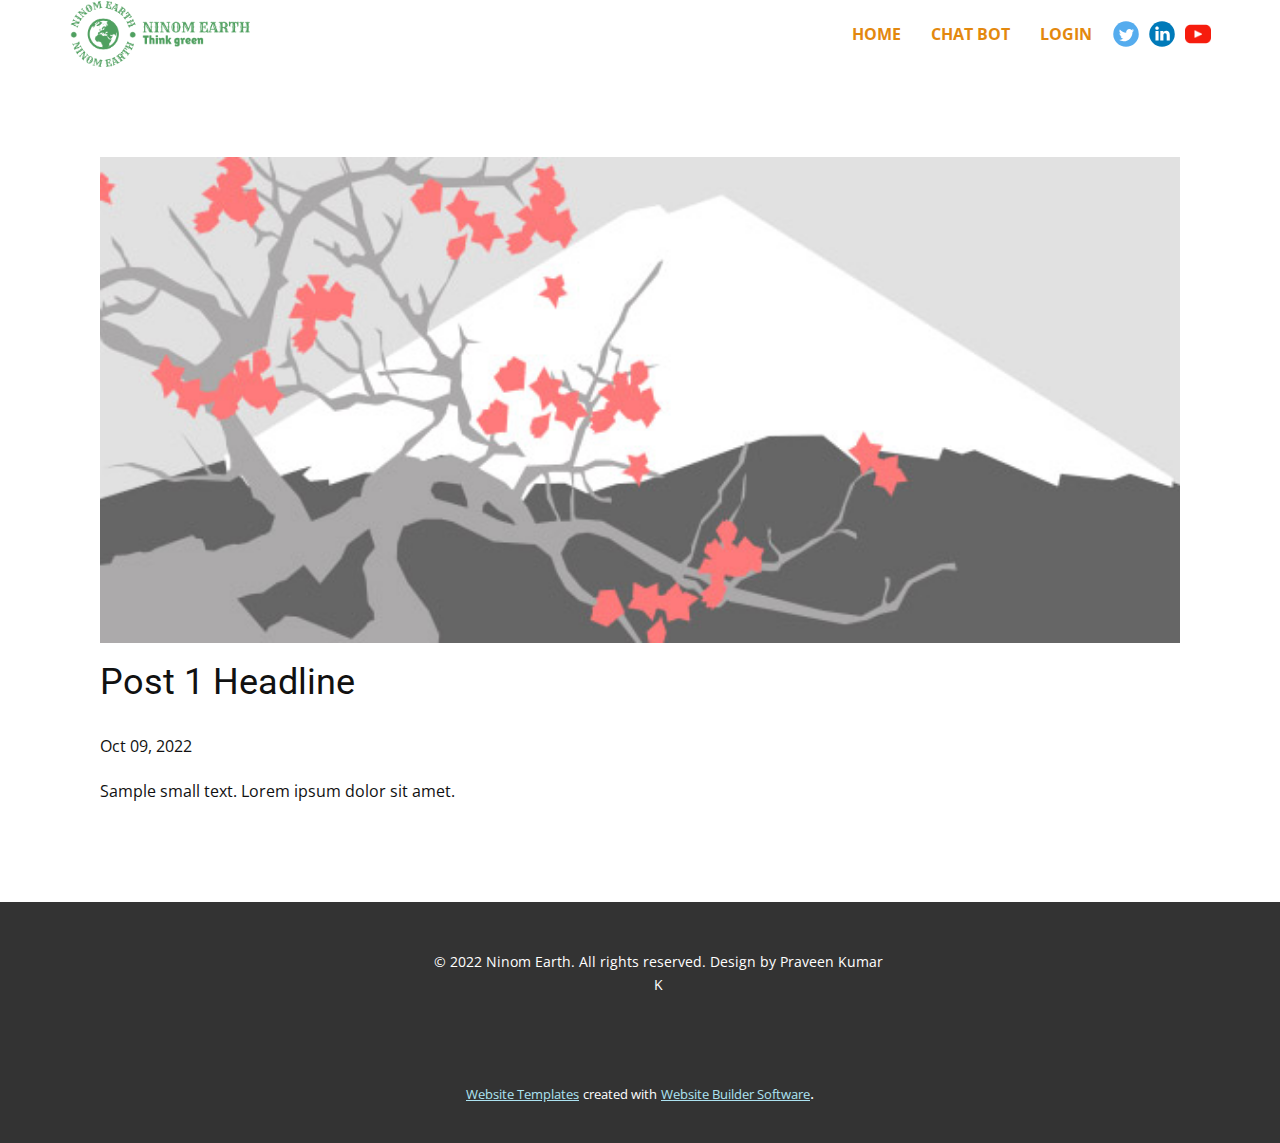
<file: ninom-html/blog/post.html>
<!doctype html>
<html style="font-size: 16px;" lang="en"><head>
    <meta name="viewport" content="width=device-width, initial-scale=1.0">
    <meta charset="utf-8">
    <meta name="keywords" content="Post 1 Headline">
    <meta name="description" content="">
    <title>Post 1 Headline</title>
    <link rel="stylesheet" href="../nicepage.css" media="screen">
<link rel="stylesheet" href="../Post-Template.css" media="screen">
    <script class="u-script" type="text/javascript" src="../jquery.js" defer=""></script>
    <script class="u-script" type="text/javascript" src="../nicepage.js" defer=""></script>
    <meta name="generator" content="Nicepage 4.19.3, nicepage.com">
    <link id="u-theme-google-font" rel="stylesheet" href="https://fonts.googleapis.com/css?family=Roboto:100,100i,300,300i,400,400i,500,500i,700,700i,900,900i|Open+Sans:300,300i,400,400i,500,500i,600,600i,700,700i,800,800i">
    
    
    <script type="application/ld+json">{
		"@context": "http://schema.org",
		"@type": "Organization",
		"name": "",
		"logo": "images/ninom-earth-high-resolution-logo-color-on-transparent-background.png",
		"sameAs": [
				"https://www.linkedin.com/in/praveen-kumar-091859194/",
				"https://www.linkedin.com/in/praveen-kumar-091859194/",
				"https://www.youtube.com/channel/UC2q6_jNnWms_5svgPfqpIJg/featured"
		]
}</script>
    <meta name="theme-color" content="#40bcdf">
  </head>
  <body class="u-body u-xl-mode" data-lang="en"><header class="u-align-center-sm u-align-center-xs u-clearfix u-header u-header" id="sec-bc4c"><div class="u-clearfix u-sheet u-sheet-1">
        <a href="https://nicepage.com" class="u-image u-logo u-image-1" data-image-width="2000" data-image-height="737">
          <img src="../images/ninom-earth-high-resolution-logo-color-on-transparent-background.png" class="u-logo-image u-logo-image-1">
        </a>
        <div class="u-social-icons u-spacing-10 u-social-icons-1">
          <a class="u-social-url" title="twitter" target="_blank" href="https://www.linkedin.com/in/praveen-kumar-091859194/"><span class="u-icon u-social-icon u-social-twitter u-icon-1"><svg class="u-svg-link" preserveAspectRatio="xMidYMin slice" viewBox="0 0 112 112" style=""><use xmlns:xlink="http://www.w3.org/1999/xlink" xlink:href="#svg-90f4"></use></svg><svg class="u-svg-content" viewBox="0 0 112 112" x="0" y="0" id="svg-90f4"><circle fill="currentColor" class="st0" cx="56.1" cy="56.1" r="55"></circle><path fill="#FFFFFF" d="M83.8,47.3c0,0.6,0,1.2,0,1.7c0,17.7-13.5,38.2-38.2,38.2C38,87.2,31,85,25,81.2c1,0.1,2.1,0.2,3.2,0.2
            c6.3,0,12.1-2.1,16.7-5.7c-5.9-0.1-10.8-4-12.5-9.3c0.8,0.2,1.7,0.2,2.5,0.2c1.2,0,2.4-0.2,3.5-0.5c-6.1-1.2-10.8-6.7-10.8-13.1
            c0-0.1,0-0.1,0-0.2c1.8,1,3.9,1.6,6.1,1.7c-3.6-2.4-6-6.5-6-11.2c0-2.5,0.7-4.8,1.8-6.7c6.6,8.1,16.5,13.5,27.6,14
            c-0.2-1-0.3-2-0.3-3.1c0-7.4,6-13.4,13.4-13.4c3.9,0,7.3,1.6,9.8,4.2c3.1-0.6,5.9-1.7,8.5-3.3c-1,3.1-3.1,5.8-5.9,7.4
            c2.7-0.3,5.3-1,7.7-2.1C88.7,43,86.4,45.4,83.8,47.3z"></path></svg></span>
          </a>
          <a class="u-social-url" target="_blank" data-type="LinkedIn" title="LinkedIn" href="https://www.linkedin.com/in/praveen-kumar-091859194/"><span class="u-icon u-social-icon u-social-linkedin u-icon-2"><svg class="u-svg-link" preserveAspectRatio="xMidYMin slice" viewBox="0 0 112 112" style=""><use xmlns:xlink="http://www.w3.org/1999/xlink" xlink:href="#svg-1300"></use></svg><svg class="u-svg-content" viewBox="0 0 112 112" x="0" y="0" id="svg-1300"><circle fill="currentColor" cx="56.1" cy="56.1" r="55"></circle><path fill="#FFFFFF" d="M41.3,83.7H27.9V43.4h13.4V83.7z M34.6,37.9L34.6,37.9c-4.6,0-7.5-3.1-7.5-7c0-4,3-7,7.6-7s7.4,3,7.5,7
            C42.2,34.8,39.2,37.9,34.6,37.9z M89.6,83.7H76.2V62.2c0-5.4-1.9-9.1-6.8-9.1c-3.7,0-5.9,2.5-6.9,4.9c-0.4,0.9-0.4,2.1-0.4,3.3v22.5
            H48.7c0,0,0.2-36.5,0-40.3h13.4v5.7c1.8-2.7,5-6.7,12.1-6.7c8.8,0,15.4,5.8,15.4,18.1V83.7z"></path></svg></span>
          </a>
          <a class="u-social-url" target="_blank" data-type="Custom" title="Custom" href="https://www.youtube.com/channel/UC2q6_jNnWms_5svgPfqpIJg/featured"><span class="u-file-icon u-icon u-social-custom u-social-icon u-icon-3"><img src="../images/174883.png" alt=""></span>
          </a>
        </div>
        <nav class="u-align-left u-menu u-menu-one-level u-offcanvas u-menu-1" data-responsive-from="MD">
          <div class="menu-collapse" style="font-size: 1rem; letter-spacing: 0px; font-weight: 700; text-transform: uppercase;">
            <a class="u-button-style u-custom-active-border-color u-custom-active-color u-custom-border u-custom-border-color u-custom-borders u-custom-color u-custom-hover-border-color u-custom-hover-color u-custom-left-right-menu-spacing u-custom-padding-bottom u-custom-text-active-color u-custom-text-color u-custom-text-decoration u-custom-text-hover-color u-custom-top-bottom-menu-spacing u-nav-link" href="#" style="padding: 2px 0px; font-size: calc(1em + 4px);">
              <svg class="u-svg-link" preserveAspectRatio="xMidYMin slice" viewBox="0 0 302 302" style=""><use xmlns:xlink="http://www.w3.org/1999/xlink" xlink:href="#svg-8a8f"></use></svg>
              <svg xmlns="http://www.w3.org/2000/svg" xmlns:xlink="http://www.w3.org/1999/xlink" version="1.1" id="svg-8a8f" x="0px" y="0px" viewBox="0 0 302 302" style="enable-background:new 0 0 302 302;" xml:space="preserve" class="u-svg-content"><g><rect y="36" width="302" height="30"></rect><rect y="236" width="302" height="30"></rect><rect y="136" width="302" height="30"></rect>
</g><g></g><g></g><g></g><g></g><g></g><g></g><g></g><g></g><g></g><g></g><g></g><g></g><g></g><g></g><g></g></svg>
            </a>
          </div>
          <div class="u-custom-menu u-nav-container">
            <ul class="u-nav u-spacing-30 u-unstyled u-nav-1"><li class="u-nav-item"><a class="u-border-2 u-border-active-palette-1-base u-border-hover-palette-1-base u-border-no-left u-border-no-right u-border-no-top u-button-style u-hover-palette-1-base u-nav-link u-text-active-palette-2-base u-text-palette-2-base" href="../Home.html" style="padding: 10px 0px;">Home</a>
</li><li class="u-nav-item"><a class="u-border-2 u-border-active-palette-1-base u-border-hover-palette-1-base u-border-no-left u-border-no-right u-border-no-top u-button-style u-hover-palette-1-base u-nav-link u-text-active-palette-2-base u-text-palette-2-base" href="../CHAT-BOT.html" style="padding: 10px 0px;">CHAT BOT</a>
</li><li class="u-nav-item"><a class="u-border-2 u-border-active-palette-1-base u-border-hover-palette-1-base u-border-no-left u-border-no-right u-border-no-top u-button-style u-hover-palette-1-base u-nav-link u-text-active-palette-2-base u-text-palette-2-base" href="../LOGIN.html" style="padding: 10px 0px;">LOGIN</a>
</li></ul>
          </div>
          <div class="u-custom-menu u-nav-container-collapse">
            <div class="u-align-center u-black u-container-style u-inner-container-layout u-opacity u-opacity-95 u-sidenav">
              <div class="u-inner-container-layout u-sidenav-overflow">
                <div class="u-menu-close"></div>
                <ul class="u-align-center u-nav u-popupmenu-items u-unstyled u-nav-2"><li class="u-nav-item"><a class="u-button-style u-nav-link" href="../Home.html">Home</a>
</li><li class="u-nav-item"><a class="u-button-style u-nav-link" href="../CHAT-BOT.html">CHAT BOT</a>
</li><li class="u-nav-item"><a class="u-button-style u-nav-link" href="../LOGIN.html">LOGIN</a>
</li></ul>
              </div>
            </div>
            <div class="u-black u-menu-overlay u-opacity u-opacity-70"></div>
          </div>
        </nav>
      </div></header>
    <section class="u-align-center u-clearfix u-section-1" id="sec-d49a">
      <div class="u-clearfix u-sheet u-valign-middle-md u-valign-middle-sm u-valign-middle-xs u-sheet-1"><!--post_details--><!--post_details_options_json--><!--{"source":""}--><!--/post_details_options_json--><!--blog_post-->
        <div class="u-container-style u-expanded-width u-post-details u-post-details-1">
          <div class="u-container-layout u-valign-middle u-container-layout-1"><!--blog_post_image-->
            <img alt="" class="u-blog-control u-expanded-width u-image u-image-default u-image-1" src="../images/0fd3416c.jpeg"><!--/blog_post_image--><!--blog_post_header-->
            <h2 class="u-blog-control u-text u-text-1">Post 1 Headline</h2><!--/blog_post_header--><!--blog_post_metadata-->
            <div class="u-blog-control u-metadata u-metadata-1"><!--blog_post_metadata_date-->
              <span class="u-meta-date u-meta-icon">Oct 09, 2022</span><!--/blog_post_metadata_date--><!--blog_post_metadata_category-->
              <!--/blog_post_metadata_category--><!--blog_post_metadata_comments-->
              <!--/blog_post_metadata_comments-->
            </div><!--/blog_post_metadata--><!--blog_post_content-->
            <div class="u-align-justify u-blog-control u-post-content u-text u-text-2 fr-view">
  Sample small text. Lorem ipsum dolor sit amet.
  </div><!--/blog_post_content-->
          </div>
        </div><!--/blog_post--><!--/post_details-->
      </div>
    </section>
    
    
    <footer class="u-align-center u-clearfix u-footer u-grey-80 u-footer" id="sec-1b5c"><div class="u-clearfix u-sheet u-sheet-1">
        <p class="u-small-text u-text u-text-variant u-text-1"> © 2022 Ninom Earth. All rights reserved. Design by Praveen Kumar K</p>
      </div></footer>
    <section class="u-backlink u-clearfix u-grey-80">
      <a class="u-link" href="https://nicepage.com/website-templates" target="_blank">
        <span>Website Templates</span>
      </a>
      <p class="u-text">
        <span>created with</span>
      </p>
      <a class="u-link" href="" target="_blank">
        <span>Website Builder Software</span>
      </a>. 
    </section>
  
</body></html>
</file>
